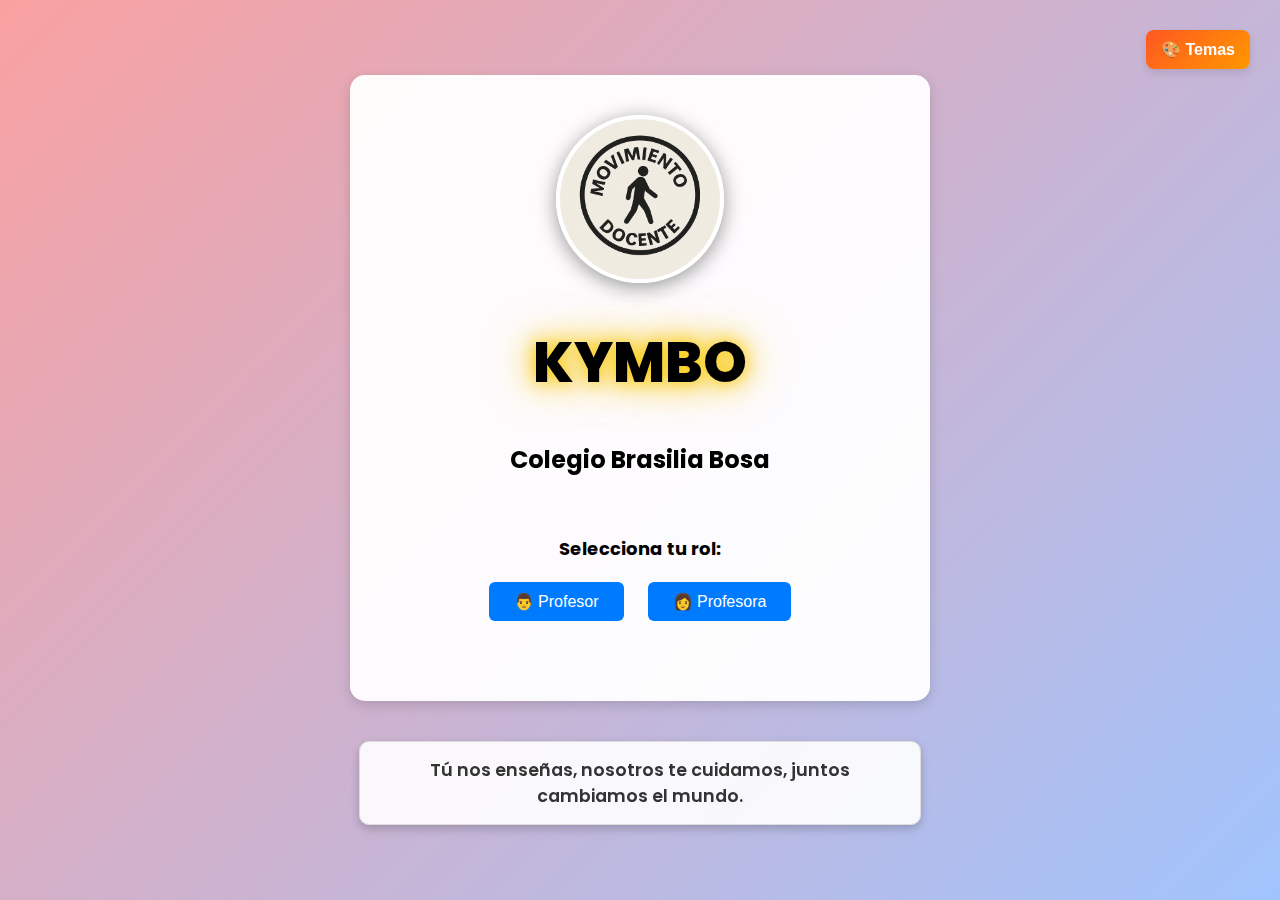
<file: KYMBO/index.html>
<!DOCTYPE html>
<html lang="es">
<head>
    <meta charset="UTF-8" />
    <meta name="viewport" content="width=device-width, initial-scale=1.0"/>
    <title>KYMBO - Menú Sedentarismo</title>
    <link rel="stylesheet" href="style/style-prueba.css"/> 
    <link href="https://fonts.googleapis.com/css2?family=Poppins:wght@400;600;800&display=swap" rel="stylesheet"/>
</head>
<body>
<div class="theme-selector-container">
    <button class="theme-btn">🎨 Temas</button>
    <div class="theme-menu">
        <button class="theme-option" data-theme="default">☀️ Modo Día (Claro)</button>
        <button class="theme-option" data-theme="dark">🌙 Modo Noche (Oscuro)</button>
        <button class="theme-option" data-theme="ocean">🌊 Modo Océano (Relajante)</button>
    </div>
</div>

<main>
    <div class="contenido">
        <div class="titulos">
            <img src="imagenes/logo.png" alt="Logo Movimiento Docente" class="logo" />
            <h1>KYMBO</h1>
            <h2>Colegio Brasilia Bosa</h2>
        </div>

        <div id="selectorRol" class="selector-rol">
            <p>Selecciona tu rol:</p>
            <button onclick="seleccionarRol('profesor')">👨 Profesor</button>
            <button onclick="seleccionarRol('profesora')">👩 Profesora</button>
        </div>

        <div id="botonMenuContainer" class="oculto">
            <button id="botonMenu">☰ Menú</button>
        </div>

        <nav id="menuProfesor" class="menu oculto">
            <h3>Menú para Profesor</h3>
            <ul>
                <li><a href="hombres/porque-hombres.html">🛋️ Qué es el sedentarismo en hombres</a></li>
                <li><a href="hombres/habitos-hombres.html">🏃 Hábitos saludables para hombres</a></li>
                <li><a href="hombres/alimentacion-hombres.html">🥩 Alimentación equilibrada para hombres</a></li>
                <li><a href="hombres/ejercicio-hombres.html">🏋️‍♂️ Ejercicios físicos</a></li>
                <li><a href="hombres/podcast.html">🎧 Podcast para hombres</a></li>
            </ul>
        </nav>

        <nav id="menuProfesora" class="menu oculto">
            <h3>Menú para Profesora</h3>
            <ul>
                <li><a href="mujeres/porque-mujeres.html">🛋️ Qué es el sedentarismo en mujeres</a></li>
                <li><a href="mujeres/habitos-mujeres.html">🌿 Bienestar y hábitos para mujeres</a></li>
                <li><a href="mujeres/alimentacion-mujeres.html">🥗 Alimentación saludable para mujeres</a></li>
                <li><a href="mujeres/ejercicio-mujeres.html">🧘 Ejercicio y autocuidado</a></li>
                <li><a href="mujeres/podcast.html">🎙️ Podcast para docentes</a></li>
            </ul>
        </nav>

    </div>
    <div class="mensaje-footer-especial">
        Tú nos enseñas, nosotros te cuidamos, juntos cambiamos el mundo.
    </div>
</main>
<script>
    // Lógica de selección de rol
    let rolSeleccionado = "";

    function seleccionarRol(rol) {
        rolSeleccionado = rol;

        document.getElementById("selectorRol").classList.add("oculto");
        document.getElementById("botonMenuContainer").classList.remove("oculto");

        // Ocultar menús al seleccionar rol
        document.getElementById("menuProfesor").classList.add("oculto");
        document.getElementById("menuProfesora").classList.add("oculto");
    }

    document.addEventListener("DOMContentLoaded", () => {
        // Lógica para mostrar/ocultar el menú según el rol (Animación de despliegue)
        document.getElementById("botonMenu").addEventListener("click", () => {
            const menuProfesor = document.getElementById("menuProfesor");
            const menuProfesora = document.getElementById("menuProfesora");

            if (rolSeleccionado === "profesor") {
                menuProfesor.classList.toggle("oculto");
                menuProfesora.classList.add("oculto");
            } else if (rolSeleccionado === "profesora") {
                menuProfesora.classList.toggle("oculto");
                menuProfesor.classList.add("oculto");
            }
        });
        
        // =========================================================
        // LÓGICA DE TEMAS (LA PARTE QUE FALLABA EN EL DEPLOY)
        // =========================================================
        const themeBtn = document.querySelector(".theme-btn");
        const themeMenu = document.querySelector(".theme-menu");
        const themeOptions = document.querySelectorAll(".theme-option");
        const body = document.body;
        
        if (themeBtn && themeMenu) {
            themeBtn.addEventListener("click", (e) => {
                e.stopPropagation();
                themeMenu.classList.toggle("show-theme");
            });
        }

        function applyTheme(theme) {
            // Elimina clases anteriores y añade la nueva
            body.className = ''; 
            body.classList.add(theme);
            // Guarda la preferencia
            localStorage.setItem('userTheme', theme); 
        }

        // Aplicar el tema guardado al cargar la página
        const savedTheme = localStorage.getItem('userTheme') || 'default';
        applyTheme(savedTheme);

        themeOptions.forEach(option => {
            option.addEventListener('click', () => {
                const newTheme = option.getAttribute('data-theme');
                applyTheme(newTheme);
                themeMenu.classList.remove("show-theme"); // Cierra el menú al seleccionar
            });
        });
        
        // Cierra el menú de temas si se hace clic fuera
        document.addEventListener('click', (e) => {
            if (themeMenu && !themeMenu.contains(e.target) && !themeBtn.contains(e.target)) {
                 themeMenu.classList.remove("show-theme");
            }
        });
    });
</script>
</body>
</html>
</file>
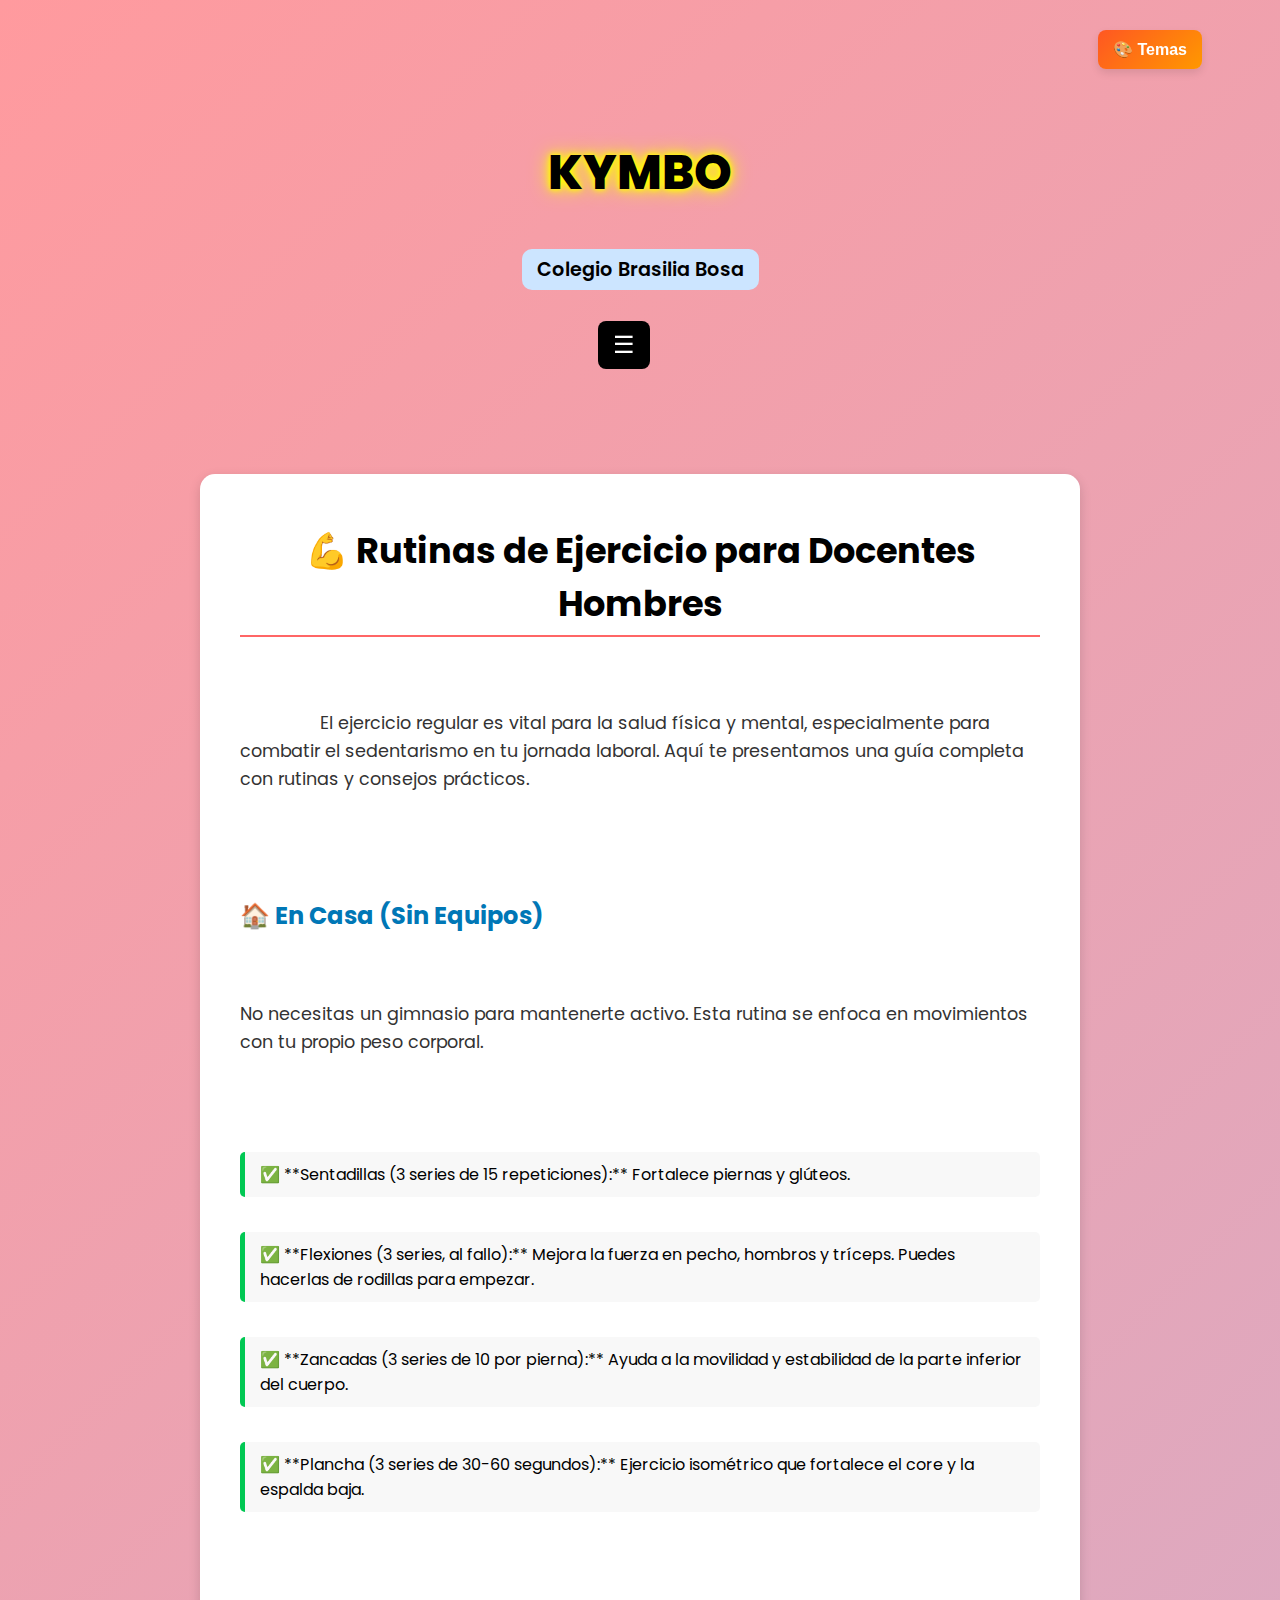
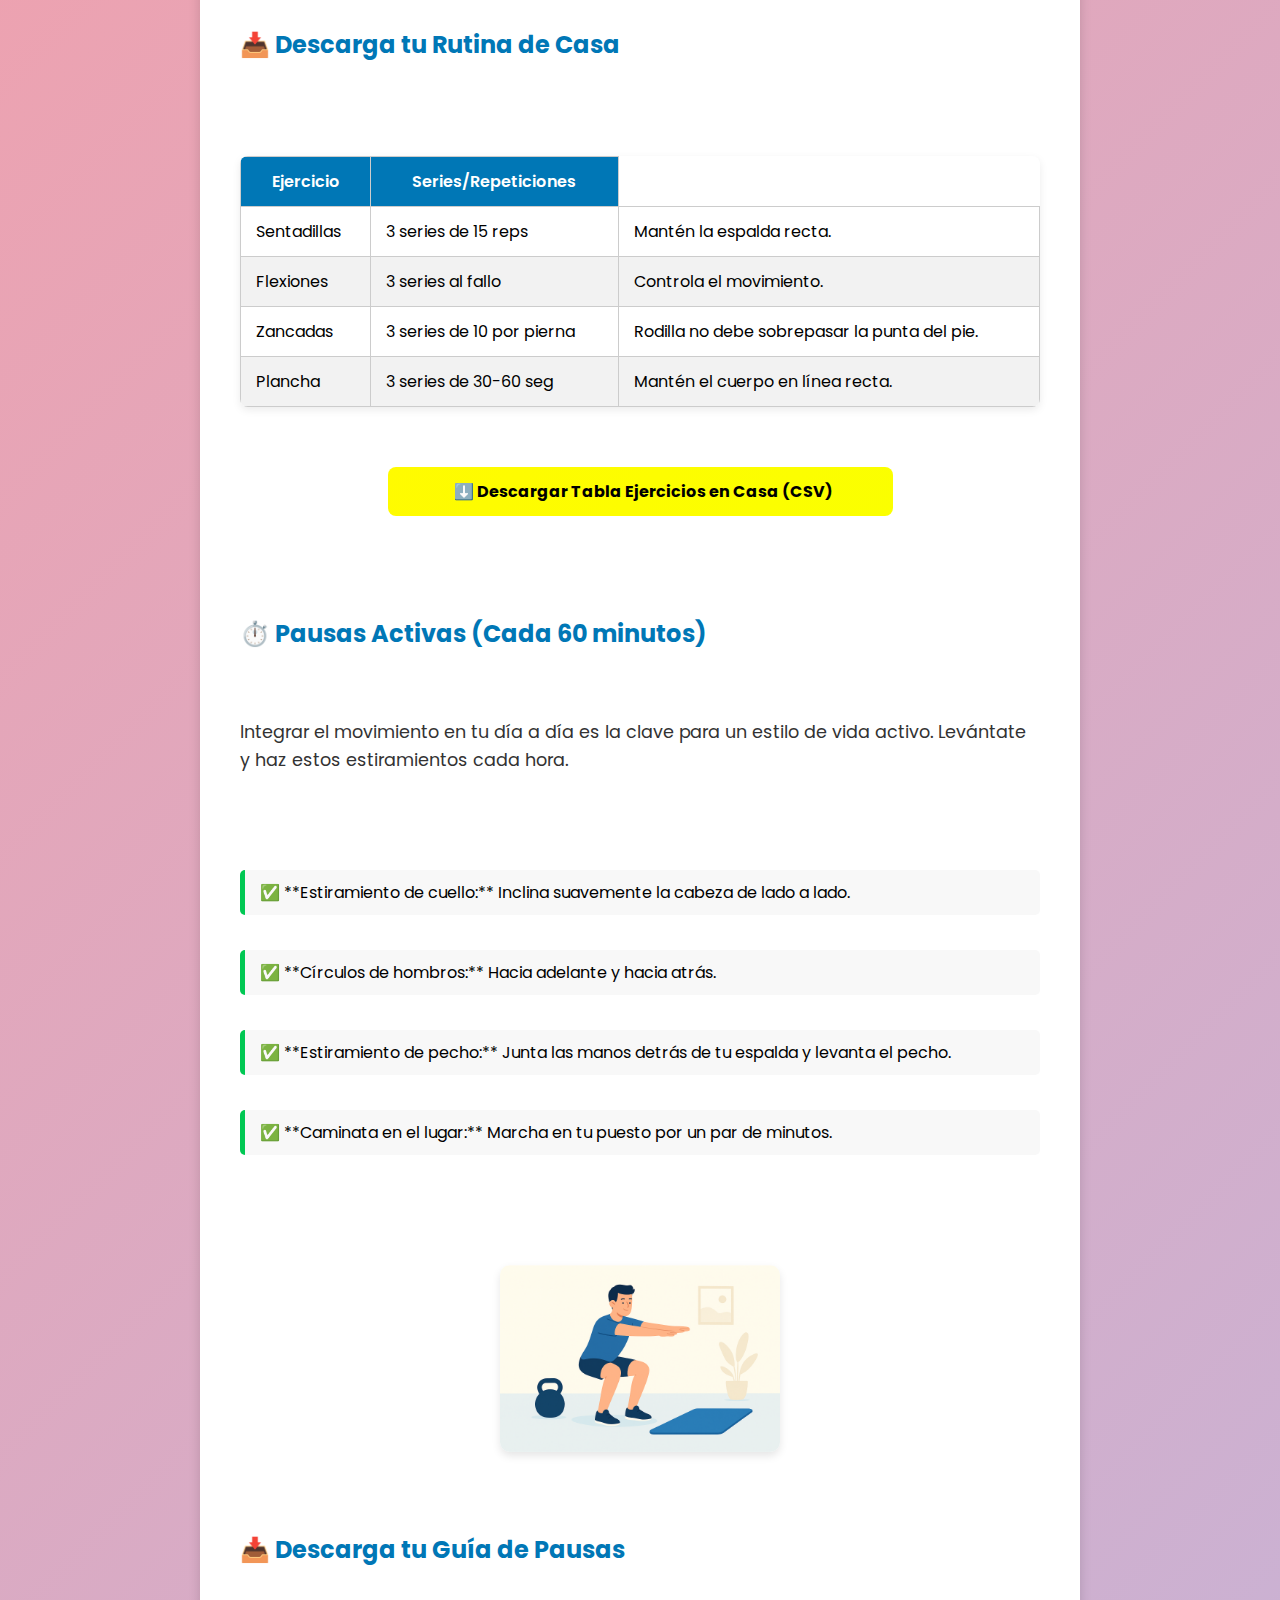
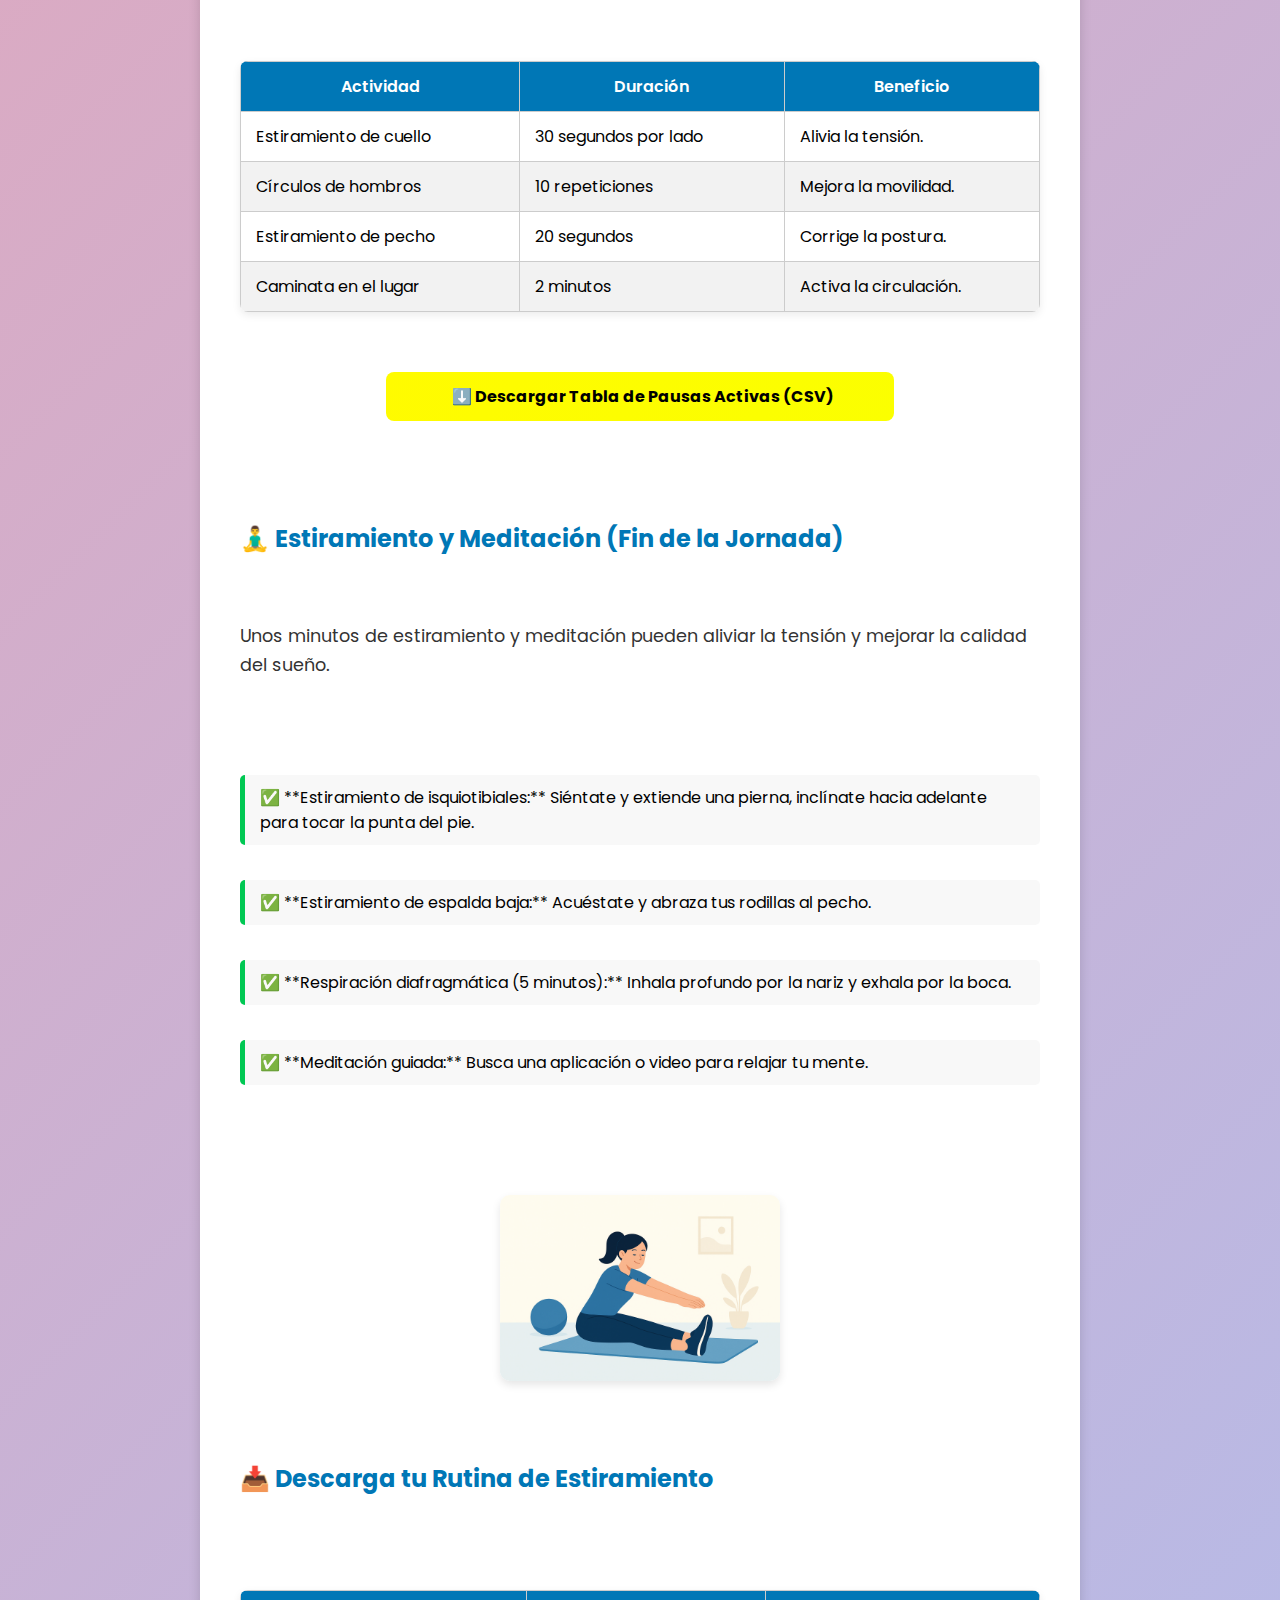
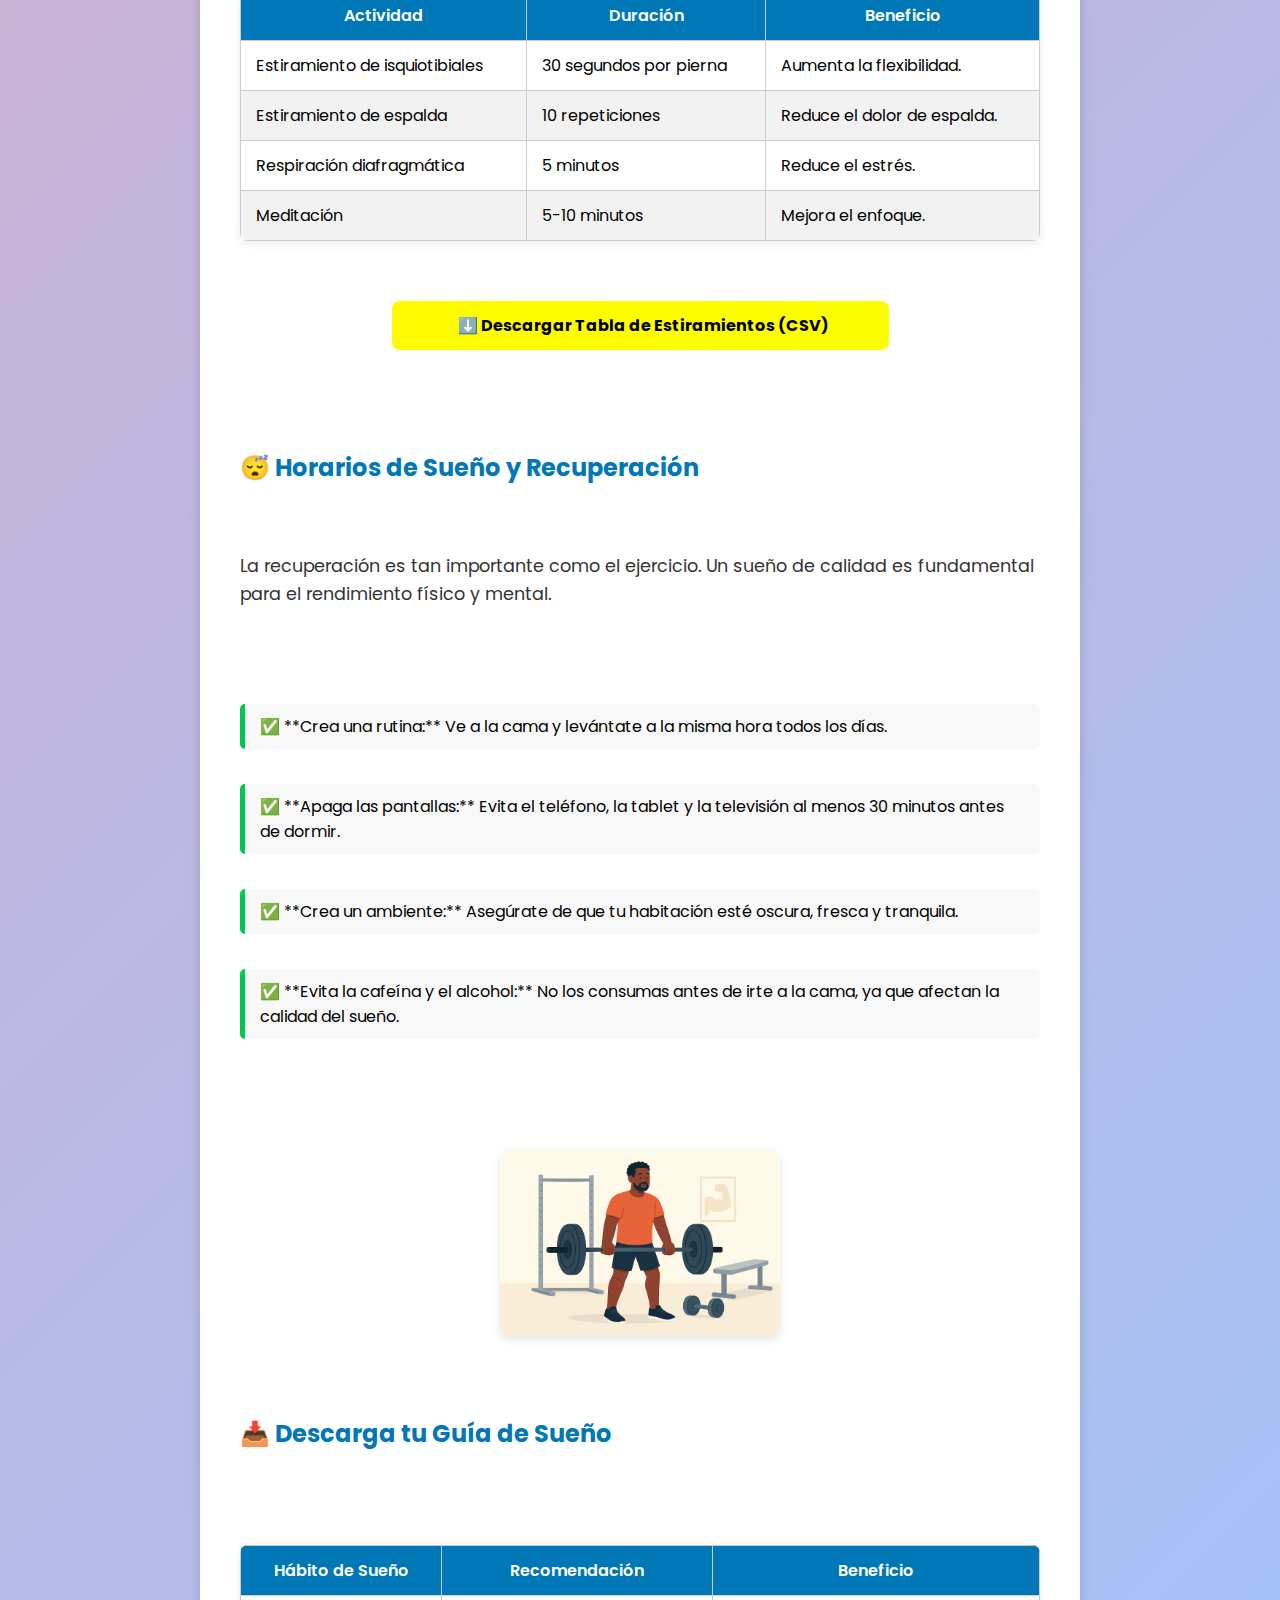
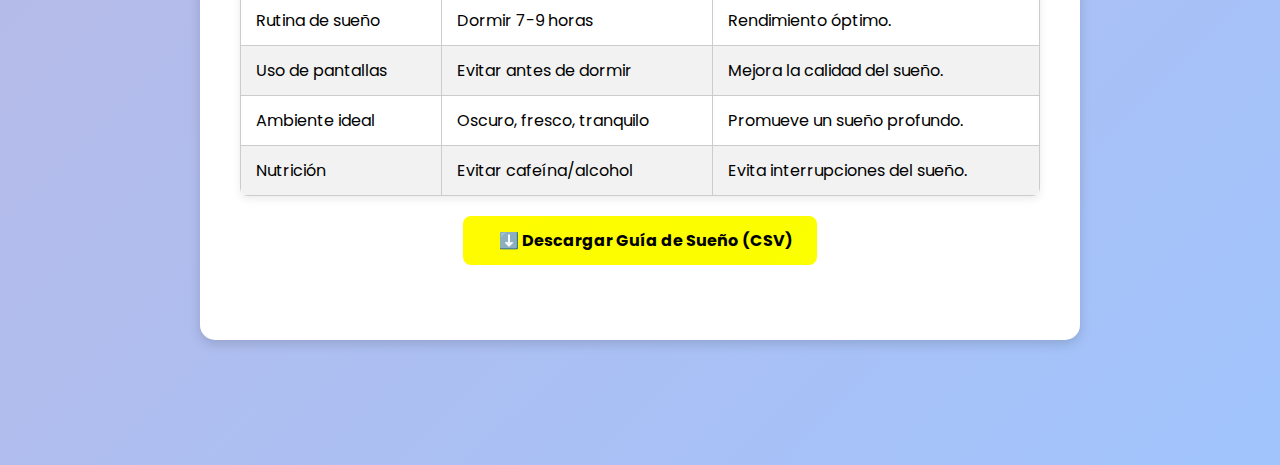
<file: KYMBO/hombres/ejercicio-hombres.html>
<!DOCTYPE html>
<html lang="es">
<head>
    <meta charset="UTF-8">
    <meta name="viewport" content="width=device-width, initial-scale=1.0">
    <title>Rutinas de Ejercicio para Docentes Hombres - KIMBO</title>
        <link rel="stylesheet" href="ejercicio-hombres.css"> 
    <link href="https://fonts.googleapis.com/css2?family=Poppins:wght@400;600;800&display=swap" rel="stylesheet">
</head>
<body>
<div class="theme-selector-container">
        <button class="theme-btn">🎨 Temas</button>
        <div class="theme-menu">
            <button class="theme-option" data-theme="default">☀️ Modo Día (Claro)</button>
            <button class="theme-option" data-theme="dark">🌙 Modo Noche (Oscuro)</button>
            <button class="theme-option" data-theme="ocean">🌊 Modo Océano (Relajante)</button>
        </div>
    </div>
    <header>
        <h1 class="titulo">KYMBO</h1>
        <h2 class="subtitulo">Colegio Brasilia Bosa</h2>

        <div class="menu-container">
            <button class="menu-btn">☰</button>
            <ul class="menu">
                <li><a href="../index.html">🏠 Inicio</a></li>
                <li><a href="porque-hombres.html">🛋️ Qué es sedentarismo</a></li>
                <li><a href="habitos-hombres.html">🏃‍♂️ Hábitos de vida</a></li>
                <li><a href="alimentacion-hombres.html">🥗 Alimentación</a></li>
                <li><a href="ejercicio-hombres.html">💪 Ejercicio</a></li>
                <li><a href="podcast.html">🎙️ Podcast</a></li>
            </ul>
        </div>
    </header>

    <main>
        <section class="contenido">
            
            <h2>💪 Rutinas de Ejercicio para Docentes Hombres</h2>
            <p>
                El ejercicio regular es vital para la salud física y mental, especialmente para combatir el sedentarismo en tu jornada laboral. Aquí te presentamos una guía completa con rutinas y consejos prácticos.
            </p>
            
            <section class="rutina-seccion">
                <h3>🏠 En Casa (Sin Equipos)</h3>
                <p>No necesitas un gimnasio para mantenerte activo. Esta rutina se enfoca en movimientos con tu propio peso corporal.</p>
                <ul class="lista-ejercicios">
                    <li>✅ **Sentadillas (3 series de 15 repeticiones):** Fortalece piernas y glúteos.</li>
                    <li>✅ **Flexiones (3 series, al fallo):** Mejora la fuerza en pecho, hombros y tríceps. Puedes hacerlas de rodillas para empezar.</li>
                    <li>✅ **Zancadas (3 series de 10 por pierna):** Ayuda a la movilidad y estabilidad de la parte inferior del cuerpo.</li>
                    <li>✅ **Plancha (3 series de 30-60 segundos):** Ejercicio isométrico que fortalece el core y la espalda baja.</li>
                </ul>
            
                <h3 class="subtitulo-tabla">📥 Descarga tu Rutina de Casa</h3>
                <table id="tabla-casa">
                    <thead>
                        <tr>
                            <th>Ejercicio</th>
                            <th>Series/Repeticiones</th>
                        </tr>
                    </thead>
                    <tbody>
                        <tr><td>Sentadillas</td><td>3 series de 15 reps</td><td>Mantén la espalda recta.</td></tr>
                        <tr><td>Flexiones</td><td>3 series al fallo</td><td>Controla el movimiento.</td></tr>
                        <tr><td>Zancadas</td><td>3 series de 10 por pierna</td><td>Rodilla no debe sobrepasar la punta del pie.</td></tr>
                        <tr><td>Plancha</td><td>3 series de 30-60 seg</td><td>Mantén el cuerpo en línea recta.</td></tr>
                    </tbody>
                </table>
            <a href="casa.xlsx" download="casa.xlsx" class="btn-descargar" data-content="casa" data-nombre="Rutina_Casa.csv">
              ⬇️ Descargar Tabla Ejercicios en Casa (CSV)
            </a>
            </section>

            <section class="rutina-seccion">
                <h3>⏱️ Pausas Activas (Cada 60 minutos)</h3>
                <p>Integrar el movimiento en tu día a día es la clave para un estilo de vida activo. Levántate y haz estos estiramientos cada hora.</p>
                <ul class="lista-ejercicios">
                    <li>✅ **Estiramiento de cuello:** Inclina suavemente la cabeza de lado a lado.</li>
                    <li>✅ **Círculos de hombros:** Hacia adelante y hacia atrás.</li>
                    <li>✅ **Estiramiento de pecho:** Junta las manos detrás de tu espalda y levanta el pecho.</li>
                    <li>✅ **Caminata en el lugar:** Marcha en tu puesto por un par de minutos.</li>
                </ul>
                <img src="../imagenes/ejercicio1.png" alt="Pausas activas" class="ilustracion">

                <h3 class="subtitulo-tabla">📥 Descarga tu Guía de Pausas</h3>
                <table id="tabla-pausas">
                    <thead>
                        <tr>
                            <th>Actividad</th>
                            <th>Duración</th>
                            <th>Beneficio</th>
                        </tr>
                    </thead>
                    <tbody>
                        <tr><td>Estiramiento de cuello</td><td>30 segundos por lado</td><td>Alivia la tensión.</td></tr>
                        <tr><td>Círculos de hombros</td><td>10 repeticiones</td><td>Mejora la movilidad.</td></tr>
                        <tr><td>Estiramiento de pecho</td><td>20 segundos</td><td>Corrige la postura.</td></tr>
                        <tr><td>Caminata en el lugar</td><td>2 minutos</td><td>Activa la circulación.</td></tr>
                    </tbody>
                </table>
            <a href="ESTIRAMIENTOS.xlsx" download="estiramientos.xlsx" class="btn-descargar" data-content="pausas" data-nombre="Pausas_Activas.csv">
              ⬇️ Descargar Tabla de Pausas Activas (CSV)
            </a>
            </section>

            <section class="rutina-seccion">
                <h3>🧘‍♂️ Estiramiento y Meditación (Fin de la Jornada)</h3>
                <p>Unos minutos de estiramiento y meditación pueden aliviar la tensión y mejorar la calidad del sueño.</p>
                <ul class="lista-ejercicios">
                    <li>✅ **Estiramiento de isquiotibiales:** Siéntate y extiende una pierna, inclínate hacia adelante para tocar la punta del pie.</li>
                    <li>✅ **Estiramiento de espalda baja:** Acuéstate y abraza tus rodillas al pecho.</li>
                    <li>✅ **Respiración diafragmática (5 minutos):** Inhala profundo por la nariz y exhala por la boca.</li>
                    <li>✅ **Meditación guiada:** Busca una aplicación o video para relajar tu mente.</li>
                </ul>
                <img src="../imagenes/ejercicio2.png" alt="Estiramientos y meditación" class="ilustracion">
                
                <h3 class="subtitulo-tabla">📥 Descarga tu Rutina de Estiramiento</h3>
                <table id="tabla-estiramientos">
                    <thead>
                        <tr>
                            <th>Actividad</th>
                            <th>Duración</th>
                            <th>Beneficio</th>
                        </tr>
                    </thead>
                    <tbody>
                        <tr><td>Estiramiento de isquiotibiales</td><td>30 segundos por pierna</td><td>Aumenta la flexibilidad.</td></tr>
                        <tr><td>Estiramiento de espalda</td><td>10 repeticiones</td><td>Reduce el dolor de espalda.</td></tr>
                        <tr><td>Respiración diafragmática</td><td>5 minutos</td><td>Reduce el estrés.</td></tr>
                        <tr><td>Meditación</td><td>5-10 minutos</td><td>Mejora el enfoque.</td></tr>
                    </tbody>
                </table>
            <a href="estiramientos2.xlsx" download="estiramientos2.xlsx" class="btn-descargar" data-content="estiramientos" data-nombre="Estiramiento_Meditacion.csv">
              ⬇️ Descargar Tabla de Estiramientos (CSV)
            </a>
            </section>

            <section class="rutina-seccion">
                <h3>😴 Horarios de Sueño y Recuperación</h3>
                <p>La recuperación es tan importante como el ejercicio. Un sueño de calidad es fundamental para el rendimiento físico y mental.</p>
                <ul class="lista-ejercicios">
                    <li>✅ **Crea una rutina:** Ve a la cama y levántate a la misma hora todos los días.</li>
                    <li>✅ **Apaga las pantallas:** Evita el teléfono, la tablet y la televisión al menos 30 minutos antes de dormir.</li>
                    <li>✅ **Crea un ambiente:** Asegúrate de que tu habitación esté oscura, fresca y tranquila.</li>
                    <li>✅ **Evita la cafeína y el alcohol:** No los consumas antes de irte a la cama, ya que afectan la calidad del sueño.</li>
                </ul>
                <img src="../imagenes/ejercicio3.png" alt="Consejos de sueño" class="ilustracion">

                <h3 class="subtitulo-tabla">📥 Descarga tu Guía de Sueño</h3>
                <table id="tabla-sueno">
                    <thead>
                        <tr>
                            <th>Hábito de Sueño</th>
                            <th>Recomendación</th>
                            <th>Beneficio</th>
                        </tr>
                    </thead>
                    <tbody>
                        <tr><td>Rutina de sueño</td><td>Dormir 7-9 horas</td><td>Rendimiento óptimo.</td></tr>
                        <tr><td>Uso de pantallas</td><td>Evitar antes de dormir</td><td>Mejora la calidad del sueño.</td></tr>
                        <tr><td>Ambiente ideal</td><td>Oscuro, fresco, tranquilo</td><td>Promueve un sueño profundo.</td></tr>
                        <tr><td>Nutrición</td><td>Evitar cafeína/alcohol</td><td>Evita interrupciones del sueño.</td></tr>
                    </tbody>
                </table>
<a href="descanso.xlsx" download="descanso.xlsx" class="btn-descargar" data-content="sueno" data-nombre="Guia_Sueno.csv">
    ⬇️ Descargar Guía de Sueño (CSV)
</a>            
            <a id="hiddenDownloader" style="display:none"></a>
        </section>
    </main>
    

    <script>
        document.addEventListener("DOMContentLoaded", () => {
            
            // ==============================================
            // 1. LÓGICA DEL MENÚ DE NAVEGACIÓN DESPLEGABLE
            // ==============================================
            const menuBtn = document.querySelector(".menu-btn");
            const menu = document.querySelector(".menu");
            if (menuBtn && menu) {
                menuBtn.addEventListener("click", () => {
                    menu.classList.toggle("show");
                });
            }

            
            // ==============================================
            // 2. LÓGICA DE DESCARGA DE CSV
            // ==============================================
            const hiddenA = document.getElementById("hiddenDownloader");

            // Función para iniciar la descarga
            function descargarCSV(nombre, contenidoCSV) {
                const blob = new Blob(["\uFEFF" + contenidoCSV], { type: "text/csv;charset=utf-8" });
                const url = URL.createObjectURL(blob);
                hiddenA.href = url;
                hiddenA.download = nombre;
                hiddenA.click();
                setTimeout(() => URL.revokeObjectURL(url), 0);
            }

            // Contenido de cada tabla en formato CSV para descargar
            const datosParaDescargar = { // Renombrado a 'datosParaDescargar'
                casa: `sep=,
Ejercicio,Series/Repeticiones,Consejos
Sentadillas,3 series de 15 reps,Mantén la espalda recta y el pecho erguido.
Flexiones,3 series al fallo,Si es difícil, apóyate en las rodillas.
Zancadas,3 series de 10 por pierna,Asegúrate de que la rodilla no sobrepase la punta del pie.
Plancha,3 series de 30-60 seg,Activa el abdomen y glúteos para mantener una línea recta.`,

                pausas: `sep=,
Actividad,Duración,Beneficio
Estiramiento de cuello,30 segundos por lado,Libera la tensión acumulada.
Círculos de hombros,10 repeticiones,Mejora la movilidad de la cintura escapular.
Estiramiento de pecho,20 segundos,Corrige la postura de hombros hacia adelante.
Caminata en el lugar,2 minutos,Activa la circulación y evita el entumecimiento.`,

                estiramientos: `sep=,
Actividad,Duración,Beneficio
Estiramiento de isquiotibiales,30 segundos por pierna,Aumenta la flexibilidad y previene lesiones.
Estiramiento de espalda,10 repeticiones,Reduce el dolor de espalda baja causado por estar sentado.
Respiración diafragmática,5 minutos,Reduce el estrés y la ansiedad.
Meditación,5-10 minutos,Mejora el enfoque y la claridad mental.`,

                sueno: `sep=,
Hábito de Sueño,Recomendación,Beneficio
Rutina de sueño,Dormir 7-9 horas,Mejora el rendimiento físico y la concentración mental.
Uso de pantallas,Evitar 30 min antes de dormir,La luz azul afecta la producción de melatonina.
Ambiente ideal,Oscuro, fresco, tranquilo,Promueve un sueño profundo y reparador.
Nutrición,Evitar cafeína/alcohol,Estos estimulantes interrumpen los ciclos de sueño.`
            };

            // Listener para todos los botones de descarga
            document.querySelectorAll(".btn-descargar").forEach(boton => {
                boton.addEventListener("click", (e) => {
                    e.preventDefault(); // Evita la navegación por defecto del <a>
                    const tipoContenido = boton.getAttribute("data-content");
                    const nombreArchivo = boton.getAttribute("data-nombre");
                    const contenidoCSV = datosParaDescargar[tipoContenido];
                    descargarCSV(nombreArchivo, contenidoCSV);
                });
            });


            // ==============================================
            // 3. LÓGICA DE TEMAS (EXTRAÍDA DE TEMA.JS)
            // ==============================================
            const themeBtn = document.querySelector(".theme-btn");
            const themeMenu = document.querySelector(".theme-menu");
            const themeOptions = document.querySelectorAll(".theme-option");
            const body = document.body;
            
            if (themeBtn && themeMenu) {
                themeBtn.addEventListener("click", (e) => {
                    e.stopPropagation();
                    // Usa la clase 'show' que ya está definida en tu CSS para el menú
                    themeMenu.classList.toggle("show");
                });
            }

            function applyTheme(theme) {
                // Elimina clases anteriores y añade la nueva
                body.className = ''; 
                body.classList.add(theme);
                // Guarda la preferencia
                localStorage.setItem('userTheme', theme); 
            }

            // Aplicar el tema guardado al cargar la página
            const savedTheme = localStorage.getItem('userTheme') || 'default';
            applyTheme(savedTheme);

            themeOptions.forEach(option => {
                option.addEventListener('click', () => {
                    const newTheme = option.getAttribute('data-theme');
                    applyTheme(newTheme);
                    themeMenu.classList.remove("show"); // Cierra el menú al seleccionar
                });
            });
            
            // Cierra el menú de temas si se hace clic fuera
            document.addEventListener('click', (e) => {
                if (themeMenu && !themeMenu.contains(e.target) && !themeBtn.contains(e.target)) {
                     themeMenu.classList.remove("show");
                }
            });
        });
    </script>
</body>
</html>
</file>
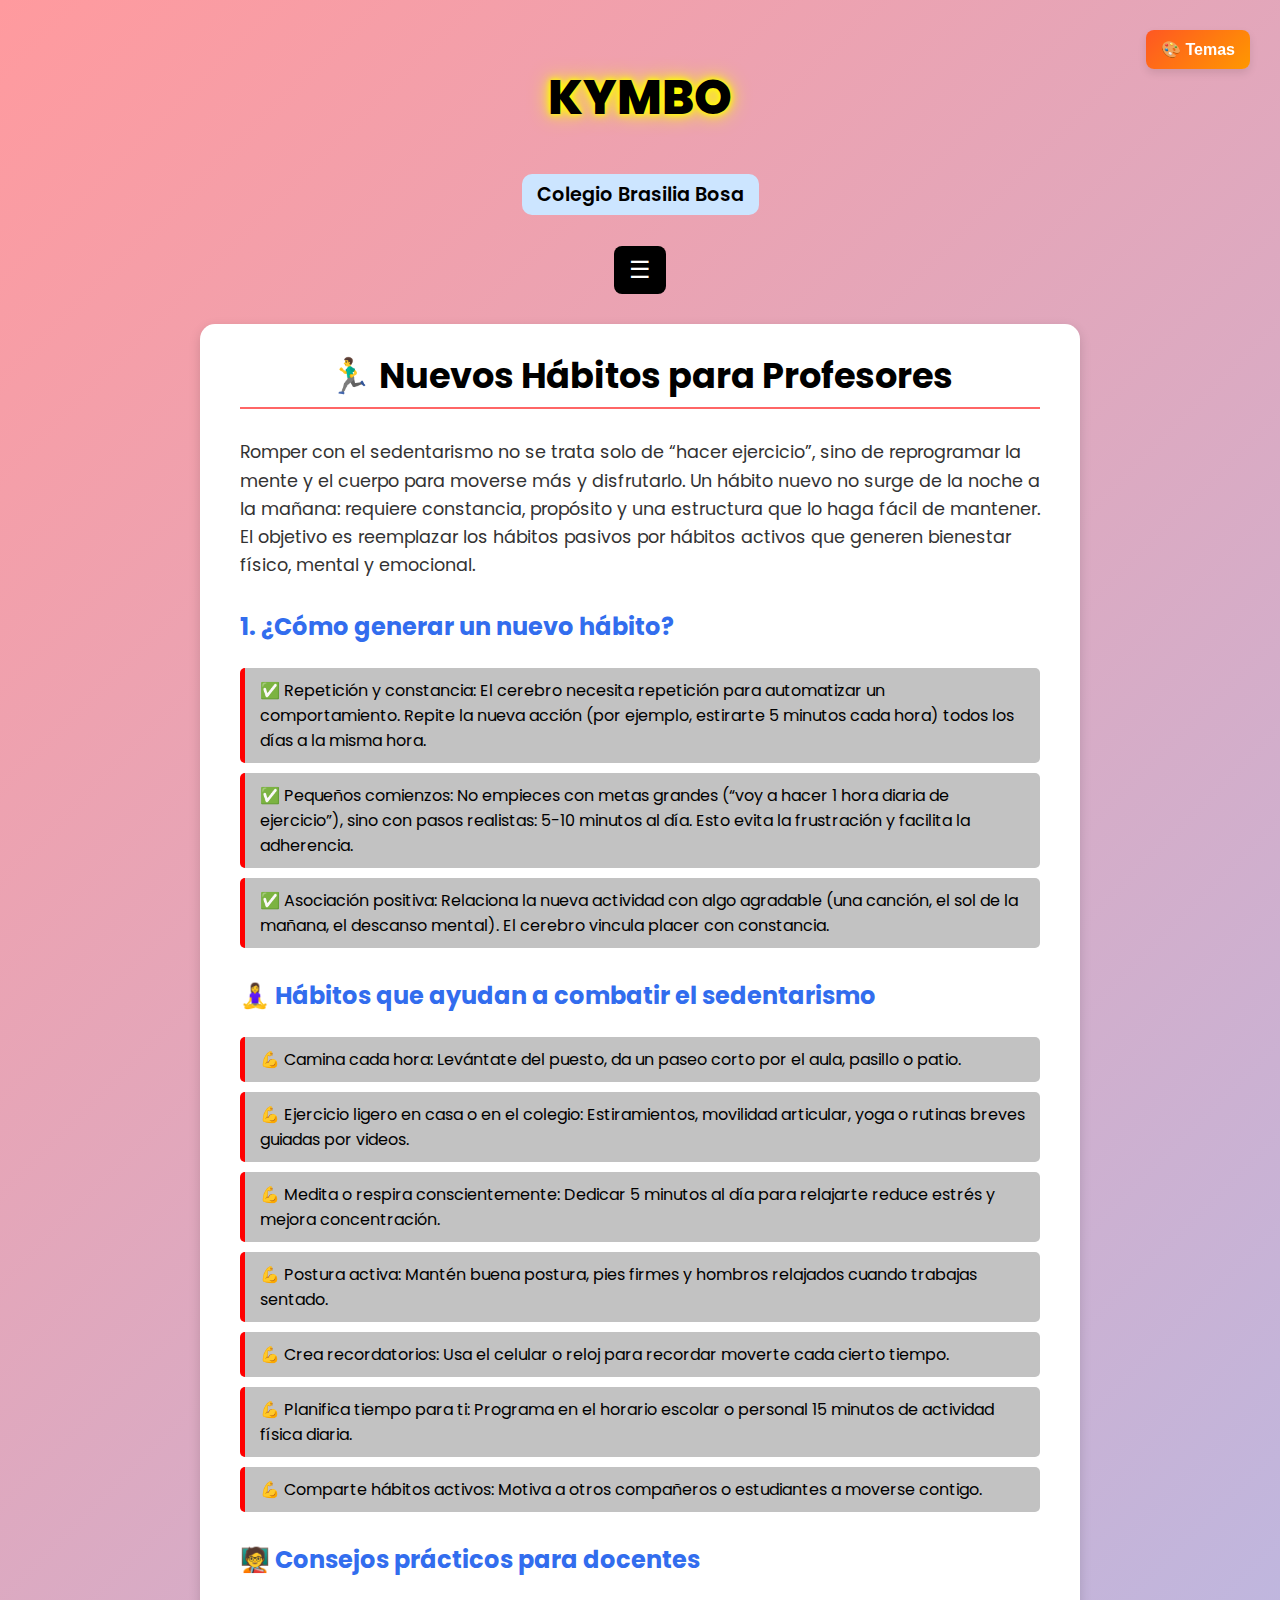
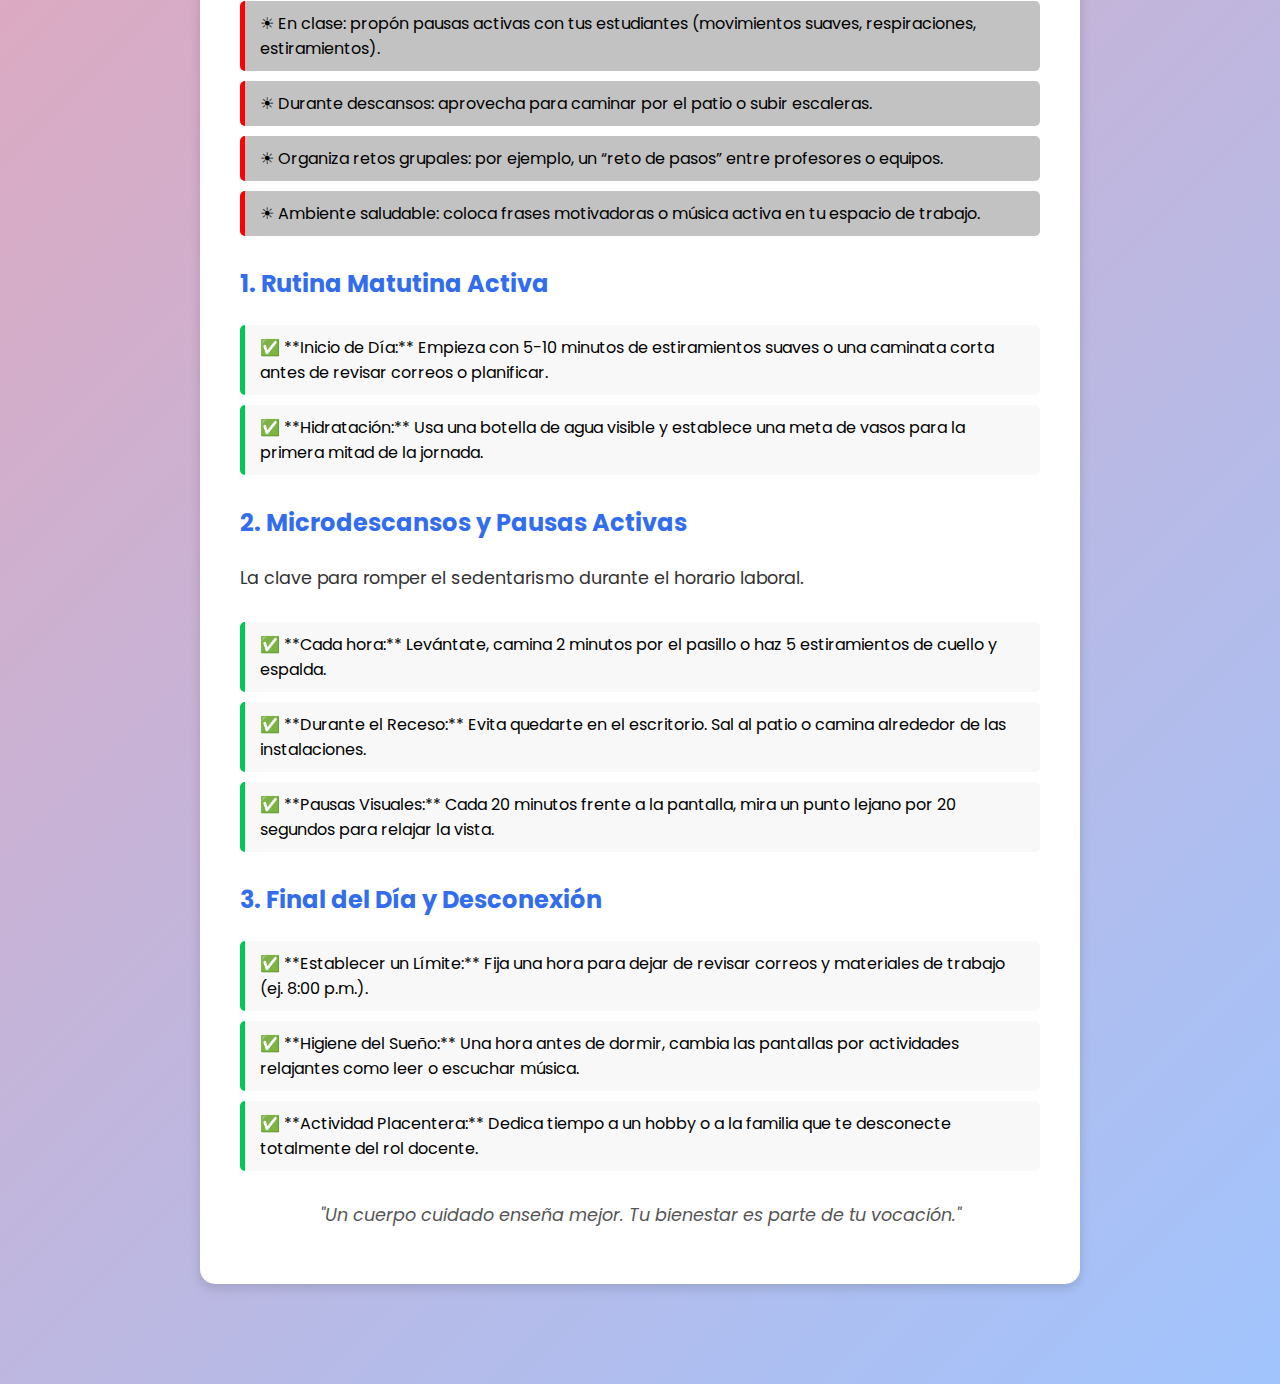
<file: KYMBO/hombres/habitos-hombres.html>
<!DOCTYPE html>
<html lang="es">
<head>
    <meta charset="UTF-8" />
    <meta name="viewport" content="width=device-width, initial-scale=1.0" />
    <title>Hábitos de Vida Saludable para Docentes Hombres - KIMBO</title>
    <link rel="stylesheet" href="habitos-hombres.css" />
    <link href="https://fonts.googleapis.com/css2?family=Poppins:wght@400;600;800&display=swap" rel="stylesheet" />
</head>
<body>
<div class="theme-selector-container">
        <button class="theme-btn">🎨 Temas</button>
        <div class="theme-menu">
            <button class="theme-option" data-theme="default">☀️ Modo Día (Claro)</button>
            <button class="theme-option" data-theme="dark">🌙 Modo Noche (Oscuro)</button>
            <button class="theme-option" data-theme="ocean">🌊 Modo Océano (Relajante)</button>
        </div>
    </div>
    <header>
        <h1 class="titulo">KYMBO</h1>
        <h2 class="subtitulo">Colegio Brasilia Bosa</h2>

        <div class="menu-container">
            <button class="menu-btn">☰</button>
            <ul class="menu">
                <li><a href="../index.html">🏠 Inicio</a></li>
                <li><a href="porque-hombres.html">🛋️ Qué es sedentarismo</a></li>
                <li><a href="habitos-hombres.html">🏃‍♂️ Hábitos de vida</a></li>
                <li><a href="alimentacion-hombres.html">🥗 Alimentación</a></li>
                <li><a href="ejercicio-hombres.html">💪 Ejercicio</a></li>
                <li><a href="podcast.html">🎙️ Podcast</a></li>
            </ul>
        </div>
    </header>
    
    <main>
        <section class="contenido">
            
            <h2>🏃‍♂️ Nuevos Hábitos para Profesores</h2>
            <p>Romper con el sedentarismo no se trata solo de “hacer ejercicio”, sino de reprogramar la mente y el cuerpo para moverse más y disfrutarlo. Un hábito nuevo no surge de la noche a la mañana: requiere constancia, propósito y una estructura que lo haga fácil de mantener.
                El objetivo es reemplazar los hábitos pasivos por hábitos activos que generen bienestar físico, mental y emocional.
            
                <section class="habito-seccion1">
            <h3>1. ¿Cómo generar un nuevo hábito?</h3>
            <ul>
                <li>✅ Repetición y constancia: El cerebro necesita repetición para automatizar un comportamiento. Repite la nueva acción (por ejemplo, estirarte 5 minutos cada hora) todos los días a la misma hora.</li>
                <li>✅ Pequeños comienzos: No empieces con metas grandes (“voy a hacer 1 hora diaria de ejercicio”), sino con pasos realistas: 5-10 minutos al día. Esto evita la frustración y facilita la adherencia.</li>
                <li>✅ Asociación positiva: Relaciona la nueva actividad con algo agradable (una canción, el sol de la mañana, el descanso mental). El cerebro vincula placer con constancia.</li>
                </ul>
            </section>

            <section class="habito-seccion1">
            <h3>🧘‍♀️ Hábitos que ayudan a combatir el sedentarismo</h3>
            <ul>
                <li>💪 Camina cada hora: Levántate del puesto, da un paseo corto por el aula, pasillo o patio.</li>
                <li>💪 Ejercicio ligero en casa o en el colegio: Estiramientos, movilidad articular, yoga o rutinas breves guiadas por videos.</li>
                <li>💪 Medita o respira conscientemente: Dedicar 5 minutos al día para relajarte reduce estrés y mejora concentración.</li>
                <li>💪 Postura activa: Mantén buena postura, pies firmes y hombros relajados cuando trabajas sentado.</li>
                <li>💪 Crea recordatorios: Usa el celular o reloj para recordar moverte cada cierto tiempo.</li>
                <li>💪 Planifica tiempo para ti: Programa en el horario escolar o personal 15 minutos de actividad física diaria.</li>
                <li>💪 Comparte hábitos activos: Motiva a otros compañeros o estudiantes a moverse contigo.</li>
            </ul>
            </section> 

            <section class="habito-seccion1">
            <h3>🧑‍🏫 Consejos prácticos para docentes</h3>
            <ul>
                <li>☀ En clase: propón pausas activas con tus estudiantes (movimientos suaves, respiraciones, estiramientos).</li>
                <li>☀ Durante descansos: aprovecha para caminar por el patio o subir escaleras.</li>
                <li>☀ Organiza retos grupales: por ejemplo, un “reto de pasos” entre profesores o equipos.</li>
                <li>☀ Ambiente saludable: coloca frases motivadoras o música activa en tu espacio de trabajo.</li>
            </ul>
            </section>

                <section class="habito-seccion">
                <h3>1. Rutina Matutina Activa</h3>
                <ul>
                    <li>✅ **Inicio de Día:** Empieza con 5-10 minutos de estiramientos suaves o una caminata corta antes de revisar correos o planificar.</li>
                    <li>✅ **Hidratación:** Usa una botella de agua visible y establece una meta de vasos para la primera mitad de la jornada.</li>
                </ul>
            </section>
            
            <section class="habito-seccion">
                <h3>2. Microdescansos y Pausas Activas</h3>
                <p>La clave para romper el sedentarismo durante el horario laboral.</p>
                <ul class="lista-consejos">
                    <li>✅ **Cada hora:** Levántate, camina 2 minutos por el pasillo o haz 5 estiramientos de cuello y espalda.</li>
                    <li>✅ **Durante el Receso:** Evita quedarte en el escritorio. Sal al patio o camina alrededor de las instalaciones.</li>
                    <li>✅ **Pausas Visuales:** Cada 20 minutos frente a la pantalla, mira un punto lejano por 20 segundos para relajar la vista.</li>
                </ul>
            </section>
            
            <section class="habito-seccion">
                <h3>3. Final del Día y Desconexión</h3>
                <ul>
                    <li>✅ **Establecer un Límite:** Fija una hora para dejar de revisar correos y materiales de trabajo (ej. 8:00 p.m.).</li>
                    <li>✅ **Higiene del Sueño:** Una hora antes de dormir, cambia las pantallas por actividades relajantes como leer o escuchar música.</li>
                    <li>✅ **Actividad Placentera:** Dedica tiempo a un hobby o a la familia que te desconecte totalmente del rol docente.</li>
                </ul>
            </section>
            
            <p style="margin-top: 30px; text-align: center; font-style: italic; color: #555;">
                "Un cuerpo cuidado enseña mejor. Tu bienestar es parte de tu vocación."
            </p>

            </section>
    </main>


    <script>
        // Lógica para mostrar/ocultar menú (mismo script de las páginas anteriores)
        document.addEventListener("DOMContentLoaded", () => {
            const menuBtn = document.querySelector(".menu-btn");
            const menu = document.querySelector(".menu");
            if (menuBtn && menu) {
                menuBtn.addEventListener("click", () => {
                    menu.classList.toggle("show");
                });
            }
        });
    </script>
<script src="../tema.js"></script>
</body>
</html>
</file>
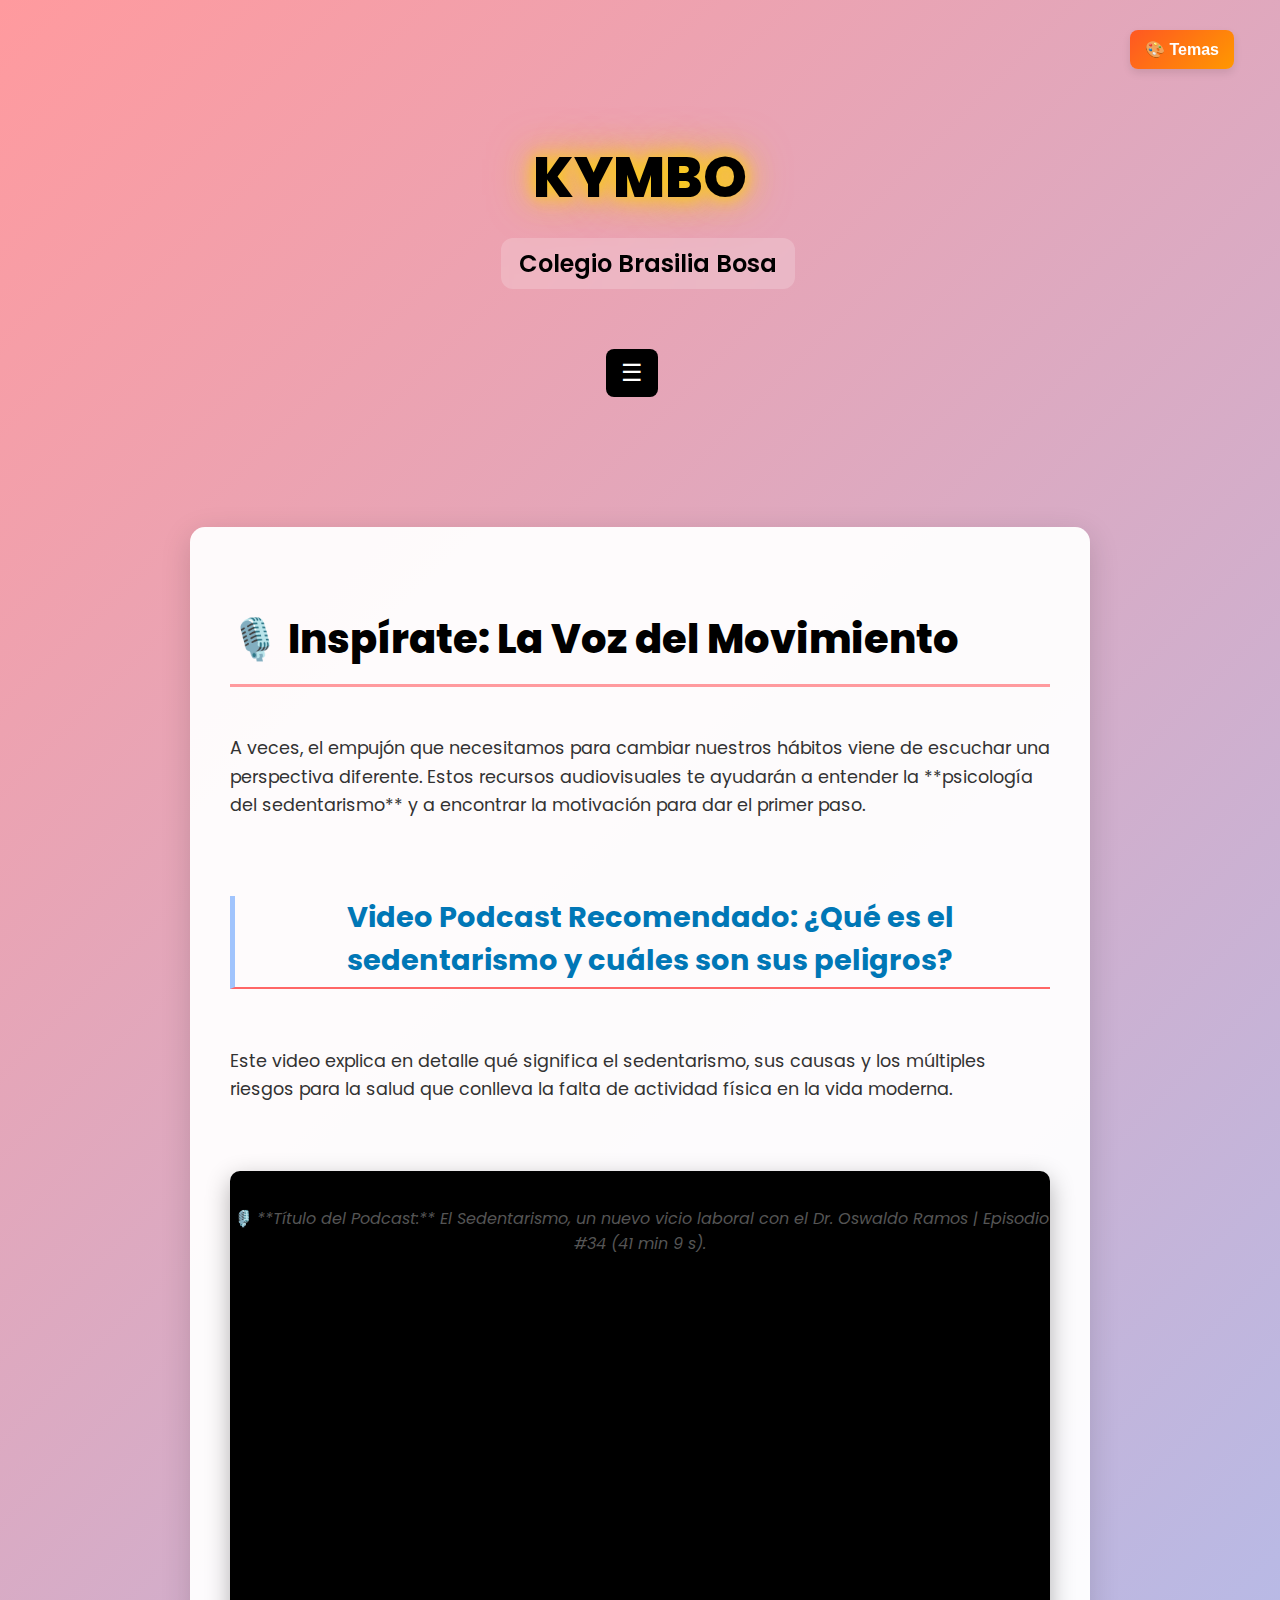
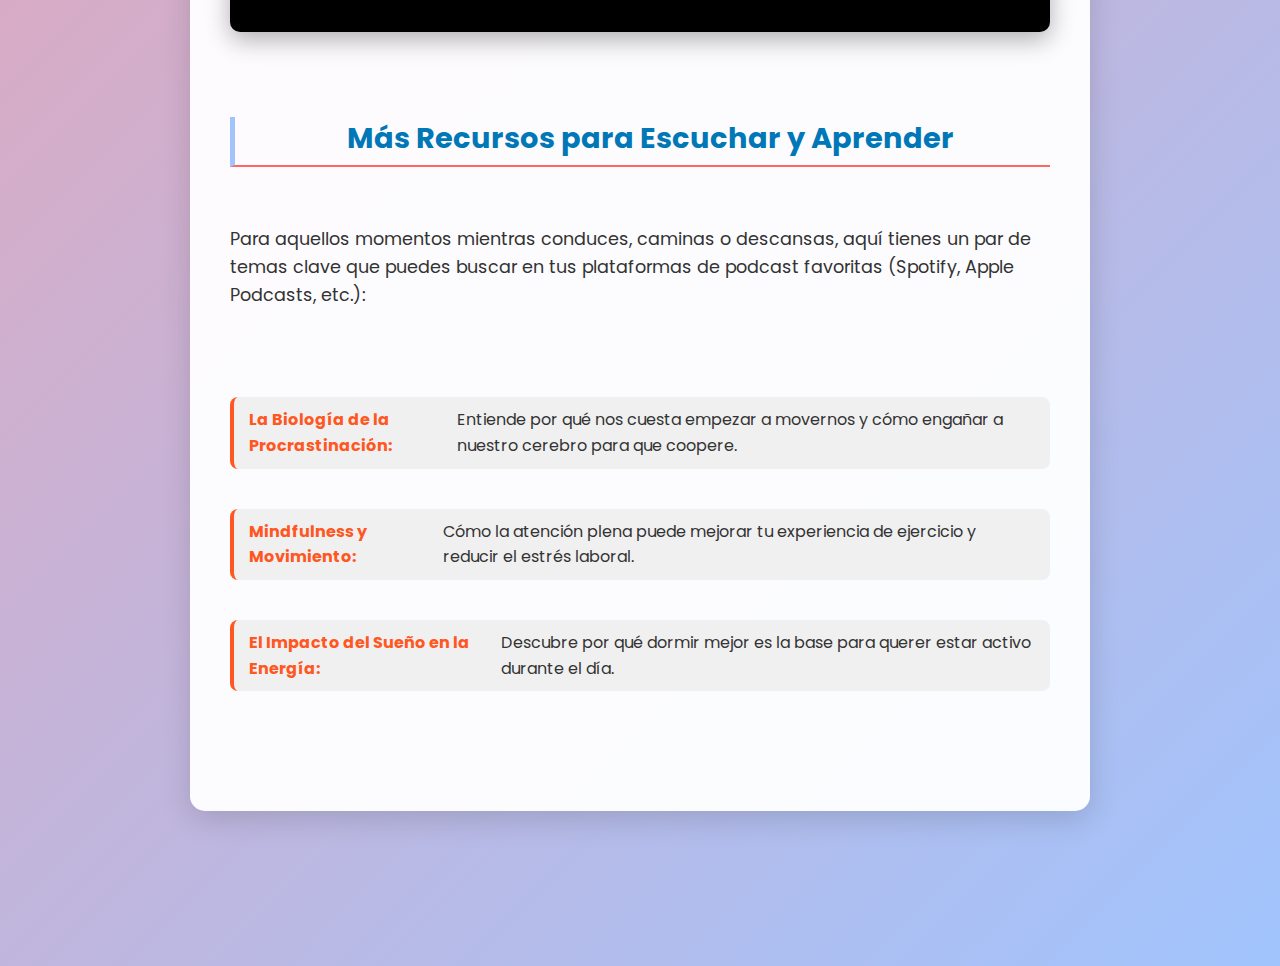
<file: KYMBO/hombres/podcast.html>
<!DOCTYPE html>
<html lang="es">
<head>
    <meta charset="UTF-8">
    <meta name="viewport" content="width=device-width, initial-scale=1.0">
    <title>Podcast y Motivación - KIMBO</title>
    <link rel="stylesheet" href="../style/style-prueba.css"> 
    <link rel="stylesheet" href="podcast.css"> 
    <link href="https://fonts.googleapis.com/css2?family=Poppins:wght@400;600;800&display=swap" rel="stylesheet">
</head>
<body>

<div class="theme-selector-container">
    <button class="theme-btn">🎨 Temas</button>
    <div class="theme-menu">
        <button class="theme-option" data-theme="default">☀️ Modo Día (Claro)</button>
        <button class="theme-option" data-theme="dark">🌙 Modo Noche (Oscuro)</button>
        <button class="theme-option" data-theme="ocean">🌊 Modo Océano (Relajante)</button>
    </div>
</div>

<header>
    <div class="titulos">
        <h1 class="titulo">KYMBO</h1>
        <h2 class="subtitulo">Colegio Brasilia Bosa</h2>
    </div>

    <div class="menu-container">
        <button class="menu-btn">☰</button>
        <ul class="menu"> 
            <li><a href="../index.html">🏠 Inicio</a></li>
            <li><a href="porque-hombres.html">🏫 Qué es sedentarismo</a></li>
            <li><a href="habitos-hombres.html">🏃‍♀️ Hábitos de vida</a></li>
            <li><a href="alimentacion-hombres.html">🥗 Alimentación</a></li>
            <li><a href="ejercicio-hombres.html">💪 Ejercicio</a></li>
            <li class="current-page"><a href="podcast.html">🎙️ Podcast</a></li> 
        </ul>
    </div>
</header>

<main>
    <section class="contenido subpagina-podcast-wrapper">
        
        <div class="subpagina-contenido">
            <h1>🎙️ Inspírate: La Voz del Movimiento</h1>
            
            <p>A veces, el empujón que necesitamos para cambiar nuestros hábitos viene de escuchar una perspectiva diferente. Estos recursos audiovisuales te ayudarán a entender la **psicología del sedentarismo** y a encontrar la motivación para dar el primer paso.</p>

            <h2>Video Podcast Recomendado: ¿Qué es el sedentarismo y cuáles son sus peligros?</h2>
            
            <p>Este video explica en detalle qué significa el sedentarismo, sus causas y los múltiples riesgos para la salud que conlleva la falta de actividad física en la vida moderna.</p>

            <div class="podcast-contenedor">
                <iframe 
                    width="100%" 
                    height="450" 
                    src="https://www.youtube.com/embed/URn4bAmhoUU"
                    title="El Sedentarismo, un nuevo vicio laboral con el Dr. Oswaldo Ramos | Episodio #34" 
                    frameborder="0" 
                    allow="accelerometer; autoplay; clipboard-write; encrypted-media; gyroscope; picture-in-picture" 
                    allowfullscreen>
                </iframe>
                <p>🎙️ **Título del Podcast:** El Sedentarismo, un nuevo vicio laboral con el Dr. Oswaldo Ramos | Episodio #34 (41 min 9 s).</p>
            </div>

            <h2>Más Recursos para Escuchar y Aprender</h2>

            <p>Para aquellos momentos mientras conduces, caminas o descansas, aquí tienes un par de temas clave que puedes buscar en tus plataformas de podcast favoritas (Spotify, Apple Podcasts, etc.):</p>
            
            <ul class="lista-temas">
                <li><strong>La Biología de la Procrastinación:</strong> Entiende por qué nos cuesta empezar a movernos y cómo engañar a nuestro cerebro para que coopere.</li>
                <li><strong>Mindfulness y Movimiento:</strong> Cómo la atención plena puede mejorar tu experiencia de ejercicio y reducir el estrés laboral.</li>
                <li><strong>El Impacto del Sueño en la Energía:</strong> Descubre por qué dormir mejor es la base para querer estar activo durante el día.</li>
            </ul>

        </div>
    </section>
</main>


<script>
    // Lógica para el menú desplegable (☰)
    const menuBtn = document.querySelector(".menu-btn");
    const menu = document.querySelector(".menu");

    if (menuBtn && menu) {
        menuBtn.addEventListener("click", () => {
            menu.classList.toggle("show");
        });
    }

    // LÓGICA DE TEMAS (🎨)
    document.addEventListener("DOMContentLoaded", () => {
        const themeBtn = document.querySelector(".theme-btn");
        const themeMenu = document.querySelector(".theme-menu");
        const themeOptions = document.querySelectorAll(".theme-option");
        const body = document.body;
        
        if (themeBtn && themeMenu) {
            themeBtn.addEventListener("click", (e) => {
                e.stopPropagation();
                themeMenu.classList.toggle("show-theme");
            });
        }

        function applyTheme(theme) {
            body.className = ''; 
            body.classList.add(theme);
            localStorage.setItem('userTheme', theme); 
        }

        const savedTheme = localStorage.getItem('userTheme') || 'default';
        applyTheme(savedTheme);

        themeOptions.forEach(option => {
            option.addEventListener('click', () => {
                const newTheme = option.getAttribute('data-theme');
                applyTheme(newTheme);
                themeMenu.classList.remove("show-theme"); 
            });
        });
        
        // Cierra el menú de temas si se hace clic fuera
        document.addEventListener('click', (e) => {
            if (themeMenu && !themeMenu.contains(e.target) && !themeBtn.contains(e.target)) {
                 themeMenu.classList.remove("show-theme");
            }
        });
    });

</script>
</body>
</html>
</file>
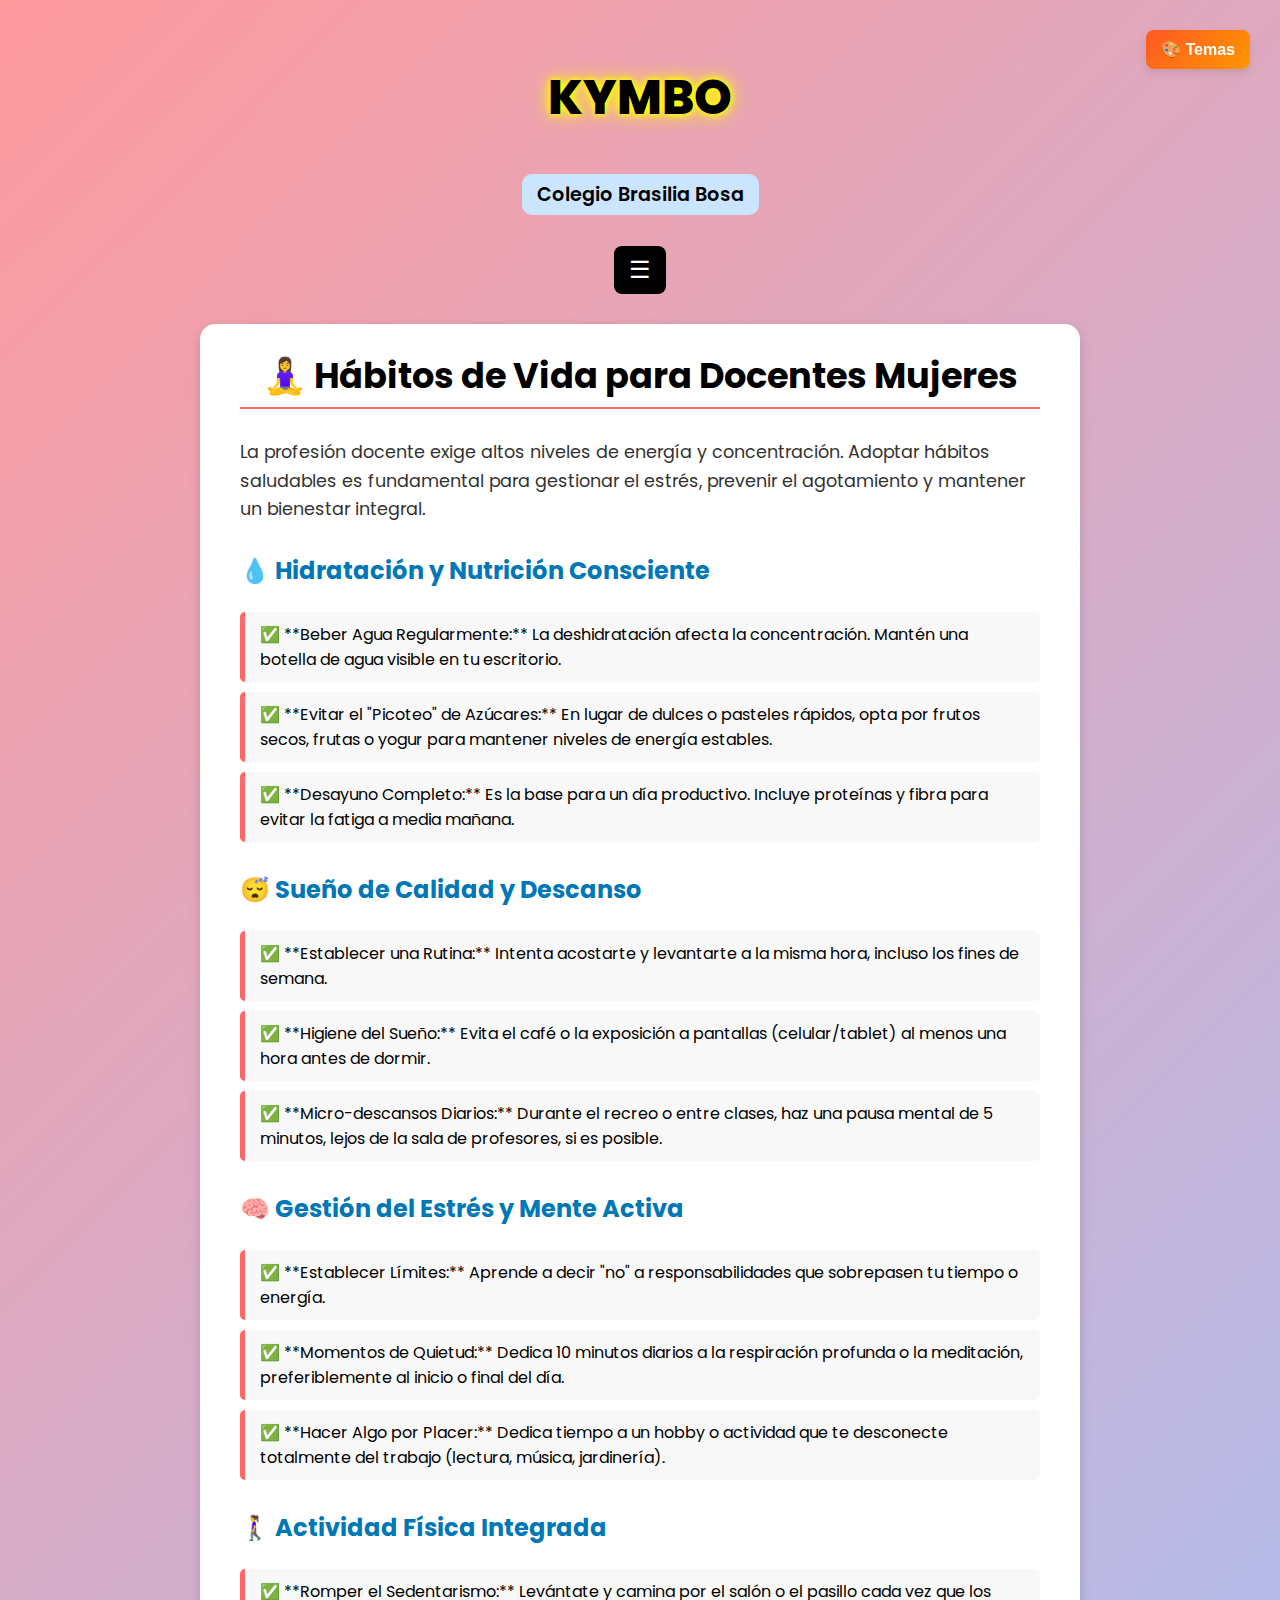
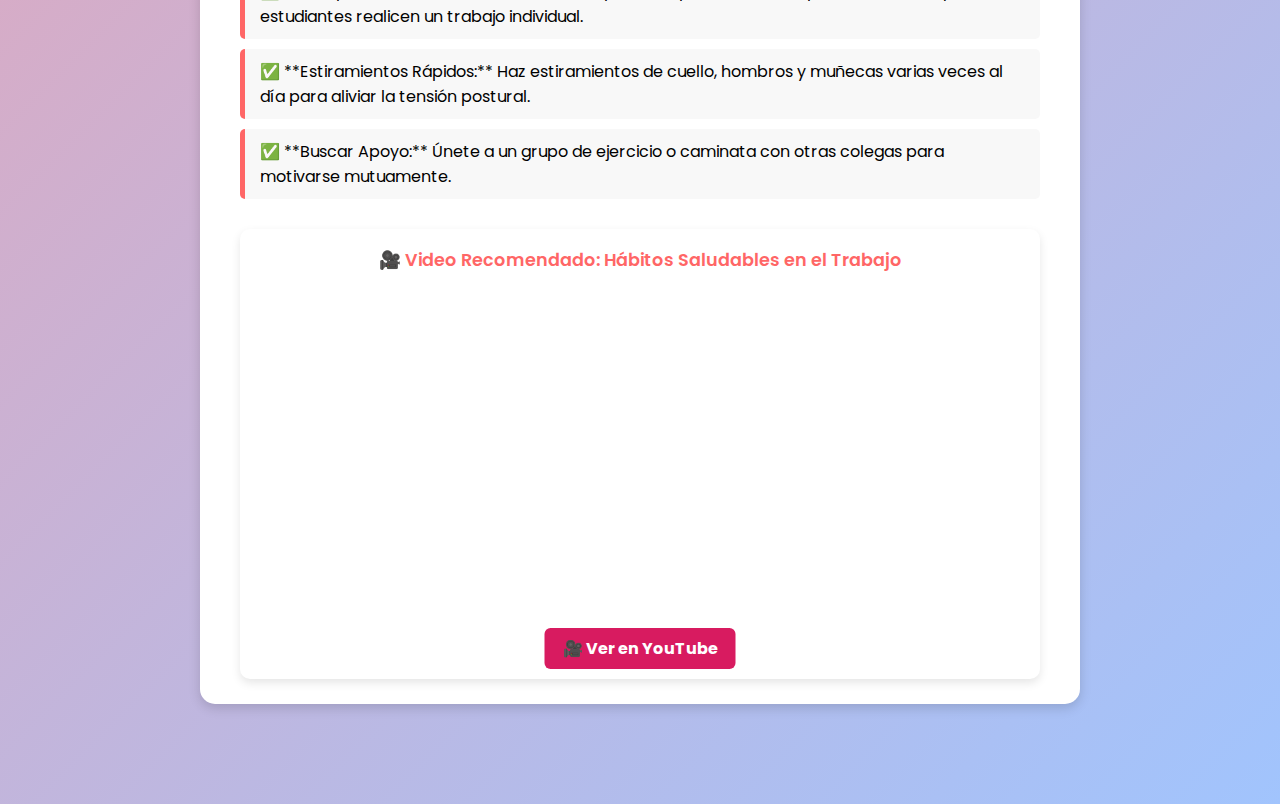
<file: KYMBO/mujeres/habitos-mujeres.html>
<!DOCTYPE html>
<html lang="es">
<head>
    <meta charset="UTF-8" />
    <meta name="viewport" content="width=device-width, initial-scale=1.0" />
    <title>Hábitos de Vida Saludable para Docentes Mujeres - KIMBO</title>
    <link rel="stylesheet" href="habitos-mujeres.css" />
    <link href="https://fonts.googleapis.com/css2?family=Poppins:wght@400;600;800&display=swap" rel="stylesheet" />
</head>
<body>
<div class="theme-selector-container">
        <button class="theme-btn">🎨 Temas</button>
        <div class="theme-menu">
            <button class="theme-option" data-theme="default">☀️ Modo Día (Claro)</button>
            <button class="theme-option" data-theme="dark">🌙 Modo Noche (Oscuro)</button>
            <button class="theme-option" data-theme="ocean">🌊 Modo Océano (Relajante)</button>
        </div>
    </div>

    <header>
        <h1 class="titulo">KYMBO</h1>
        <h2 class="subtitulo">Colegio Brasilia Bosa</h2>

        <div class="menu-container">
            <button class="menu-btn">☰</button>
            <ul class="menu">
                <li><a href="../index.html">🏠 Inicio</a></li>
                <li><a href="porque-mujeres.html">🏫 Qué es sedentarismo</a></li>
                <li><a href="habitos-mujeres.html">🏃‍♀️ Hábitos de vida</a></li>
                <li><a href="alimentacion-mujeres.html">🥗 Alimentación</a></li>
                <li><a href="ejercicio-mujeres.html">💪 Ejercicio</a></li>
                <li><a href="podcast.html">🎙️ Podcast</a></li>
            </ul>
        </div>
    </header>
    
    <main>
        <section class="contenido">
            
            <h2>🧘‍♀️ Hábitos de Vida para Docentes Mujeres</h2>
            <p>
                La profesión docente exige altos niveles de energía y concentración. Adoptar hábitos saludables es fundamental para gestionar el estrés, prevenir el agotamiento y mantener un bienestar integral.
            </p>

            <section class="habito-seccion">
                <h3>💧 Hidratación y Nutrición Consciente</h3>
                <ul>
                    <li>✅ **Beber Agua Regularmente:** La deshidratación afecta la concentración. Mantén una botella de agua visible en tu escritorio.</li>
                    <li>✅ **Evitar el "Picoteo" de Azúcares:** En lugar de dulces o pasteles rápidos, opta por frutos secos, frutas o yogur para mantener niveles de energía estables.</li>
                    <li>✅ **Desayuno Completo:** Es la base para un día productivo. Incluye proteínas y fibra para evitar la fatiga a media mañana.</li>
                </ul>
            </section>
            
            <section class="habito-seccion">
                <h3>😴 Sueño de Calidad y Descanso</h3>
                <ul>
                    <li>✅ **Establecer una Rutina:** Intenta acostarte y levantarte a la misma hora, incluso los fines de semana.</li>
                    <li>✅ **Higiene del Sueño:** Evita el café o la exposición a pantallas (celular/tablet) al menos una hora antes de dormir.</li>
                    <li>✅ **Micro-descansos Diarios:** Durante el recreo o entre clases, haz una pausa mental de 5 minutos, lejos de la sala de profesores, si es posible.</li>
                </ul>
            </section>
            
            <section class="habito-seccion">
                <h3>🧠 Gestión del Estrés y Mente Activa</h3>
                <ul>
                    <li>✅ **Establecer Límites:** Aprende a decir "no" a responsabilidades que sobrepasen tu tiempo o energía.</li>
                    <li>✅ **Momentos de Quietud:** Dedica 10 minutos diarios a la respiración profunda o la meditación, preferiblemente al inicio o final del día.</li>
                    <li>✅ **Hacer Algo por Placer:** Dedica tiempo a un hobby o actividad que te desconecte totalmente del trabajo (lectura, música, jardinería).</li>
                </ul>
            </section>
            
            <section class="habito-seccion">
                <h3>🚶‍♀️ Actividad Física Integrada</h3>
                <ul>
                    <li>✅ **Romper el Sedentarismo:** Levántate y camina por el salón o el pasillo cada vez que los estudiantes realicen un trabajo individual.</li>
                    <li>✅ **Estiramientos Rápidos:** Haz estiramientos de cuello, hombros y muñecas varias veces al día para aliviar la tensión postural.</li>
                    <li>✅ **Buscar Apoyo:** Únete a un grupo de ejercicio o caminata con otras colegas para motivarse mutuamente.</li>
                </ul>
            </section>
            
            <section class="video-destacado">
                <p style="text-align: center; font-weight: 600; color: #ff6666; margin-bottom: 5px;">🎥 Video Recomendado: Hábitos Saludables en el Trabajo</p>
                                <a class="boton-youtube" href="https://youtu.be/pDwzKsjnABk?si=BKzg8QdM3koUpsUi" target="_blank">
                    🎥 Ver en YouTube
                </a>
                </div>
            </section>

        </section>
    </main>


    <script>
        // Lógica para mostrar/ocultar menú 
        document.addEventListener("DOMContentLoaded", () => {
            const menuBtn = document.querySelector(".menu-btn");
            const menu = document.querySelector(".menu");
            if (menuBtn && menu) {
                menuBtn.addEventListener("click", () => {
                    menu.classList.toggle("show");
                });
            }
        });

        // Mostrar video al hacer clic en miniatura
        function mostrarVideo() {
            const iframe = document.getElementById("videoYoutube");
            // Cambiar el ID del video si es necesario. Este es un ejemplo:
            iframe.src = "https://www.youtube.com/embed/1_q3F0zYh5g?autoplay=1&rel=0"; 
            iframe.style.display = "block";
            document.querySelector(".thumbnail").style.display = "none";
            document.querySelector(".boton-youtube").style.display = "none";
        }
    </script>
<script src="../tema.js"></script>
</body>
</html>
</file>
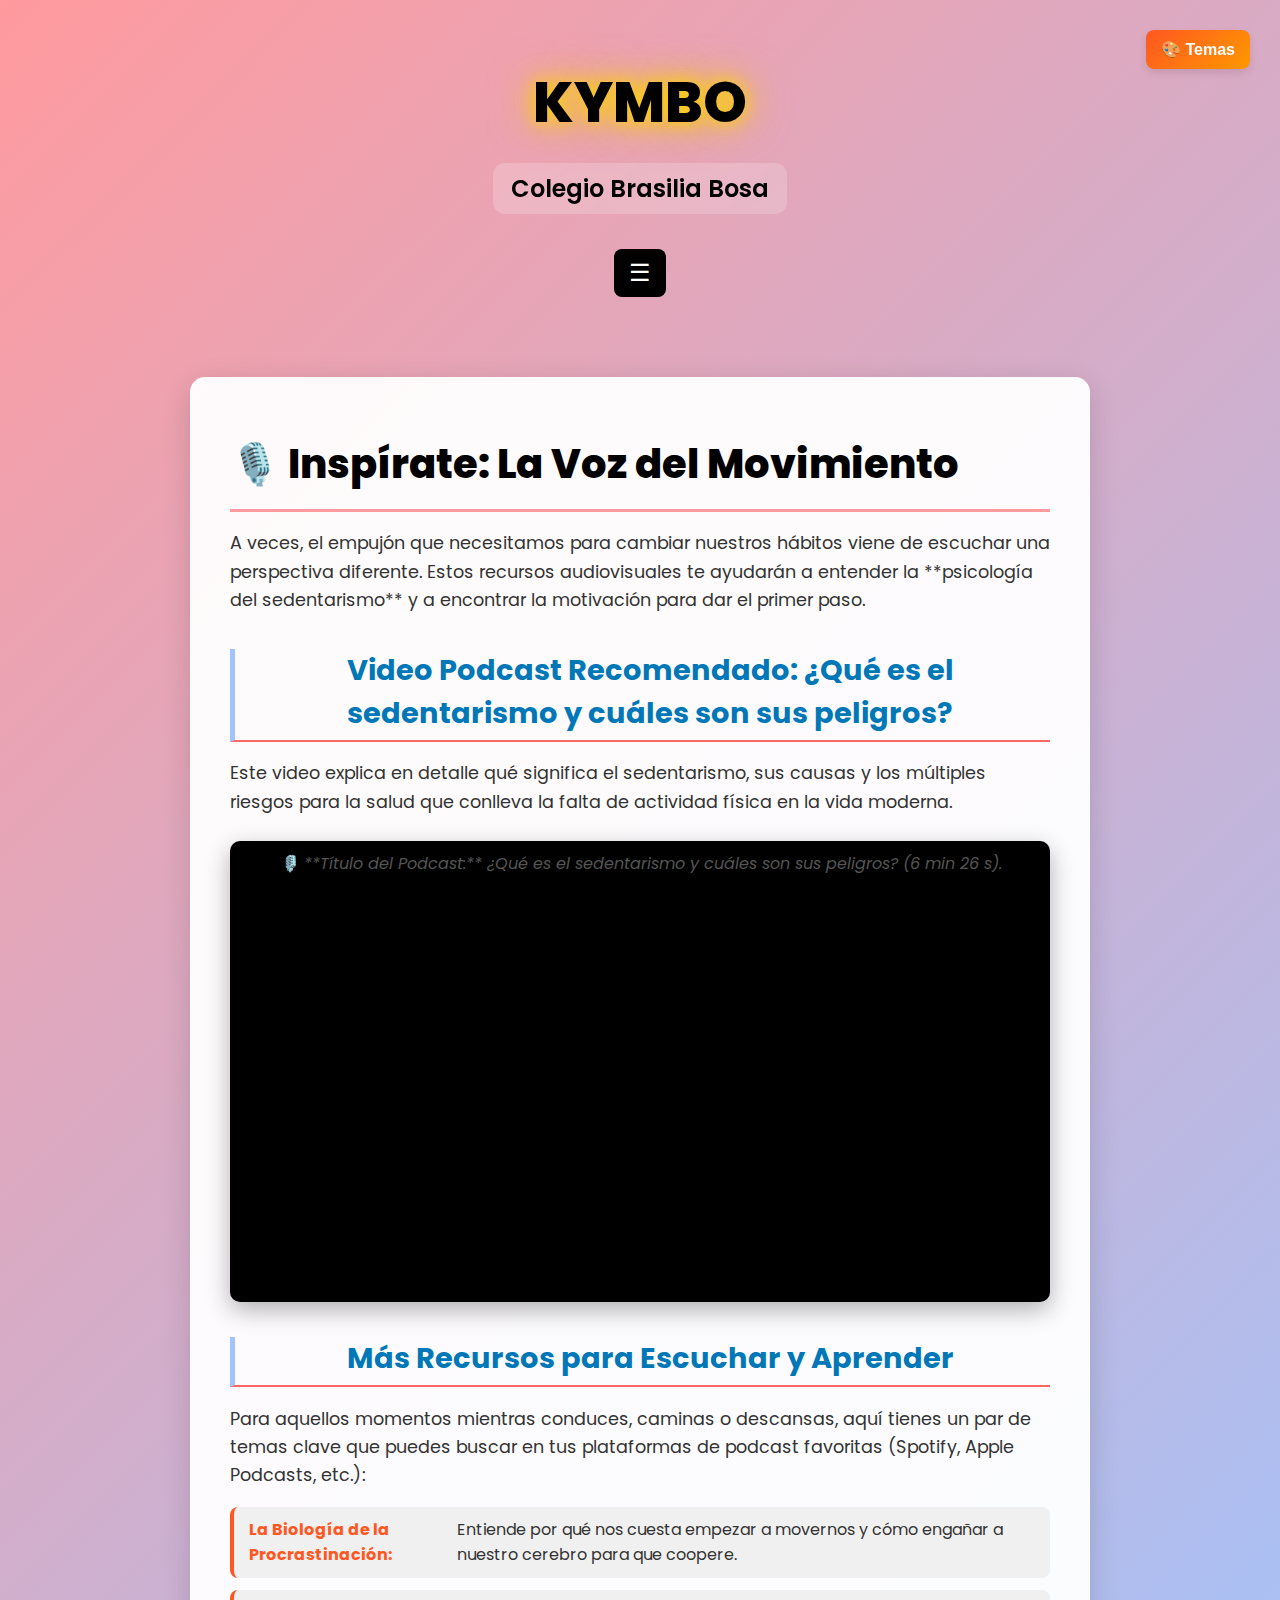
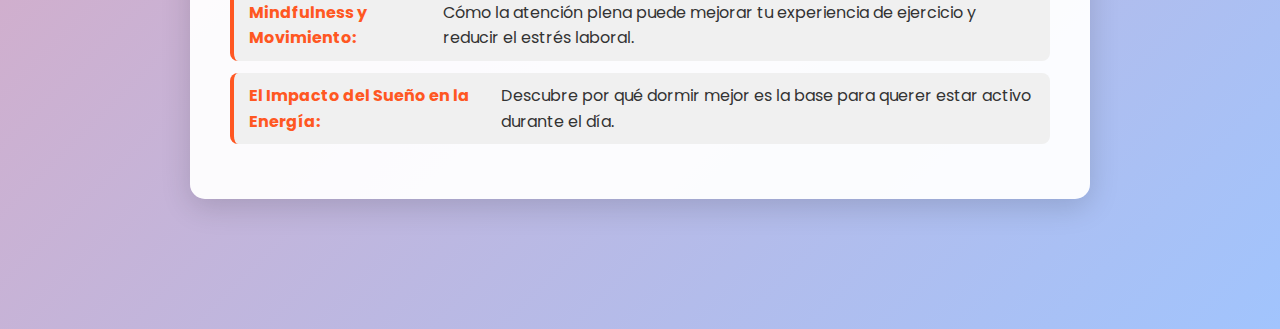
<file: KYMBO/mujeres/podcast.html>
<!DOCTYPE html>
<html lang="es">
<head>
    <meta charset="UTF-8">
    <meta name="viewport" content="width=device-width, initial-scale=1.0">
    <title>Podcast y Motivación - KIMBO</title>
    <link rel="stylesheet" href="../style/style-prueba.css"> 
    <link rel="stylesheet" href="podcast.css"> 
    <link href="https://fonts.googleapis.com/css2?family=Poppins:wght@400;600;800&display=swap" rel="stylesheet">
</head>
<body>

<div class="theme-selector-container">
    <button class="theme-btn">🎨 Temas</button>
    <div class="theme-menu">
        <button class="theme-option" data-theme="default">☀️ Modo Día (Claro)</button>
        <button class="theme-option" data-theme="dark">🌙 Modo Noche (Oscuro)</button>
        <button class="theme-option" data-theme="ocean">🌊 Modo Océano (Relajante)</button>
    </div>
</div>

<header>
    <div class="titulos">
        <h1 class="titulo">KYMBO</h1>
        <h2 class="subtitulo">Colegio Brasilia Bosa</h2>
    </div>

    <div class="menu-container">
        <button class="menu-btn">☰</button>
        <ul class="menu"> 
                <li><a href="../index.html">🏠 Inicio</a></li>
            <li><a href="porque-mujeres.html">🏫 Qué es sedentarismo</a></li>
            <li><a href="habitos-mujeres.html">🏃‍♂️ Hábitos de vida</a></li>
            <li><a href="alimentacion-mujeres.html">🥗 Alimentación</a></li>
            <li><a href="ejercicio-mujeres.html">💪 Ejercicio</a></li>
            <li class="current-page"><a href="podcast.html">🎙️ Podcast</a></li> 
        </ul>
    </div>
</header>

<main>
    <section class="contenido subpagina-podcast-wrapper">
        
        <div class="subpagina-contenido">
            <h1>🎙️ Inspírate: La Voz del Movimiento</h1>
            
            <p>A veces, el empujón que necesitamos para cambiar nuestros hábitos viene de escuchar una perspectiva diferente. Estos recursos audiovisuales te ayudarán a entender la **psicología del sedentarismo** y a encontrar la motivación para dar el primer paso.</p>

            <h2>Video Podcast Recomendado: ¿Qué es el sedentarismo y cuáles son sus peligros?</h2>
            
            <p>Este video explica en detalle qué significa el sedentarismo, sus causas y los múltiples riesgos para la salud que conlleva la falta de actividad física en la vida moderna.</p>

            <div class="podcast-contenedor">
                <iframe 
                    width="100%" 
                    height="450" 
                    src="https://www.youtube.com/embed/Rh5UB8IrpdI" 
                    title="¿Qué es el sedentarismo y cuáles son sus peligros?" 
                    frameborder="0" 
                    allow="accelerometer; autoplay; clipboard-write; encrypted-media; gyroscope; picture-in-picture" 
                    allowfullscreen>
                </iframe>
                <p>🎙️ **Título del Podcast:** ¿Qué es el sedentarismo y cuáles son sus peligros? (6 min 26 s).</p>
            </div>

            <h2>Más Recursos para Escuchar y Aprender</h2>

            <p>Para aquellos momentos mientras conduces, caminas o descansas, aquí tienes un par de temas clave que puedes buscar en tus plataformas de podcast favoritas (Spotify, Apple Podcasts, etc.):</p>
            
            <ul class="lista-temas">
                <li><strong>La Biología de la Procrastinación:</strong> Entiende por qué nos cuesta empezar a movernos y cómo engañar a nuestro cerebro para que coopere.</li>
                <li><strong>Mindfulness y Movimiento:</strong> Cómo la atención plena puede mejorar tu experiencia de ejercicio y reducir el estrés laboral.</li>
                <li><strong>El Impacto del Sueño en la Energía:</strong> Descubre por qué dormir mejor es la base para querer estar activo durante el día.</li>
            </ul>

        </div>
    </section>
</main>


<script>
    // Lógica para el menú desplegable (☰)
    const menuBtn = document.querySelector(".menu-btn");
    const menu = document.querySelector(".menu");

    if (menuBtn && menu) {
        menuBtn.addEventListener("click", () => {
            menu.classList.toggle("show");
        });
    }

    // LÓGICA DE TEMAS (🎨)
    document.addEventListener("DOMContentLoaded", () => {
        const themeBtn = document.querySelector(".theme-btn");
        const themeMenu = document.querySelector(".theme-menu");
        const themeOptions = document.querySelectorAll(".theme-option");
        const body = document.body;
        
        if (themeBtn && themeMenu) {
            themeBtn.addEventListener("click", (e) => {
                e.stopPropagation();
                themeMenu.classList.toggle("show-theme");
            });
        }

        function applyTheme(theme) {
            body.className = ''; 
            body.classList.add(theme);
            localStorage.setItem('userTheme', theme); 
        }

        const savedTheme = localStorage.getItem('userTheme') || 'default';
        applyTheme(savedTheme);

        themeOptions.forEach(option => {
            option.addEventListener('click', () => {
                const newTheme = option.getAttribute('data-theme');
                applyTheme(newTheme);
                themeMenu.classList.remove("show-theme"); 
            });
        });
        
        // Cierra el menú de temas si se hace clic fuera
        document.addEventListener('click', (e) => {
            if (themeMenu && !themeMenu.contains(e.target) && !themeBtn.contains(e.target)) {
                 themeMenu.classList.remove("show-theme");
            }
        });
    });

</script>
</body>
</html>
</file>
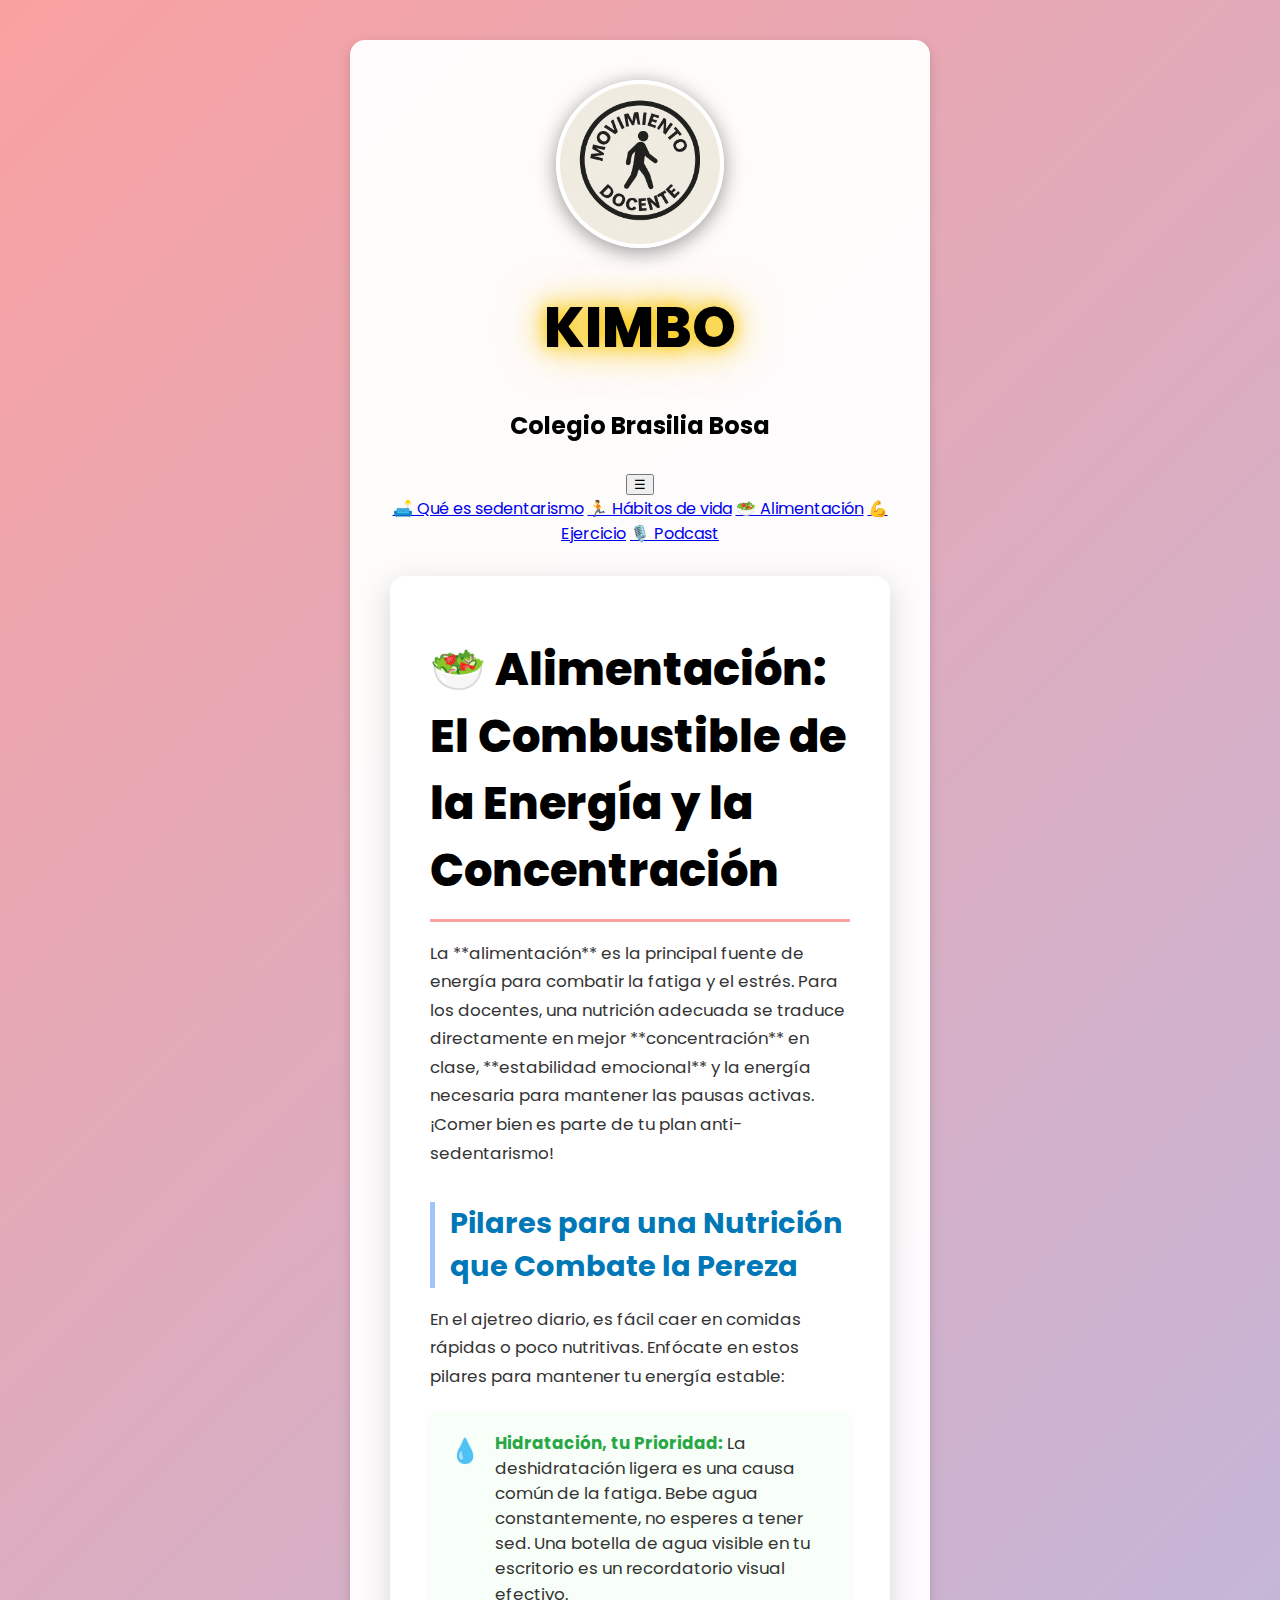
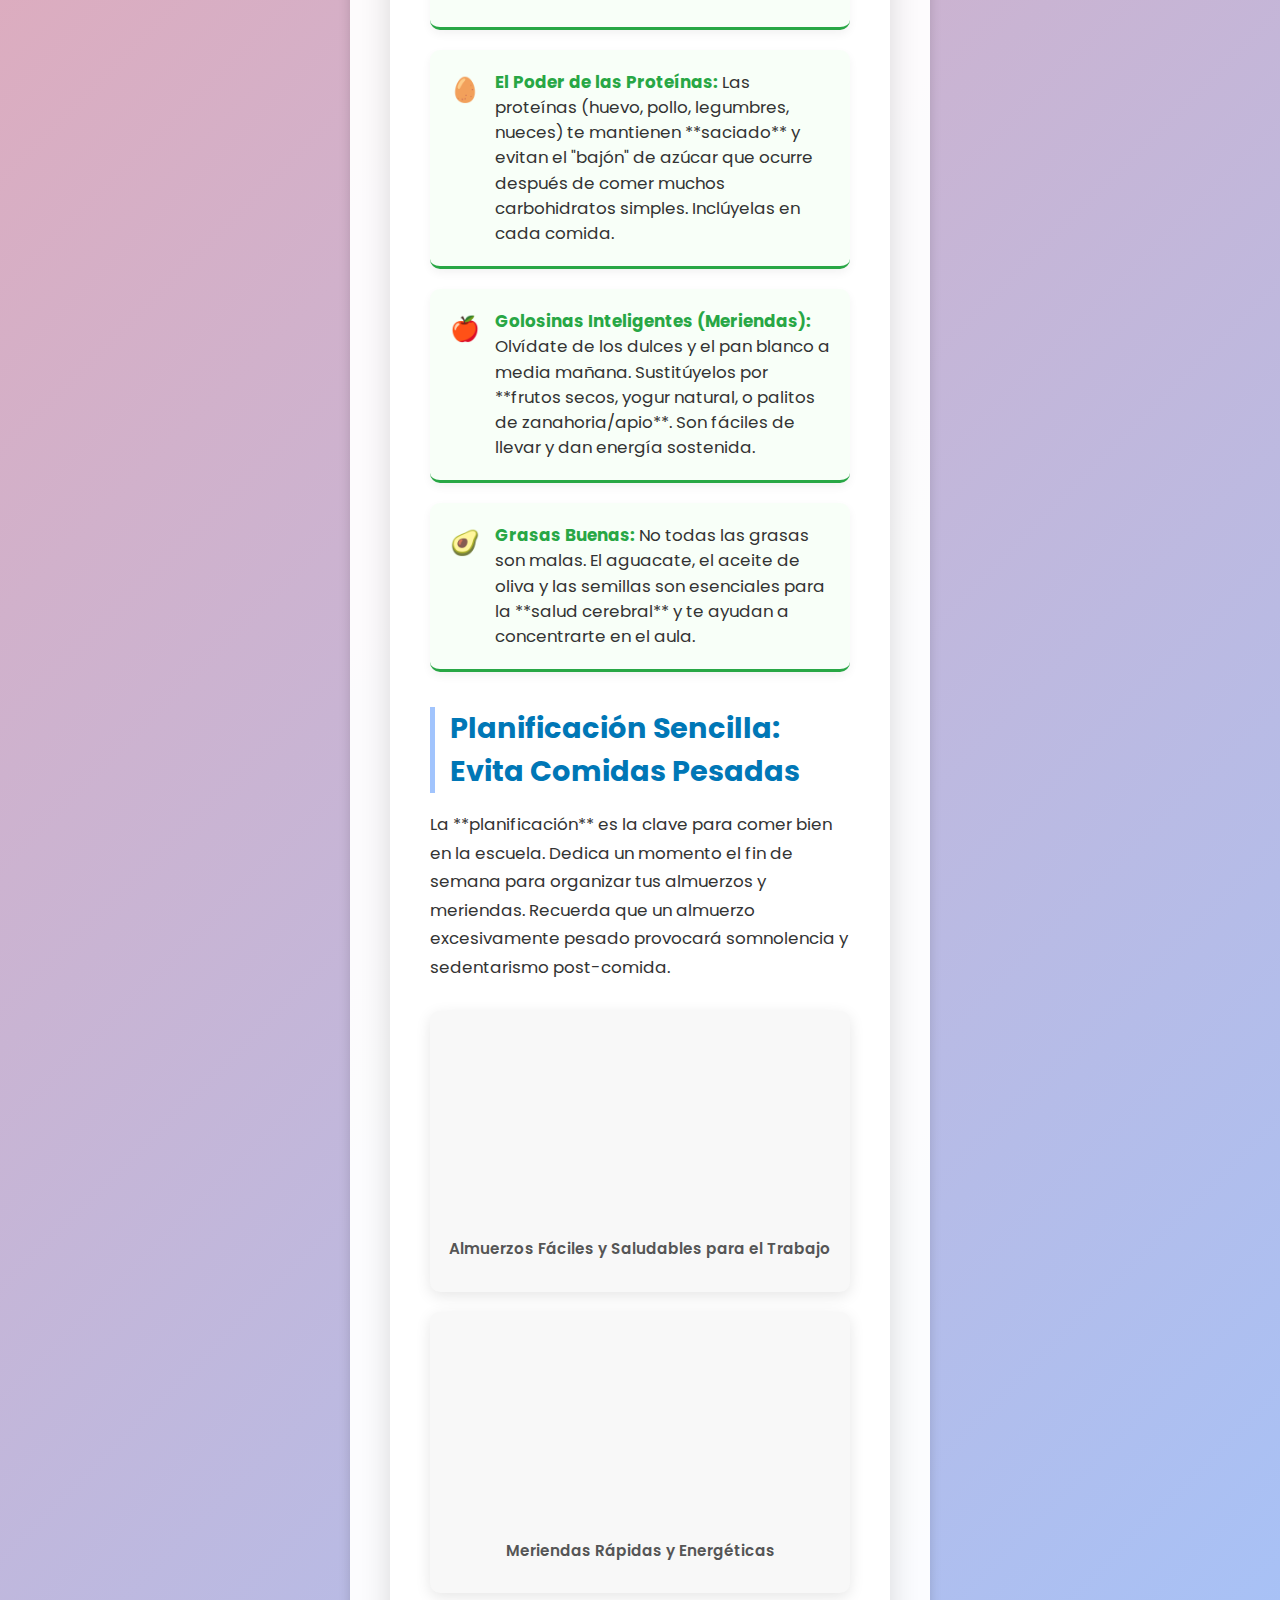
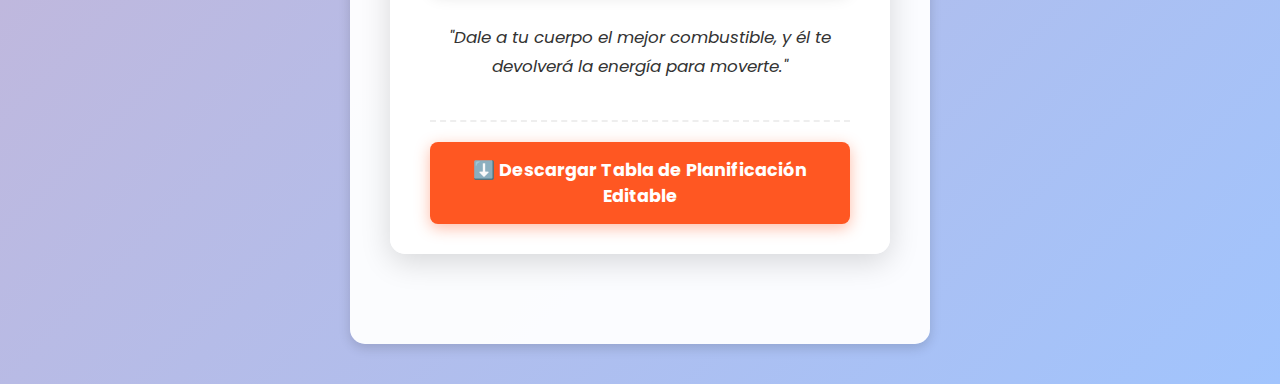
<file: KYMBO/subpaginas/alimentacion.html>
<!DOCTYPE html>
<html lang="es">
<head>
    <meta charset="UTF-8">
    <meta name="viewport" content="width=device-width, initial-scale=1.0">
    <title>Alimentación Saludable - KIMBO</title>
    <link rel="stylesheet" href="../style/style-prueba.css"> 
    <link rel="stylesheet" href="alimentacion.css"> 
    <link href="https://fonts.googleapis.com/css2?family=Poppins:wght@400;600;800&display=swap" rel="stylesheet">
</head>
<body>

    <div class="contenido">
        <div class="titulos">
            <img src="../imagenes/logo.png" alt="Logo Movimiento Docente" class="logo">
            <h1>KIMBO</h1>
            <h2>Colegio Brasilia Bosa</h2>
        </div>

        <header class="menu-principal-wrapper">
            <button id="menu-button">☰</button>
            
            <nav id="dropdown-menu">
                <a href="sedentarismo.html">🛋️ Qué es sedentarismo</a>
                <a href="habitos-vida.html">🏃 Hábitos de vida</a>
                <a href="alimentacion.html">🥗 Alimentación</a>
                <a href="ejercicio.html">💪 Ejercicio</a>
                <a href="podcast.html">🎙️ Podcast</a>
            </nav>
        </header>
        
        <div class="subpagina-contenido">
            <h1>🥗 Alimentación: El Combustible de la Energía y la Concentración</h1>
            
            <p>La **alimentación** es la principal fuente de energía para combatir la fatiga y el estrés. Para los docentes, una nutrición adecuada se traduce directamente en mejor **concentración** en clase, **estabilidad emocional** y la energía necesaria para mantener las pausas activas. ¡Comer bien es parte de tu plan anti-sedentarismo!</p>

            <h2>Pilares para una Nutrición que Combate la Pereza</h2>
            
            <p>En el ajetreo diario, es fácil caer en comidas rápidas o poco nutritivas. Enfócate en estos pilares para mantener tu energía estable:</p>

            <ul class="lista-pilares">
                <li>
                    <span>💧</span>
                    <p><strong>Hidratación, tu Prioridad:</strong> La deshidratación ligera es una causa común de la fatiga. Bebe agua constantemente, no esperes a tener sed. Una botella de agua visible en tu escritorio es un recordatorio visual efectivo.</p>
                </li>
                <li>
                    <span>🥚</span>
                    <p><strong>El Poder de las Proteínas:</strong> Las proteínas (huevo, pollo, legumbres, nueces) te mantienen **saciado** y evitan el "bajón" de azúcar que ocurre después de comer muchos carbohidratos simples. Inclúyelas en cada comida.</p>
                </li>
                <li>
                    <span>🍎</span>
                    <p><strong>Golosinas Inteligentes (Meriendas):</strong> Olvídate de los dulces y el pan blanco a media mañana. Sustitúyelos por **frutos secos, yogur natural, o palitos de zanahoria/apio**. Son fáciles de llevar y dan energía sostenida.</p>
                </li>
                <li>
                    <span>🥑</span>
                    <p><strong>Grasas Buenas:</strong> No todas las grasas son malas. El aguacate, el aceite de oliva y las semillas son esenciales para la **salud cerebral** y te ayudan a concentrarte en el aula.</p>
                </li>
            </ul>

            <h2>Planificación Sencilla: Evita Comidas Pesadas</h2>
            
            <p>La **planificación** es la clave para comer bien en la escuela. Dedica un momento el fin de semana para organizar tus almuerzos y meriendas. Recuerda que un almuerzo excesivamente pesado provocará somnolencia y sedentarismo post-comida.</p>

            <div class="video-contenedor">
                <div class="video-item">
                    <iframe src="https://www.youtube.com/embed/5F2_Jv44t-A" title="Ideas de almuerzos saludables para llevar al trabajo" allowfullscreen></iframe>
                    <p>Almuerzos Fáciles y Saludables para el Trabajo</p>
                </div>
                <div class="video-item">
                    <iframe src="https://www.youtube.com/embed/l2e28m7z05U" title="Snacks saludables para tener en la oficina" allowfullscreen></iframe>
                    <p>Meriendas Rápidas y Energéticas</p>
                </div>
            </div>

            <p style="margin-top: 30px; text-align: center; font-style: italic;">"Dale a tu cuerpo el mejor combustible, y él te devolverá la energía para moverte."</p>
            
            <div class="descarga-contenedor">
                <a href="../archivos/plan-alimentacion.xlsx" download="Plan_Alimentacion_Brasilia.xlsx" class="boton-descarga">
                    ⬇️ Descargar Tabla de Planificación Editable
                </a>
            </div>
            </div>

    </div>
    
    <script>
        const menuButton = document.getElementById("menu-button");
        const menu = document.getElementById("dropdown-menu");

        menuButton.addEventListener("click", () => {
            menu.classList.toggle("menu-visible");
        });
    </script>

</body>
</html>
</file>
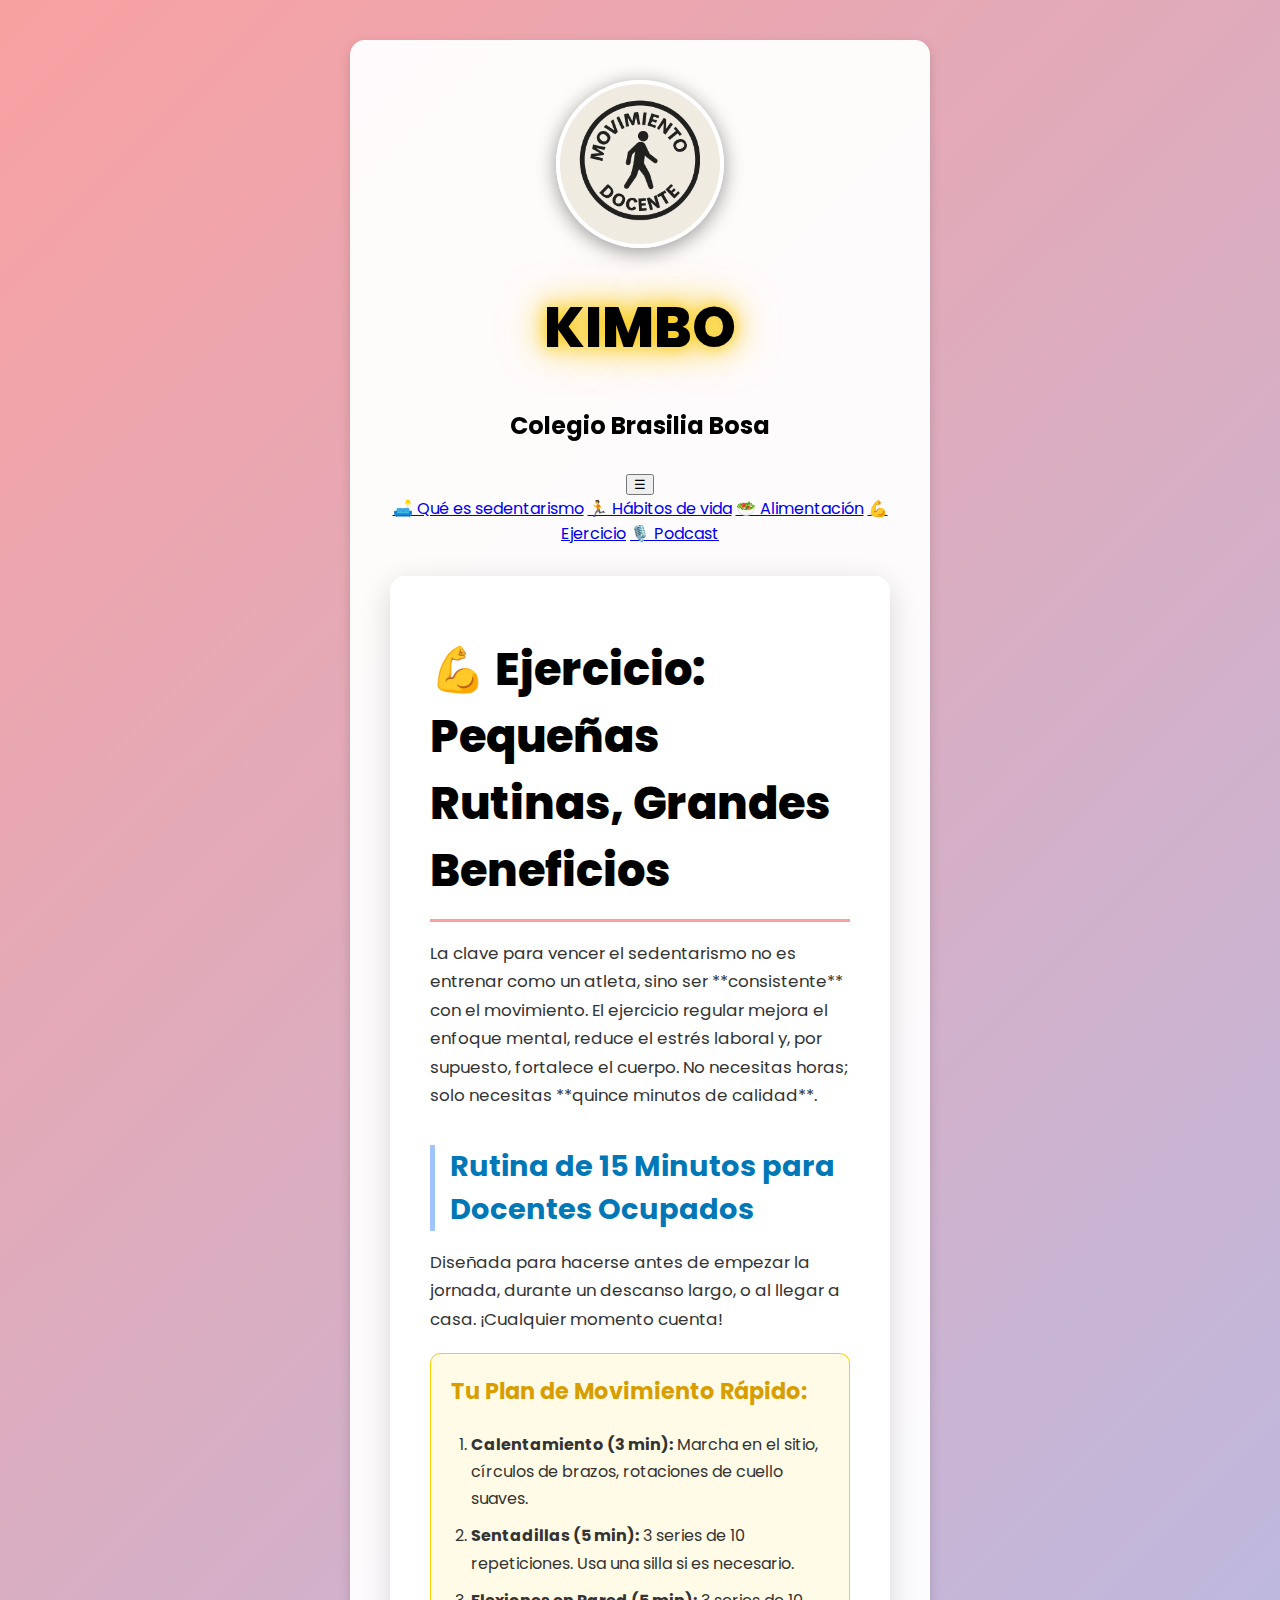
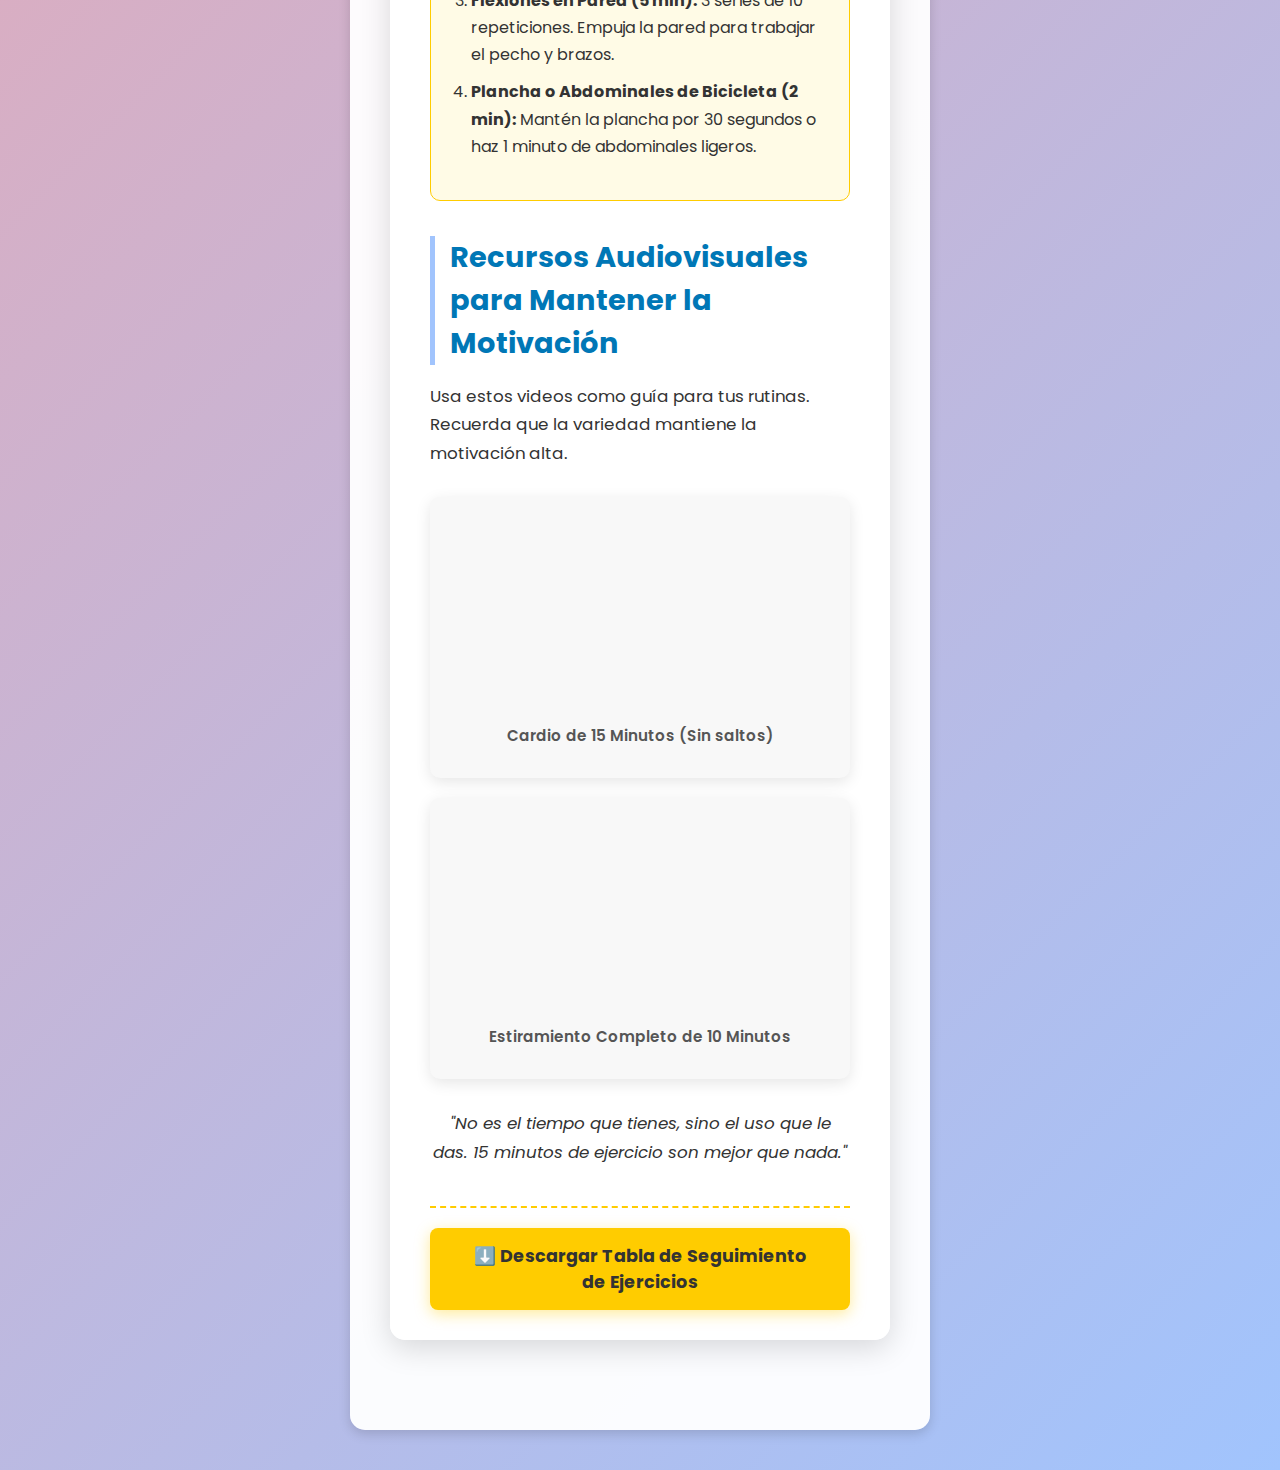
<file: KYMBO/subpaginas/ejercicio.html>
<!DOCTYPE html>
<html lang="es">
<head>
    <meta charset="UTF-8">
    <meta name="viewport" content="width=device-width, initial-scale=1.0">
    <title>Rutinas de Ejercicio - KIMBO</title>
    <link rel="stylesheet" href="../style/style-prueba.css"> 
    <link rel="stylesheet" href="ejercicio.css"> 
    <link href="https://fonts.googleapis.com/css2?family=Poppins:wght@400;600;800&display=swap" rel="stylesheet">
</head>
<body>

    <div class="contenido">
        <div class="titulos">
            <img src="../imagenes/logo.png" alt="Logo Movimiento Docente" class="logo">
            <h1>KIMBO</h1>
            <h2>Colegio Brasilia Bosa</h2>
        </div>

        <header class="menu-principal-wrapper">
            <button id="menu-button">☰</button>
            
            <nav id="dropdown-menu">
                <a href="sedentarismo.html">🛋️ Qué es sedentarismo</a>
                <a href="habitos-vida.html">🏃 Hábitos de vida</a>
                <a href="alimentacion.html">🥗 Alimentación</a>
                <a href="ejercicio.html">💪 Ejercicio</a>
                <a href="podcast.html">🎙️ Podcast</a>
            </nav>
        </header>
        
        <div class="subpagina-contenido">
            <h1>💪 Ejercicio: Pequeñas Rutinas, Grandes Beneficios</h1>
            
            <p>La clave para vencer el sedentarismo no es entrenar como un atleta, sino ser **consistente** con el movimiento. El ejercicio regular mejora el enfoque mental, reduce el estrés laboral y, por supuesto, fortalece el cuerpo. No necesitas horas; solo necesitas **quince minutos de calidad**.</p>

            <h2>Rutina de 15 Minutos para Docentes Ocupados</h2>
            
            <p>Diseñada para hacerse antes de empezar la jornada, durante un descanso largo, o al llegar a casa. ¡Cualquier momento cuenta!</p>

            <div class="plan-ejercicio">
                <h3>Tu Plan de Movimiento Rápido:</h3>
                <ol>
                    <li><strong>Calentamiento (3 min):</strong> Marcha en el sitio, círculos de brazos, rotaciones de cuello suaves.</li>
                    <li><strong>Sentadillas (5 min):</strong> 3 series de 10 repeticiones. Usa una silla si es necesario.</li>
                    <li><strong>Flexiones en Pared (5 min):</strong> 3 series de 10 repeticiones. Empuja la pared para trabajar el pecho y brazos.</li>
                    <li><strong>Plancha o Abdominales de Bicicleta (2 min):</strong> Mantén la plancha por 30 segundos o haz 1 minuto de abdominales ligeros.</li>
                </ol>
            </div>

            <h2>Recursos Audiovisuales para Mantener la Motivación</h2>
            
            <p>Usa estos videos como guía para tus rutinas. Recuerda que la variedad mantiene la motivación alta.</p>

            <div class="video-contenedor">
                <div class="video-item">
                    <iframe src="https://www.youtube.com/embed/S0Q8x9xJc7M" title="Entrenamiento de 15 minutos sin impacto" allowfullscreen></iframe>
                    <p>Cardio de 15 Minutos (Sin saltos)</p>
                </div>
                <div class="video-item">
                    <iframe src="https://www.youtube.com/embed/7V20G_x-V-Y" title="Rutina de estiramiento para todo el cuerpo" allowfullscreen></iframe>
                    <p>Estiramiento Completo de 10 Minutos</p>
                </div>
            </div>

            <p style="margin-top: 30px; text-align: center; font-style: italic;">"No es el tiempo que tienes, sino el uso que le das. 15 minutos de ejercicio son mejor que nada."</p>
            
            <div class="descarga-contenedor">
                <a href="../archivos/plan-ejercicio.xlsx" download="Plan_Ejercicios_Brasilia.xlsx" class="boton-descarga">
                    ⬇️ Descargar Tabla de Seguimiento de Ejercicios
                </a>
            </div>
            </div>

    </div>
    
    <script>
        const menuButton = document.getElementById("menu-button");
        const menu = document.getElementById("dropdown-menu");

        menuButton.addEventListener("click", () => {
            menu.classList.toggle("menu-visible");
        });
    </script>

</body>
</html>
</file>
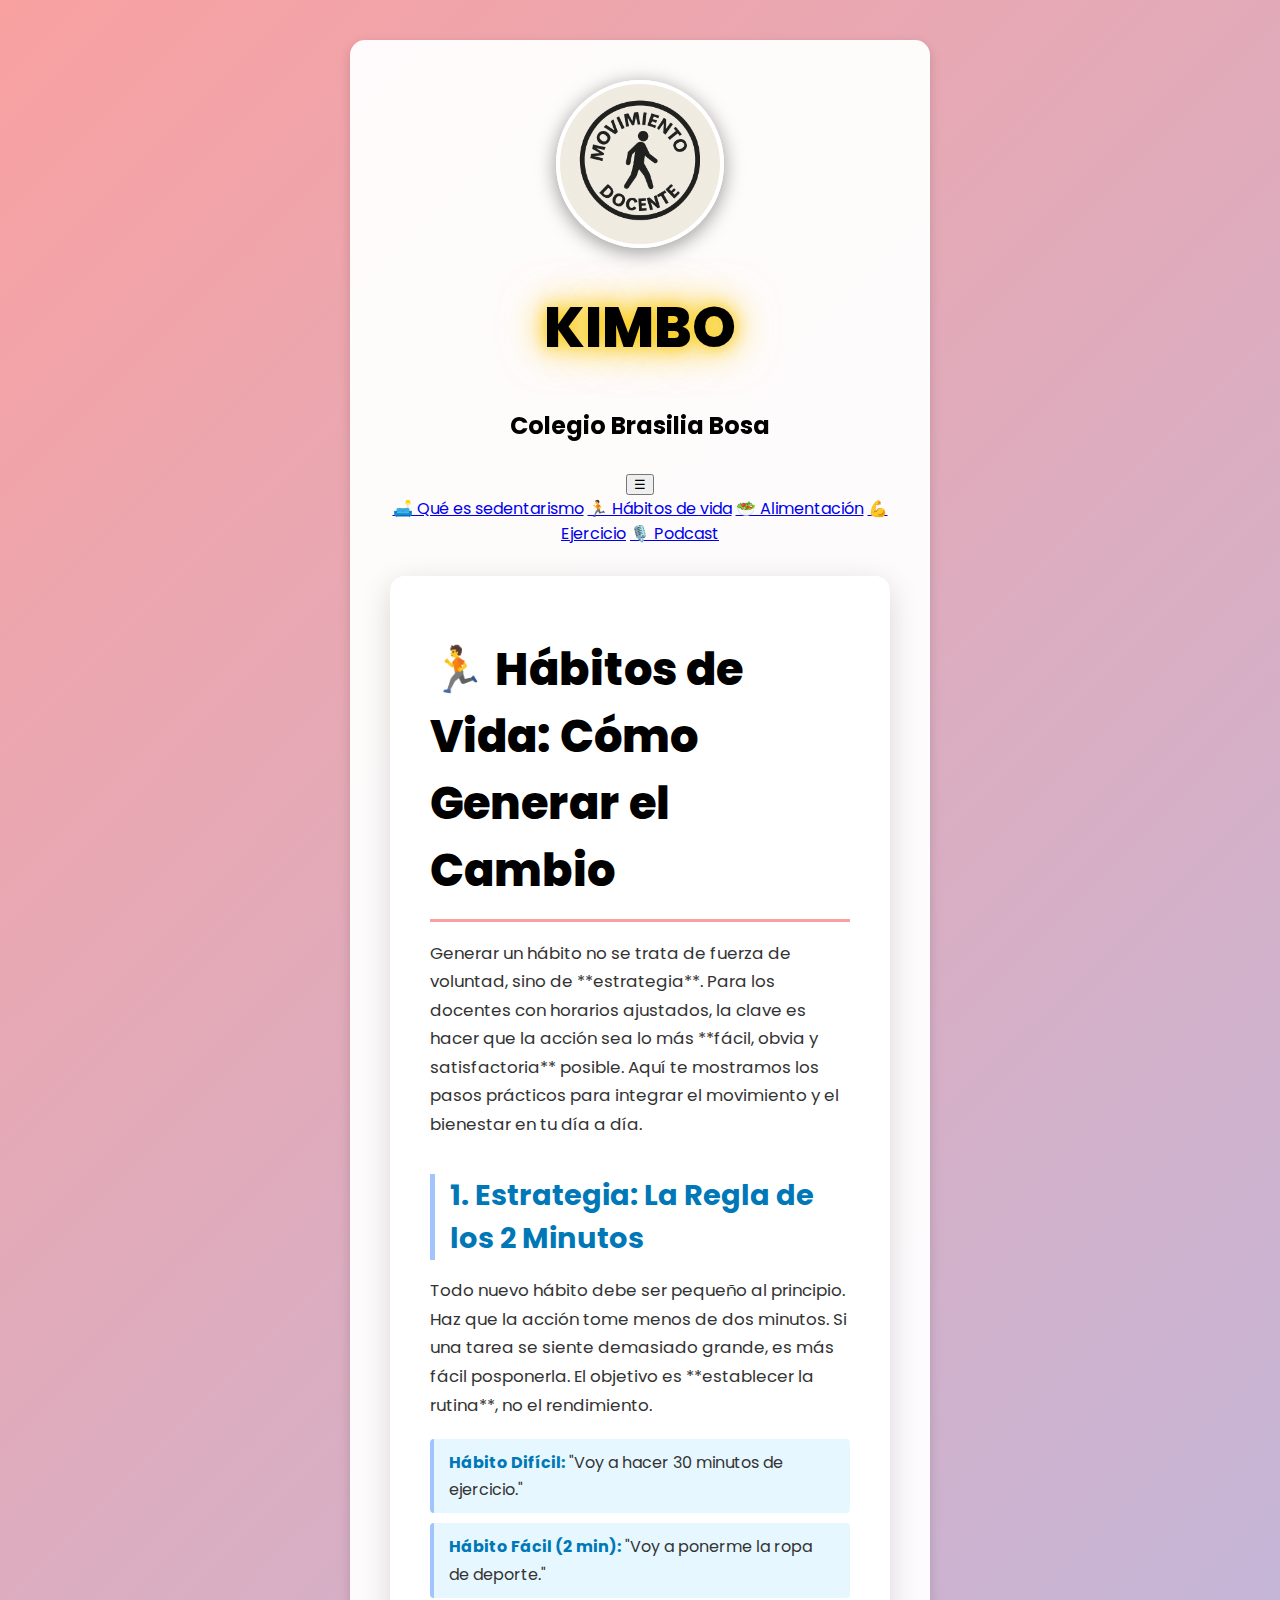
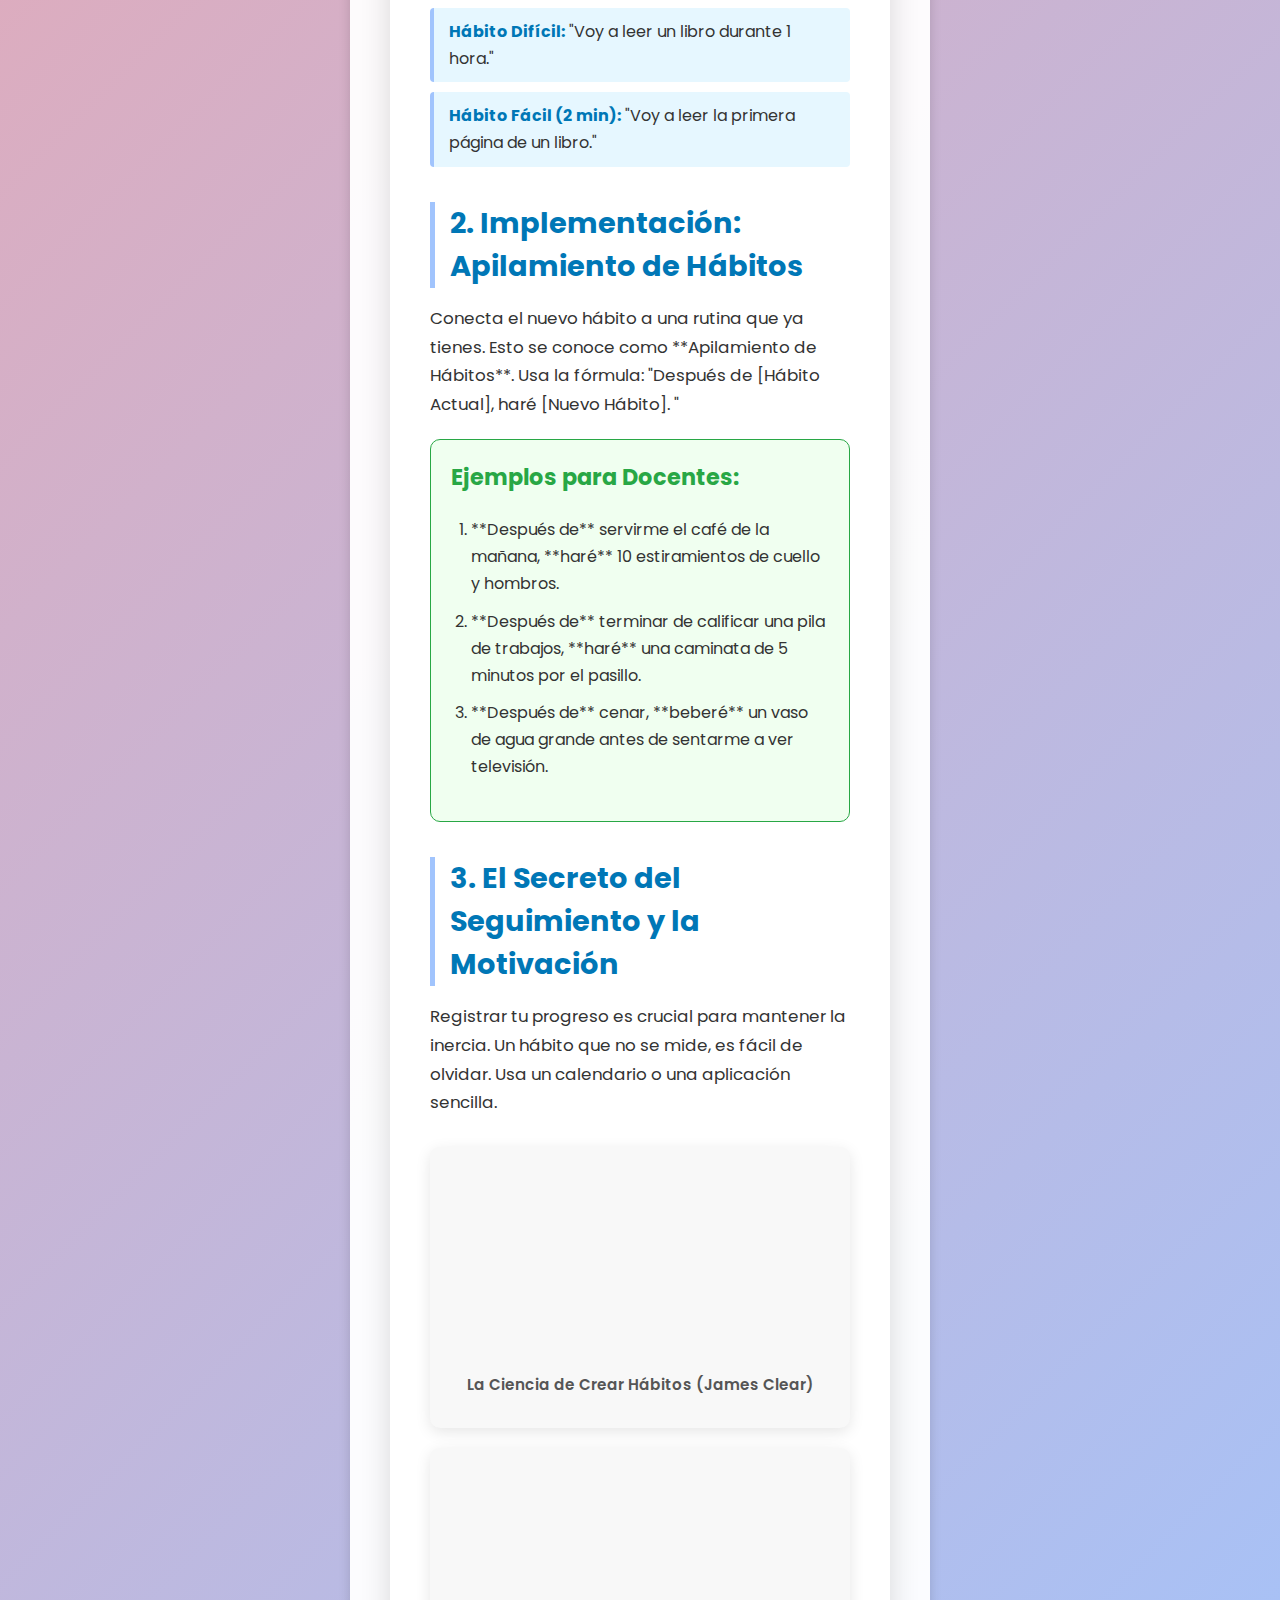
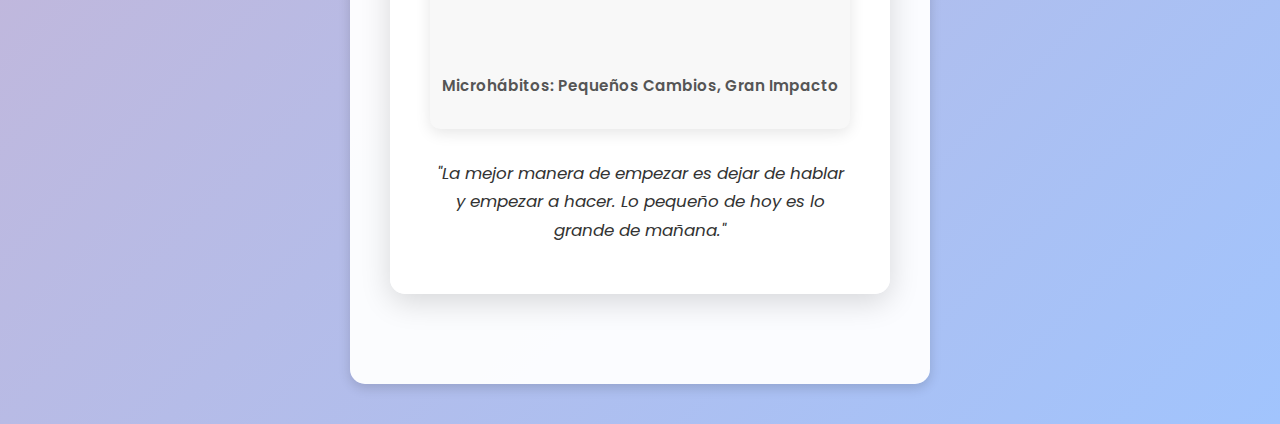
<file: KYMBO/subpaginas/habitos-vida.html>
<!DOCTYPE html>
<html lang="es">
<head>
    <meta charset="UTF-8">
    <meta name="viewport" content="width=device-width, initial-scale=1.0">
    <title>Generación de Buenos Hábitos - KIMBO</title>
    <link rel="stylesheet" href="../style/style-prueba.css"> 
    <link rel="stylesheet" href="habitos-vida.css"> 
    <link href="https://fonts.googleapis.com/css2?family=Poppins:wght@400;600;800&display=swap" rel="stylesheet">
</head>
<body>

    <div class="contenido">
        <div class="titulos">
            <img src="../imagenes/logo.png" alt="Logo Movimiento Docente" class="logo">
            <h1>KIMBO</h1>
            <h2>Colegio Brasilia Bosa</h2>
        </div>

        <header class="menu-principal-wrapper">
            <button id="menu-button">☰</button>
            
            <nav id="dropdown-menu">
                <a href="sedentarismo.html">🛋️ Qué es sedentarismo</a>
                <a href="habitos-vida.html">🏃 Hábitos de vida</a>
                <a href="alimentacion.html">🥗 Alimentación</a>
                <a href="ejercicio.html">💪 Ejercicio</a>
                <a href="podcast.html">🎙️ Podcast</a>
            </nav>
        </header>
        
        <div class="subpagina-contenido">
            <h1>🏃 Hábitos de Vida: Cómo Generar el Cambio</h1>
            
            <p>Generar un hábito no se trata de fuerza de voluntad, sino de **estrategia**. Para los docentes con horarios ajustados, la clave es hacer que la acción sea lo más **fácil, obvia y satisfactoria** posible. Aquí te mostramos los pasos prácticos para integrar el movimiento y el bienestar en tu día a día.</p>

            <h2>1. Estrategia: La Regla de los 2 Minutos</h2>
            
            <p>Todo nuevo hábito debe ser pequeño al principio. Haz que la acción tome menos de dos minutos. Si una tarea se siente demasiado grande, es más fácil posponerla. El objetivo es **establecer la rutina**, no el rendimiento.</p>

            <ul class="lista-consejos">
                <li><strong>Hábito Difícil:</strong> "Voy a hacer 30 minutos de ejercicio."</li>
                <li><strong>Hábito Fácil (2 min):</strong> "Voy a ponerme la ropa de deporte."</li>
                <li><strong>Hábito Difícil:</strong> "Voy a leer un libro durante 1 hora."</li>
                <li><strong>Hábito Fácil (2 min):</strong> "Voy a leer la primera página de un libro."</li>
            </ul>

            <h2>2. Implementación: Apilamiento de Hábitos</h2>

            <p>Conecta el nuevo hábito a una rutina que ya tienes. Esto se conoce como **Apilamiento de Hábitos**. Usa la fórmula: "Después de [Hábito Actual], haré [Nuevo Hábito]. "</p>

            <div class="plan-habitos">
                <h3>Ejemplos para Docentes:</h3>
                <ol>
                    <li>**Después de** servirme el café de la mañana, **haré** 10 estiramientos de cuello y hombros.</li>
                    <li>**Después de** terminar de calificar una pila de trabajos, **haré** una caminata de 5 minutos por el pasillo.</li>
                    <li>**Después de** cenar, **beberé** un vaso de agua grande antes de sentarme a ver televisión.</li>
                </ol>
            </div>

            <h2>3. El Secreto del Seguimiento y la Motivación</h2>
            
            <p>Registrar tu progreso es crucial para mantener la inercia. Un hábito que no se mide, es fácil de olvidar. Usa un calendario o una aplicación sencilla.</p>

            <div class="video-contenedor">
                <div class="video-item">
                    <iframe src="https://www.youtube.com/embed/g2qJ6w6N8c4" title="Cómo crear hábitos con James Clear" allowfullscreen></iframe>
                    <p>La Ciencia de Crear Hábitos (James Clear)</p>
                </div>
                <div class="video-item">
                    <iframe src="https://www.youtube.com/embed/ADbJ9635FhU" title="Técnicas de microhábitos" allowfullscreen></iframe>
                    <p>Microhábitos: Pequeños Cambios, Gran Impacto</p>
                </div>
            </div>
            
            <p style="margin-top: 30px; text-align: center; font-style: italic;">"La mejor manera de empezar es dejar de hablar y empezar a hacer. Lo pequeño de hoy es lo grande de mañana."</p>

        </div>

    </div>
    
    <script>
        const menuButton = document.getElementById("menu-button");
        const menu = document.getElementById("dropdown-menu");

        menuButton.addEventListener("click", () => {
            menu.classList.toggle("menu-visible");
        });
    </script>

</body>
</html>
</file>
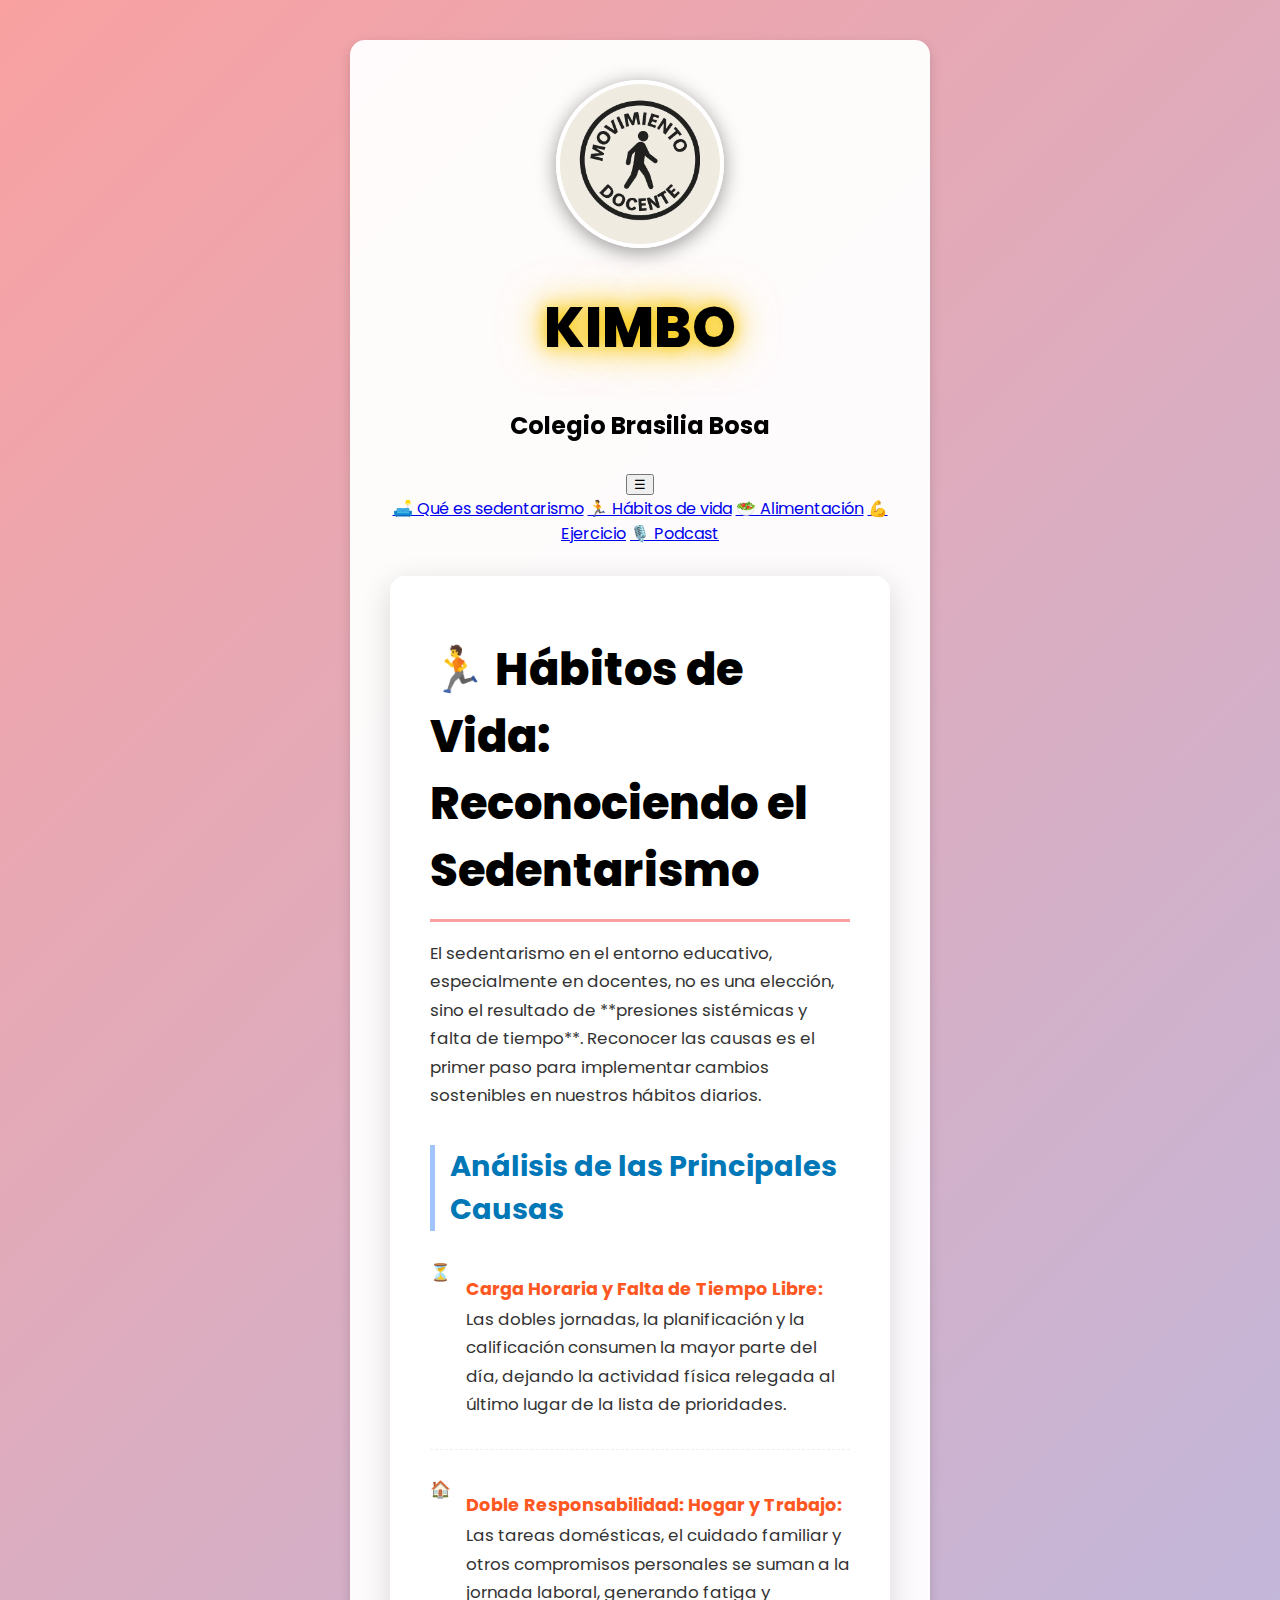
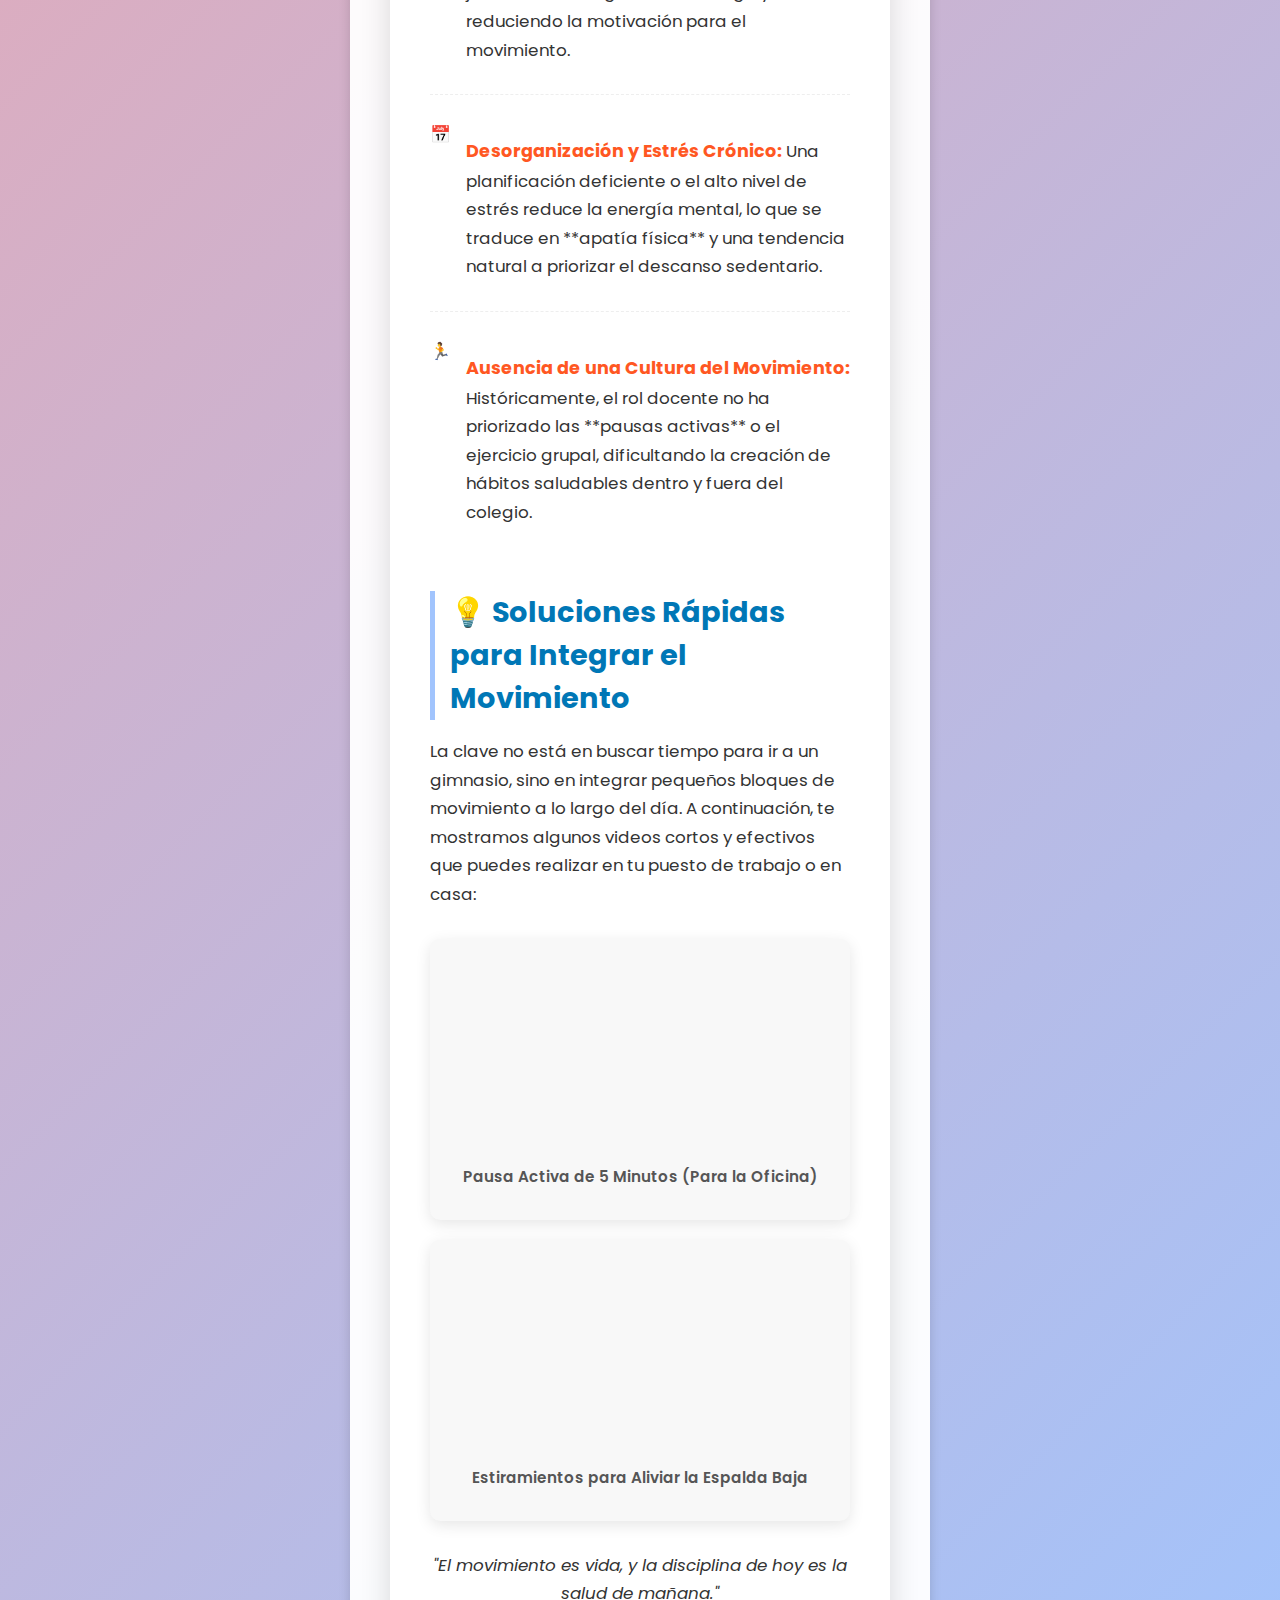
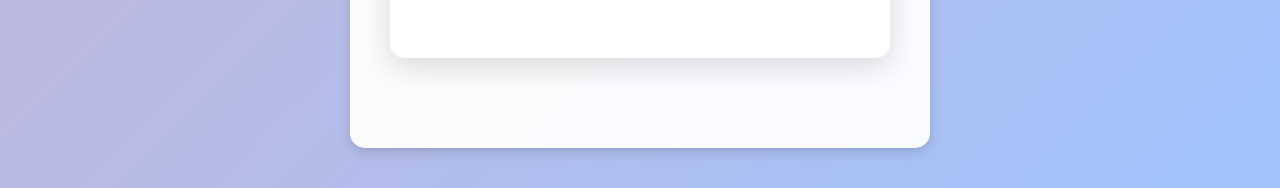
<file: KYMBO/subpaginas/sedentarismo.html>
<!DOCTYPE html>
<html lang="es">
<head>
    <meta charset="UTF-8">
    <meta name="viewport" content="width=device-width, initial-scale=1.0">
    <title>Causas y Hábitos de Vida - KIMBO</title>
    <link rel="stylesheet" href="../style/style-prueba.css"> 
    <link href="https://fonts.googleapis.com/css2?family=Poppins:wght@400;600;800&display=swap" rel="stylesheet">
    <style>
        /* Estilos específicos para el contenido de la subpágina */
        .subpagina-contenido {
            max-width: 900px; /* Ancho un poco mayor para mejor lectura y videos */
            text-align: left;
            padding: 30px 40px;
            background: rgba(255, 255, 255, 0.95);
            border-radius: 15px;
            box-shadow: 0 8px 30px rgba(0, 0, 0, 0.15); /* Sombra más pronunciada */
            margin-top: 30px; 
            margin-bottom: 50px;
            transition: all 0.3s ease-in-out;
        }
        
        /* Título principal mejorado */
        .subpagina-contenido h1 {
            color: #000000;
            text-shadow: none;
            font-size: 2.8rem;
            margin-bottom: 5px;
            border-bottom: 3px solid #f9a1a1; /* Color de acento del fondo */
            padding-bottom: 15px;
            font-weight: 800;
        }

        /* Subtítulos elegantes */
        .subpagina-contenido h2 {
            font-size: 1.8rem;
            color: #0077b6; /* Un color de contraste */
            margin-top: 35px;
            margin-bottom: 15px;
            border-left: 5px solid #a1c4fd; /* Detalle elegante */
            padding-left: 15px;
            font-weight: 700;
        }
        
        .subpagina-contenido p, .subpagina-contenido ul {
            line-height: 1.7;
            font-size: 1.05rem;
            color: #333;
            margin-bottom: 20px;
        }
        
        /* Estilo de la lista de causas */
        .lista-causas {
            list-style: none;
            padding-left: 0;
        }
        .lista-causas li {
            margin-bottom: 15px;
            padding: 10px 0;
            border-bottom: 1px dashed #eee;
            display: flex;
            align-items: flex-start;
            gap: 15px;
        }
        .lista-causas li:last-child {
            border-bottom: none;
        }
        .lista-causas strong {
            color: #ff5722; /* Color de énfasis */
            font-weight: 700;
            font-size: 1.1rem;
        }

        /* Estilos para videos */
        .video-contenedor {
            display: grid;
            grid-template-columns: repeat(auto-fit, minmax(300px, 1fr));
            gap: 20px;
            margin-top: 30px;
        }
        .video-item {
            background: #f8f8f8;
            border-radius: 10px;
            overflow: hidden;
            box-shadow: 0 4px 15px rgba(0, 0, 0, 0.1);
        }
        .video-item iframe {
            width: 100%;
            height: 200px;
            border: none;
            display: block;
        }
        .video-item p {
            padding: 10px;
            font-size: 0.95rem;
            text-align: center;
            font-weight: 600;
            color: #555;
        }

        /* Ajuste para el botón del menú en la subpágina */
        .menu-principal-wrapper {
            margin-bottom: 20px;
        }
    </style>
</head>
<body>

    <div class="contenido">
        <div class="titulos">
            <img src="../imagenes/logo.png" alt="Logo Movimiento Docente" class="logo">
            <h1>KIMBO</h1>
            <h2>Colegio Brasilia Bosa</h2>
        </div>

        <header class="menu-principal-wrapper">
            <button id="menu-button">☰</button>
            
            <nav id="dropdown-menu">
                <a href="sedentarismo.html">🛋️ Qué es sedentarismo</a>
                <a href="habitos-vida.html">🏃 Hábitos de vida</a>
                <a href="alimentacion.html">🥗 Alimentación</a>
                <a href="ejercicio.html">💪 Ejercicio</a>
                <a href="podcast.html">🎙️ Podcast</a>
            </nav>
        </header>
        
        <div class="subpagina-contenido">
            <h1>🏃 Hábitos de Vida: Reconociendo el Sedentarismo</h1>
            
            <p>El sedentarismo en el entorno educativo, especialmente en docentes, no es una elección, sino el resultado de **presiones sistémicas y falta de tiempo**. Reconocer las causas es el primer paso para implementar cambios sostenibles en nuestros hábitos diarios.</p>

            <h2>Análisis de las Principales Causas</h2>
            
            <ul class="lista-causas">
                <li>
                    <span>⏳</span>
                    <p><strong>Carga Horaria y Falta de Tiempo Libre:</strong> Las dobles jornadas, la planificación y la calificación consumen la mayor parte del día, dejando la actividad física relegada al último lugar de la lista de prioridades.</p>
                </li>
                <li>
                    <span>🏠</span>
                    <p><strong>Doble Responsabilidad: Hogar y Trabajo:</strong> Las tareas domésticas, el cuidado familiar y otros compromisos personales se suman a la jornada laboral, generando fatiga y reduciendo la motivación para el movimiento.</p>
                </li>
                <li>
                    <span>📅</span>
                    <p><strong>Desorganización y Estrés Crónico:</strong> Una planificación deficiente o el alto nivel de estrés reduce la energía mental, lo que se traduce en **apatía física** y una tendencia natural a priorizar el descanso sedentario.</p>
                </li>
                <li>
                    <span>🏃</span>
                    <p><strong>Ausencia de una Cultura del Movimiento:</strong> Históricamente, el rol docente no ha priorizado las **pausas activas** o el ejercicio grupal, dificultando la creación de hábitos saludables dentro y fuera del colegio.</p>
                </li>
            </ul>

            <h2>💡 Soluciones Rápidas para Integrar el Movimiento</h2>
            
            <p>La clave no está en buscar tiempo para ir a un gimnasio, sino en integrar pequeños bloques de movimiento a lo largo del día. A continuación, te mostramos algunos videos cortos y efectivos que puedes realizar en tu puesto de trabajo o en casa:</p>

            <div class="video-contenedor">
                <div class="video-item">
                    <iframe src="https://www.youtube.com/embed/Q0P00gEw6dY" title="Ejercicio de Pausa Activa en la oficina" allowfullscreen></iframe>
                    <p>Pausa Activa de 5 Minutos (Para la Oficina)</p>
                </div>
                <div class="video-item">
                    <iframe src="https://www.youtube.com/embed/Xq-d3d6Qzds" title="Estiramientos para aliviar el dolor de espalda" allowfullscreen></iframe>
                    <p>Estiramientos para Aliviar la Espalda Baja</p>
                </div>
            </div>

            <p style="margin-top: 30px; text-align: center; font-style: italic;">"El movimiento es vida, y la disciplina de hoy es la salud de mañana."</p>

        </div>

    </div>
    
    <script>
        const menuButton = document.getElementById("menu-button");
        const menu = document.getElementById("dropdown-menu");

        menuButton.addEventListener("click", () => {
            menu.classList.toggle("menu-visible");
        });
    </script>

</body>
</html>
</file>
<file: KYMBO/style/style-prueba.css>
/* Estilos generales de la página */
body {
    margin: 0;
    font-family: 'Poppins', sans-serif;
    color: #000000;
    text-align: center;
    background: linear-gradient(135deg, #f9a1a1, #a1c4fd, #fbc2eb, #fddb92);
    background-size: 300% 300%;
    animation: gradient 12s ease infinite;
    display: flex;
    flex-direction: column;
    justify-content: center;
    align-items: center;
    min-height: 100vh;
    padding: 20px;
    box-sizing: border-box;
}

/* Animación de fondo */
@keyframes gradient {
    0% { background-position: 0% 50%; }
    50% { background-position: 100% 50%; }
    100% { background-position: 0% 50%; }
}

/* Contenido principal flexible */
main {
    display: flex;
    flex-direction: column;
    align-items: center;
    justify-content: center;
    width: 100%;
}

/* Estilos de Logo, Títulos */
.logo {
    width: 160px;
    height: 160px;
    border-radius: 50%;
    object-fit: cover;
    margin-bottom: 20px;
    border: 4px solid #fff;
    box-shadow: 0 4px 20px rgba(0,0,0,0.4);
}

.titulos h1 {
    font-size: 3.5rem;
    font-weight: 800;
    color: #000000;
    text-shadow: 0px 0px 15px rgba(250, 204, 21, 1),
                 0px 0px 30px rgba(250, 204, 21, 0.8),
                 0px 0px 45px rgba(250, 204, 21, 0.6);
    margin: 10px 0;
}

.titulos h2 {
    font-size: 1.5rem;
    background: rgba(255, 255, 255, 0.2);
    display: inline-block;
    padding: 8px 18px;
    border-radius: 12px;
    backdrop-filter: blur(3px);
    margin-bottom: 20px;
}

/* --- Estilos de la CAJA PRINCIPAL (Modo Día - Base) --- */
.contenido {
    background: rgba(255, 255, 255, 0.95);
    padding: 40px; 
    border-radius: 15px;
    max-width: 500px;
    width: 90%;
    box-shadow: 0 4px 12px rgba(0,0,0,0.15);
    text-align: center; 
    transition: all 0.5s ease;
    border: none;
    animation: fadeIn 1.5s ease-in-out;
    margin: 20px 0;
}

/* ====================================================== */
/* ===== MENÚ DESPLEGABLE (ESTILO TARJETA MODERNA) ===== */
/* ====================================================== */

/* Botón del menú (☰) - Estilo aplicado a #botonMenu */ 
#botonMenu { 
    font-size: 1.2rem;
    cursor: pointer; 
    background: #28a745; 
    color: white; 
    border: none; 
    padding: 10px 20px; 
    border-radius: 8px; 
    box-shadow: 0 4px 10px rgba(0, 0, 0, 0.3); 
    transition: background-color 0.2s; 
    margin-bottom: 10px; 
} 

#botonMenu:hover { 
    background-color: #218838; 
} 

/* Estilos del menú desplegable (CLASE .menu - ¡CORREGIDO PARA CENTRARSE!) */
.menu { 
    list-style: none;
    padding: 0; 
    margin-top: 15px; 
    width: 90%;
    max-width: 350px; 
    
    /* PROPIEDADES AÑADIDAS PARA CENTRAR EL BLOQUE */
    margin-left: auto; 
    margin-right: auto;
    /* FIN PROPIEDADES PARA CENTRAR */

    background: #ffffff; /* MODO DÍA: Fondo blanco */
    border-radius: 12px; 
    box-shadow: 0 6px 15px rgba(0, 0, 0, 0.2); 
    overflow: hidden; 
    text-align: left; 
    transition: all 0.5s ease; 
    
    /* Reglas para el despliegue animado */
    max-height: 0;
    opacity: 0;
    transition: max-height 0.4s ease-in-out, opacity 0.4s ease-in-out;
} 

/* Cabecera del menú */
.menu h3 {
    padding: 10px 15px 5px; 
    font-size: 1.1rem; 
    font-weight: 700;
    margin: 0;
    color: #007BFF;
}

/* Lista de opciones (el <ul> dentro de .menu) */
.menu ul { 
    list-style: none;
    padding: 0 0 8px; 
    margin: 0; 
} 

/* Enlaces del menú (el <a> dentro de .menu) */
.menu ul li a { 
    display: flex;
    align-items: center;
    padding: 10px 15px; 
    color: #333; 
    text-decoration: none; 
    font-weight: 600; 
    font-size: 0.95rem; 
    transition: background 0.2s, color 0.2s; 
    border-bottom: 1px solid #eee; 
} 

.menu ul li:last-child a { 
    border-bottom: none; 
} 

/* EFECTO HOVER - MODO DÍA */ 
.menu ul li a:hover { 
    background: linear-gradient(to right, #a1c4fd, #c8dafa); 
    color: white; 
} 

/* ESTADO VISIBLE (cuando se quita la clase .oculto en JS) */
.menu:not(.oculto) {
    max-height: 500px;
    opacity: 1;
}


/* Selectores de Rol y Oculto */
.selector-rol { 
    text-align: center; 
    margin: 30px 0; 
} 

.selector-rol p { 
    font-weight: bold; 
    margin-bottom: 10px; 
    font-size: 18px; 
} 

.selector-rol button { 
    padding: 10px 25px; 
    margin: 10px; 
    font-size: 16px; 
    background-color: #007BFF; 
    color: white; 
    border: none; 
    border-radius: 6px; 
    cursor: pointer; 
    transition: background-color 0.3s; 
} 

.selector-rol button:hover { 
    background-color: #0056b3; 
} 

#botonMenuContainer { 
    text-align: center; 
    margin-top: 20px; 
} 

.oculto { 
    display: none !important; 
} 

/* ====================================================== */ 
/* ===== 1. SELECTOR DE TEMAS (DERECHA) ===== */ 
/* ====================================================== */ 
.theme-selector-container { 
    position: fixed; 
    top: 30px;  
    right: 30px; 
    z-index: 1000; 
} 

.theme-btn { 
    padding: 10px 15px; 
    font-size: 1rem; 
    border: none; 
    background: linear-gradient(135deg, #ff5722, #ff9800); 
    color: white; 
    border-radius: 8px; 
    cursor: pointer; 
    font-weight: 600; 
    transition: all 0.3s ease; 
    box-shadow: 0 4px 8px rgba(0,0,0,0.1); 
} 

.theme-btn:hover { 
    background: linear-gradient(135deg, #ff9800, #ff5722); 
    transform: scale(1.05); 
} 

.theme-menu { 
    display: none; 
    flex-direction: column; 
    position: absolute; 
    right: 0; 
    margin-top: 10px; 
    background: #fff; 
    border-radius: 8px; 
    box-shadow: 0 4px 10px rgba(0,0,0,0.2); 
    overflow: hidden; 
} 

.theme-menu.show-theme { 
    display: flex; 
} 

.theme-option { 
    padding: 10px 20px; 
    border: none; 
    background: none; 
    text-align: left; 
    cursor: pointer; 
    font-size: 15px; 
    transition: background-color 0.2s, color 0.2s; 
} 

.theme-option:hover { 
    background: #f1f1f1; 
} 

/* ====================================================== */ 
/* ===== 2. MENSAJE FOOTER ESPECIAL (FINAL) ===== */ 
/* ====================================================== */ 
.mensaje-footer-especial { 
    margin: 20px auto; 
    padding: 15px 30px; 
    max-width: 500px; 
    font-size: 1.1rem; 
    font-weight: 600; 
    border-radius: 10px; 
    text-align: center; 
    
    /* ESTILO DÍA (Default) */ 
    background: rgba(255, 255, 255, 0.9); 
    color: #333333; 
    box-shadow: 0 4px 10px rgba(0,0,0,0.2); 
    backdrop-filter: blur(5px);  
    transition: all 0.5s ease; 
    border: 1px solid #ddd; 
} 


/* --- Adaptación para MODO NOCHE (DARK) - CORREGIDO Y FORZADO --- */ 
body.dark .mensaje-footer-especial { 
    background: #222222 !important;  
    color: #FFFFFF !important;  
    box-shadow:  
        0 0 5px black,  
        0 0 10px black,  
        0 0 20px yellow,  
        0 0 30px yellow !important;  
    border: 3px solid black !important; 
} 

/* --- Adaptación para MODO OCÉANO (OCEAN) --- */ 
body.ocean .mensaje-footer-especial { 
    background: rgba(224, 247, 250, 0.9); 
    color: #004d61; 
    box-shadow: 0 4px 10px rgba(0, 77, 97, 0.4); 
    border: 1px solid #0077b6; 
} 

/* ====================================================== */ 
/* ===== 3. ESTILOS DE TEMAS CON EFECTO NEÓN Y MENÚ GRIS ===== */ 
/* ====================================================== */ 

/* --- MODO NOCHE (DARK) --- */ 
body.dark { 
    background: linear-gradient(135deg, #1e1e1e, #3a3a3a); 
    color: #f1f1f1; 
} 

body.dark .contenido { 
    background: rgba(40, 40, 40, 0.95); 
    max-width: 700px;  
    padding: 60px 50px;  
    border-radius: 40px;  
    box-shadow:  
        0 0 10px rgba(0,0,0,0.8),  
        0 0 20px black,  
        0 0 30px black,  
        0 0 40px yellow,
        0 0 70px yellow;  
    border: 3px solid black;  
    color: #f1f1f1; 
} 

body.dark .titulos h1 { 
    color: #fff; 
} 

body.dark .titulos h2 { 
    background: #555; 
    color: #f1f1f1; 
} 

/* --- Botón del menú en Modo Noche --- */
body.dark #botonMenu {
    background-color: #1e1e1e;
    color: yellow;
    box-shadow: 0 0 5px yellow, 0 0 10px yellow;
}
body.dark #botonMenu:hover {
    background-color: #3a3a3a;
}

/* --- MENÚ DESPLEGABLE EN MODO NOCHE (GRIS BONITO Y MODERNO) --- */ 
body.dark .menu {
    background: #2b2b2b; /* FONDO GRIS OSCURO */ 
    box-shadow: 0 6px 15px rgba(255, 255, 255, 0.1); 
    border-radius: 12px; 
}

body.dark .menu h3 {
    color: #a1c4fd;
}

body.dark .menu ul li a {
    color: #f1f1f1; 
    border-bottom: 1px solid #444; 
}

body.dark .menu ul li a:hover {
    background: linear-gradient(to right, #1a1a1a, #333333); 
    color: #a1c4fd; 
}

body.dark .mensaje-footer-especial { 
    background: rgba(68, 68, 68, 0.8); 
    color: #a1c4fd;  
    box-shadow: 0 2px 8px rgba(255, 255, 255, 0.1); 
} 

/* --- MODO OCÉANO (OCEAN) --- */ 
body.ocean { 
    background: linear-gradient(135deg, #0448c7, #183de4); 
    color: #333; 
} 

body.ocean .contenido { 
    background: rgba(67, 172, 233, 0.9); 
    max-width: 700px;  
    padding: 60px 50px;  
    border-radius: 40px;  
    box-shadow:  
        0 0 10px rgba(0, 195, 255, 0.6),  
        0 0 20px rgb(255, 255, 255),  
        0 0 30px rgb(90, 90, 90),  
        0 0 40px rgb(255, 255, 255),
        0 0 70px rgb(247, 247, 247);
    border: 3px solid black;  
    color: #333; 
} 

body.ocean .titulos h1 { 
    color: #000000; 
} 

body.ocean .titulos h2 { 
    background: #b2ebf2; 
    color: #000000; 
} 

/* --- Botón del menú en Modo Océano --- */
body.ocean #botonMenu {
    background-color: #000000;
    color: white;
}
body.ocean #botonMenu:hover {
    background-color: #000000;
}

/* --- MENÚ DESPLEGABLE EN MODO OCÉANO --- */
body.ocean .menu {
    background: #e0f7fa;
    box-shadow: 0 6px 15px rgba(0,0,0,0.1); 
    border-radius: 12px;
}
body.ocean .menu h3 {
    color: #000000;
}
body.ocean .menu ul li a {
    color: #333;
    border-bottom: 1px solid #cff4ff; 
}
body.ocean .menu ul li a:hover {
    background: linear-gradient(to right, #b2ebf2, #e0f7fa); 
    color: #000000; 
}

body.ocean .mensaje-footer-especial { 
    background: rgba(255, 255, 255, 0.8); 
    color: #000000;  
    box-shadow: 0 2px 8px rgba(255, 230, 0, 0.2); 
} 

/* ===== Responsive (Ajuste para móviles) ===== */ 
@media (max-width: 600px) { 
    .contenido { 
        padding: 30px 20px; 
        border-radius: 25px; 
    } 
    .theme-selector-container { 
        top: 15px; 
        right: 15px; 
    } 
    .mensaje-footer-especial { 
        max-width: 90%; 
        padding: 10px 15px; 
        font-size: 1rem; 
    } 
}
</file>
<file: KYMBO/hombres/ejercicio-hombres.css>
/*
Archivo: ejercicio-hombres.css
Objetivo: Unificar el diseño (Fondo animado, header neón) y dar estilo a las tablas, listas e ilustraciones.
*/

/* ===== FONDO Y ESTRUCTURA GENERAL (CENTRADO) ===== */
body {
    margin: 0;
    font-family: 'Poppins', sans-serif;
    /* Degradado animado */
    background: linear-gradient(135deg, #ff9a9e, #a1c4fd, #fbc2eb, #fddb92);
    background-size: 300% 300%;
    animation: gradient 12s ease infinite;
    display: flex;
    flex-direction: column;
    align-items: center; /* Centra horizontalmente el header, el menú y el contenido */
    padding-bottom: 70px; /* Espacio para el footer fijo */
    text-align: center;
}

@keyframes gradient {
    0% { background-position: 0% 50%; }
    50% { background-position: 100% 50%; }
    100% { background-position: 0% 50%; }
}

/* ===== HEADER (TÍTULO Y SUBTÍTULO - CENTRADO - Estilo Neón) ===== */
header {
    text-align: center;
    margin-top: 30px;
    width: 100%; 
}

.titulo {
    font-size: 3rem;
    font-weight: 800;
    color: #000;
    text-shadow: 0 0 5px yellow, 0 0 10px yellow, 0 0 20px yellow; /* Efecto neón */
}

.subtitulo {
    display: inline-block;
    background: #cce5ff;
    color: #000;
    font-size: 1.2rem;
    font-weight: 600;
    padding: 6px 15px;
    border-radius: 10px;
    margin-top: 8px;
}

/* ====================================================== */
/* ===== MENÚ (BOTÓN Y DESPLIEGUE - COMPACTO) ===== */
/* ====================================================== */
.menu-container {
    position: relative;
    margin-top: 15px;
    z-index: 1000;
}

.menu-btn {
    background: #000;
    color: #fff;
    font-size: 1.5rem;
    border: none;
    border-radius: 8px;
    padding: 10px 15px;
    cursor: pointer;
    transition: 0.3s;
}

.menu-btn:hover {
    background: #333;
}

.menu {
    list-style: none;
    padding: 5px 0;
    margin: 5px 0 0;
    position: absolute;
    left: 50%; 
    transform: translateX(-50%);
    background: #fff;
    border-radius: 10px;
    box-shadow: 0 4px 10px rgba(0,0,0,0.15);
    display: none;
    width: 220px; 
    text-align: left; 
}

.menu.show {
    display: block;
}

.menu li {
    border-bottom: none; 
    margin: 0;
}

.menu a {
    display: block;
    padding: 8px 15px;
    text-decoration: none;
    color: #333;
    font-weight: 600;
    transition: background 0.3s;
}

.menu a:hover {
    background: #f1f1f1;
}

/* ===== CONTENIDO (CAJA BLANCA) ===== */
.contenido {
    background: #fff; /* Fondo blanco sólido para la caja de contenido */
    margin: 30px auto;
    padding: 25px 40px; 
    border-radius: 15px;
    max-width: 800px;
    box-shadow: 0 4px 12px rgba(0,0,0,0.15);
    text-align: left; /* Alineación del texto dentro de la caja */
}

/* H2: Título principal de la sección (Línea roja) */
.contenido h2 {
    font-size: 2.2rem; 
    color: #000;
    border-bottom: 2px solid #ff6666; /* Línea roja */
    padding-bottom: 5px;
    text-align: center; 
    margin-top: 0;
}

/* H3: Subtítulos de sección (Color azul) */
.contenido h3 {
    color: #0077b6; /* Azul fuerte */
    margin-top: 25px;
    font-size: 1.5rem;
}

/* H3 para las descargas */
.subtitulo-tabla {
    color: #333;
    font-size: 1.2rem;
    margin-top: 5px;
    border-bottom: none;
}

.contenido p {
    color: #333;
    line-height: 1.6;
    font-size: 1.1rem;
    margin-bottom: 30px;
}

/* Estilos para las listas de ejercicios */
.lista-ejercicios {
    list-style: none;
    padding: 0;
    margin-bottom: 30px;
}

.lista-ejercicios li {
    background: #f8f8f8;
    border-left: 5px solid #00c853; /* Color verde para destacar la rutina */
    padding: 10px 15px;
    margin-bottom: 10px;
    border-radius: 5px;
    font-size: 1rem;
}

.lista-ejercicios li strong {
    color: #000;
}

/* ===== TABLAS (Mismo estilo que Alimentación) ===== */
table {
    width: 100%;
    border-collapse: collapse;
    margin: 20px 0;
    border-radius: 8px;
    overflow: hidden;
    box-shadow: 0 3px 8px rgba(0,0,0,0.08);
}

table th, table td {
    border: 1px solid #ccc;
    padding: 12px 15px;
    text-align: left;
}

table th {
    background: #0077b6;
    color: white;
    font-weight: 600;
    text-align: center;
}

table tr:nth-child(even) {
    background: #f2f2f2;
}

table tr:hover {
    background: #e6f7ff;
}

/* ===== ILUSTRACIÓN ===== */
.ilustracion {
    display: block;
    margin: 20px auto 30px; /* Centrado y con margen */
    width: 280px;
    max-width: 80%;
    border-radius: 10px;
    box-shadow: 0 4px 8px rgba(0,0,0,0.1);
    animation: float 3s infinite ease-in-out; /* Animación de flotación */
}

/* ===== BOTONES DESCARGA (Mismo estilo que Alimentación) ===== */
.btn-descargar {
    margin-top: 15px;
    padding: 12px 24px;
    font-size: 16px;
    font-weight: bold;
    background: linear-gradient(135deg, #fffb00, #fbff00); /* Gradiente fucsia */
    color: rgb(0, 0, 0);
    border: none;
    border-radius: 8px;
    cursor: pointer;
    transition: all 0.3s ease;
    display: block;
    width: fit-content;
    margin-left: auto;
    margin-right: auto;
    text-decoration: none;
}

.btn-descargar:hover {
    background: linear-gradient(135deg, #0069d9, #0056b3);
    transform: translateY(-2px);
}

/* ===== FOOTER FIJO ===== */
.footer-fixed {
    position: fixed; 
    bottom: 0;
    width: 100%;
    background: rgba(0,0,0,0.6);
    color: #fff;
    text-align: center;
    padding: 10px;
    font-size: 14px;
    backdrop-filter: blur(6px);
    z-index: 999;
}

/* ===== Responsive y Animación ===== */
@keyframes float {
    0%, 100% { transform: translateY(0); }
    50% { transform: translateY(-8px); }
}

@media (max-width: 768px) {
    .contenido {
        padding: 20px;
        margin: 20px auto;
    }
}


/* ====================================================== */
/* ===== SELECTOR DE TEMAS (DERECHA) - ESTILOS BASE ===== */
/* ====================================================== */
.theme-selector-container {
    position: fixed;
    top: 30px; 
    right: 30px;
    z-index: 1000;
}

.theme-btn {
    padding: 10px 15px;
    font-size: 1rem;
    border: none;
    background: linear-gradient(135deg, #ff5722, #ff9800);
    color: white;
    border-radius: 8px;
    cursor: pointer;
    font-weight: 600;
    transition: all 0.3s ease;
    box-shadow: 0 4px 8px rgba(0,0,0,0.1);
}

.theme-btn:hover {
    background: linear-gradient(135deg, #ff9800, #ff5722);
    transform: scale(1.05);
}

.theme-menu {
    display: none;
    flex-direction: column;
    position: absolute;
    right: 0;
    margin-top: 10px;
    background: #fff;
    border-radius: 8px;
    box-shadow: 0 4px 10px rgba(0,0,0,0.2);
    overflow: hidden;
}

.theme-menu.show { /* Usar la clase 'show' que usa el JS */
    display: flex;
}

.theme-option {
    padding: 10px 20px;
    border: none;
    background: none;
    text-align: left;
    cursor: pointer;
    font-size: 15px;
    transition: background-color 0.2s, color 0.2s;
}

.theme-option:hover {
    background: #f1f1f1;
}

/* ===== ESTILOS DE VIDEO (RESPONSIVO) ===== */

/* Contenedor Responsivo: Fuerza la relación de aspecto 16:9 */
.video-container {
    position: relative;
    width: 100%;
    max-width: 700px; /* Limita el ancho máximo del video */
    margin: 20px auto;
    padding-bottom: 56.25%; /* Relación de aspecto 16:9 (9 / 16 * 100) */
    height: 0;
    overflow: hidden;
    border-radius: 10px;
    box-shadow: 0 4px 10px rgba(0, 0, 0, 0.2);
}

/* El iframe ocupa todo el contenedor */
.video-container iframe {
    position: absolute;
    top: 0;
    left: 0;
    width: 100%;
    height: 100%;
    border: 0;
}

/* ===== ESTILOS DE TEMAS (Modo Día, Noche, Océano) ===== */

/* --- MODO NOCHE (DARK) - FINAL Y COMPLETO --- */
body.dark {
    background: linear-gradient(135deg, #1e1e1e, #3a3a3a);
    background-size: 300% 300%;
    animation: gradient 12s ease infinite;
    color: #ffd900; /* Color de texto del body */
}

body.dark .titulo {
    color: #fffb00;
    text-shadow: 0 0 5px #000, 0 0 10px #000, 0 0 20px #fda1a1; 
}

body.dark .subtitulo {
    background: #444;
    color: #f1f1f1;
}

body.dark .menu {
    background: #5a5858;
    box-shadow: 0 4px 10px rgb(255, 238, 0);
}

body.dark .menu a {
    color: #f1f1f1;
    border-bottom: 1px solid #444;
}

body.dark .menu a:hover {
    background: #555;
}

body.dark .contenido {
    /* Fondo: Gris oscuro de la caja principal */
    background: rgba(40, 40, 40, 0.95);
    box-shadow: 0 4px 12px rgba(0,0,0,0.5);
    color: #f1f1f1; /* Hereda el texto claro */
}

body.dark .contenido h2 {
    color: #fff;
    border-bottom: 2px solid #ff0000; 
}

body.dark .contenido h3 {
    color: #eeff00; 
}
/* FUERZA EL TEXTO DENTRO DE LA CAJA A SER CLARO */
body.dark .contenido p, 
body.dark .contenido ul,
body.dark .contenido ul li {
    color: #f1f1f1; 
}

/* --- ADAPTACIÓN ESPECÍFICA PARA LA PÁGINA DE HÁBITOS --- */

body.dark .habito-seccion ul li {
    /* Fondo oscuro para la tarjeta del hábito */
    background: #333333; 
    /* El borde izquierdo rojo ahora será azul para mejor contraste */
    border-left: 5px solid #a1c4fd; 
    /* El color de texto de la lista de hábitos es blanco */
    color: #f1f1f1; 
}

body.dark .habito-seccion ul li strong {
    color: #ffffff;
}

/* --- ADAPTACIÓN GENERAL PARA TABLAS Y CUADROS --- */

/* Adapta las TABLAS a modo oscuro (útil si hay tablas) */
body.dark table th, 
body.dark table td {
    background: #333333; 
    color: #ffffff; 
    border-color: #555; 
}
body.dark table tr:nth-child(even) {
    background: #3a3a3a;
}
body.dark table tr:hover {
    background: #444444; 
}

/* Adapta los CUADROS de ejercicios/tarjetas (útil si hay tarjetas) */
body.dark .lista-ejercicios li,
body.dark .tarjeta-ejercicio {
    background: #333333; 
    color: #ffffff; 
    border: 1px solid #555;
    box-shadow: 0 2px 5px rgba(0, 0, 0, 0.5);
    transition: all 0.5s ease;
}

/* Adapta los botones de descarga */
body.dark .btn-descargar {
    background: linear-gradient(135deg, #a1c4fd, #0077b6); 
}
body.dark .btn-descargar:hover {
    background: linear-gradient(135deg, #0077b6, #a1c4fd);
}

body.dark .footer-fixed {
    background: rgba(30, 30, 30, 0.8);
    color: #a1c4fd;
}

/* --- MODO OCÉANO (OCEAN) --- */
body.ocean {
    background: linear-gradient(135deg, #0448c7, #183de4); 
    background-size: 300% 300%;
    animation: gradient 12s ease infinite;
    color: #333;
}
/* ... (El resto del Modo Océano que ya estaba correcto) ... */
body.ocean .titulo {
    color: #000000;
    text-shadow: none;
}
body.ocean .subtitulo {
    background: #b2ebf2;
    color: #004d61;
}
body.ocean .menu {
    background: #e0f7fa;
    box-shadow: 0 4px 8px rgba(0,0,0,0.1);
}
body.ocean .menu a {
    color: #333;
    border-bottom: 1px solid #cff4ff;
}
body.ocean .menu a:hover {
    background: #cff4ff;
}
body.ocean .contenido {
    background: rgba(255, 255, 255, 0.9);
    box-shadow: 0 4px 12px rgba(0,0,0,0.1);
    color: #333;
}
body.ocean .contenido h2 {
    color: #0077b6;
    border-bottom: 2px solid #2193b0;
}
body.ocean .contenido h3 {
    color: #004d61;
}
/* FUERZA EL TEXTO DENTRO DE LA CAJA A SER OSCURO */
body.ocean .contenido p, 
body.ocean .contenido ul,
body.ocean .contenido ul li {
    color: #333; 
}
/* Adaptación de Hábitos y Tablas a Modo Océano */
body.ocean .habito-seccion ul li {
    background: #e0f7fa;
    border-left: 5px solid #2193b0;
    color: #333; 
}
body.ocean .habito-seccion ul li strong {
    color: #004d61;
}
body.ocean .footer-fixed {
    background: rgba(255, 255, 255, 0.9);
    color: #004d61;
}
</file>
<file: KYMBO/hombres/habitos-hombres.css>
/*
Archivo: habitos-hombres.css
Objetivo: Usar el diseño de plantilla unificado (Fondo animado, header neón, menú compacto).
*/

/* ===== FONDO Y ESTRUCTURA GENERAL (CENTRADO) ===== */
body {
    margin: 0;
    font-family: 'Poppins', sans-serif;
    /* Degradado animado */
    background: linear-gradient(135deg, #ff9a9e, #a1c4fd, #fbc2eb, #fddb92);
    background-size: 300% 300%;
    animation: gradient 12s ease infinite;
    display: flex;
    flex-direction: column;
    align-items: center; /* Centra horizontalmente el header, el menú y el contenido */
    padding-bottom: 70px; /* Espacio para el footer fijo */
    text-align: center;
}

@keyframes gradient {
    0% { background-position: 0% 50%; }
    50% { background-position: 100% 50%; }
    100% { background-position: 0% 50%; }
}

/* ===== HEADER (TÍTULO Y SUBTÍTULO - CENTRADO - Estilo Neón) ===== */
header {
    text-align: center;
    margin-top: 30px;
    width: 100%; 
}

.titulo {
    font-size: 3rem;
    font-weight: 800;
    color: #000;
    text-shadow: 0 0 5px yellow, 0 0 10px yellow, 0 0 20px yellow; /* Efecto neón */
}

.subtitulo {
    display: inline-block;
    background: #cce5ff;
    color: #000;
    font-size: 1.2rem;
    font-weight: 600;
    padding: 6px 15px;
    border-radius: 10px;
    margin-top: 8px;
}

/* ====================================================== */
/* ===== MENÚ (BOTÓN Y DESPLIEGUE - COMPACTO) ===== */
/* ====================================================== */
.menu-container {
    position: relative;
    margin-top: 15px;
    z-index: 1000;
}

.menu-btn {
    background: #000;
    color: #fff;
    font-size: 1.5rem;
    border: none;
    border-radius: 8px;
    padding: 10px 15px;
    cursor: pointer;
    transition: 0.3s;
}

.menu-btn:hover {
    background: #333;
}

.menu {
    list-style: none;
    padding: 5px 0;
    margin: 5px 0 0;
    position: absolute;
    left: 50%; 
    transform: translateX(-50%);
    background: #fff;
    border-radius: 10px;
    box-shadow: 0 4px 10px rgba(0,0,0,0.15);
    display: none;
    width: 220px; 
    text-align: left; 
}

.menu.show {
    display: block;
}

.menu li {
    border-bottom: none; 
    margin: 0;
}

.menu a {
    display: block;
    padding: 8px 15px;
    text-decoration: none;
    color: #333;
    font-weight: 600;
    transition: background 0.3s;
}

.menu a:hover {
    background: #f1f1f1;
}

/* ===== CONTENIDO (CAJA BLANCA) ===== */
.contenido {
    background: #fff; /* Fondo blanco sólido para la caja de contenido */
    margin: 30px auto;
    padding: 25px 40px; 
    border-radius: 15px;
    max-width: 800px;
    box-shadow: 0 4px 12px rgba(0,0,0,0.15);
    text-align: left; /* Alineación del texto dentro de la caja */
}

/* H2: Título principal de la sección (Línea roja) */
.contenido h2 {
    font-size: 2.2rem; 
    color: #000;
    border-bottom: 2px solid #ff6666; /* Línea roja */
    padding-bottom: 5px;
    text-align: center; 
    margin-top: 0;
}

/* H3: Subtítulos de sección (Color azul) */
.contenido h3 {
    color: #326dee; /* Azul fuerte */
    margin-top: 25px;
    font-size: 1.5rem;
}

.contenido p {
    color: #333;
    line-height: 1.6;
    font-size: 1.1rem;
    margin-bottom: 30px;
}

/* Estilos de las Listas de Hábitos (con el tic verde) */
.habito-seccion ul {
    list-style: none;
    padding: 0;
    margin-bottom: 30px;
}

.habito-seccion ul li {
    background: #f8f8f8;
    border-left: 5px solid #00c853; /* Color verde para el chequeo */
    padding: 10px 15px;
    margin-bottom: 10px;
    border-radius: 5px;
    font-size: 1rem;
}

.habito-seccion ul li strong {
    color: #000;
}




/* Estilos de las Listas de Hábitos (con el tic verde) */
.habito-seccion1 ul {
    list-style: none;
    padding: 0;
    margin-bottom: 30px;
}

.habito-seccion1 ul li {
    background: #c2c2c2;
    border-left: 5px solid #ff0000; /* Color verde para el chequeo */
    padding: 10px 15px;
    margin-bottom: 10px;
    border-radius: 5px;
    font-size: 1rem;
}

.habito-seccion1 ul li strong {
    color: #000;
}

/* ===== FOOTER FIJO ===== */
.footer-fixed {
    position: fixed; 
    bottom: 0;
    width: 100%;
    background: rgba(0,0,0,0.6);
    color: #fff;
    text-align: center;
    padding: 10px;
    font-size: 14px;
    backdrop-filter: blur(6px);
    z-index: 999;
}

/* ===== Responsive ===== */
@media (max-width: 768px) {
    .contenido {
        padding: 20px;
        margin: 20px auto;
    }
}


/* ====================================================== */
/* ===== SELECTOR DE TEMAS (DERECHA) - ESTILOS BASE ===== */
/* ====================================================== */
.theme-selector-container {
    position: fixed;
    top: 30px; 
    right: 30px;
    z-index: 1000;
}

.theme-btn {
    padding: 10px 15px;
    font-size: 1rem;
    border: none;
    background: linear-gradient(135deg, #ff5722, #ff9800);
    color: white;
    border-radius: 8px;
    cursor: pointer;
    font-weight: 600;
    transition: all 0.3s ease;
    box-shadow: 0 4px 8px rgba(0,0,0,0.1);
}

.theme-btn:hover {
    background: linear-gradient(135deg, #ff9800, #ff5722);
    transform: scale(1.05);
}

.theme-menu {
    display: none;
    flex-direction: column;
    position: absolute;
    right: 0;
    margin-top: 10px;
    background: #fff;
    border-radius: 8px;
    box-shadow: 0 4px 10px rgba(0,0,0,0.2);
    overflow: hidden;
}

.theme-menu.show-theme {
    display: flex;
}

.theme-option {
    padding: 10px 20px;
    border: none;
    background: none;
    text-align: left;
    cursor: pointer;
    font-size: 15px;
    transition: background-color 0.2s, color 0.2s;
}

.theme-option:hover {
    background: #f1f1f1;
}

/* ====================================================== */
/* ===== ESTILOS DE TEMAS (Modo Día, Noche, Océano) ===== */
/* ====================================================== */

/* --- MODO NOCHE (DARK) - FINAL Y COMPLETO --- */
body.dark {
    background: linear-gradient(135deg, #1e1e1e, #3a3a3a);
    background-size: 300% 300%;
    animation: gradient 12s ease infinite;
    color: #ffd900; /* Color de texto del body */
}

body.dark .titulo {
    color: #fffb00;
    text-shadow: 0 0 5px #000, 0 0 10px #000, 0 0 20px #fda1a1; 
}

body.dark .subtitulo {
    background: #444;
    color: #f1f1f1;
}

body.dark .menu {
    background: #5a5858;
    box-shadow: 0 4px 10px rgb(255, 238, 0);
}

body.dark .menu a {
    color: #f1f1f1;
    border-bottom: 1px solid #444;
}

body.dark .menu a:hover {
    background: #555;
}

body.dark .contenido {
    /* Fondo: Gris oscuro de la caja principal */
    background: rgba(40, 40, 40, 0.95);
    box-shadow: 0 4px 12px rgba(0,0,0,0.5);
    color: #f1f1f1; /* Hereda el texto claro */
}

body.dark .contenido h2 {
    color: #fff;
    border-bottom: 2px solid #ff0000; 
}

body.dark .contenido h3 {
    color: #eeff00; 
}

/* FUERZA EL TEXTO DENTRO DE LA CAJA A SER CLARO */
body.dark .contenido p, 
body.dark .contenido ul,
body.dark .contenido ul li {
    color: #c0bdbd; 
}

/* --- ADAPTACIÓN ESPECÍFICA PARA LA PÁGINA DE HÁBITOS --- */

body.dark .habito-seccion ul li {
    /* Fondo oscuro para la tarjeta del hábito */
    background: #333333; 
    /* El borde izquierdo rojo ahora será azul para mejor contraste */
    border-left: 5px solid #ff0000; 
    /* El color de texto de la lista de hábitos es blanco */
    color: #f1f1f1; 
}

body.dark .habito-seccion ul li strong {
    color: #ffffff;
}


/* --- ADAPTACIÓN ESPECÍFICA PARA LA PÁGINA DE HÁBITOS --- */

body.dark .habito-seccion1 ul li {
    /* Fondo oscuro para la tarjeta del hábito */
    background: #333333; 
    /* El borde izquierdo rojo ahora será azul para mejor contraste */
    border-left: 5px solid #ff0000; 
    /* El color de texto de la lista de hábitos es blanco */
    color: #f1f1f1; 
}

body.dark .habito-seccion1 ul li strong {
    color: #ffffff;
}
/* --- ADAPTACIÓN GENERAL PARA TABLAS Y CUADROS --- */

/* Adapta las TABLAS a modo oscuro (útil si hay tablas) */
body.dark table th, 
body.dark table td {
    background: #333333; 
    color: #ffffff; 
    border-color: #555; 
}
body.dark table tr:nth-child(even) {
    background: #3a3a3a;
}
body.dark table tr:hover {
    background: #444444; 
}

/* Adapta los CUADROS de ejercicios/tarjetas (útil si hay tarjetas) */
body.dark .lista-ejercicios li,
body.dark .tarjeta-ejercicio {
    background: #333333; 
    color: #ffffff; 
    border: 1px solid #555;
    box-shadow: 0 2px 5px rgba(0, 0, 0, 0.5);
    transition: all 0.5s ease;
}

/* Adapta los botones de descarga */
body.dark .btn-descargar {
    background: linear-gradient(135deg, #a1c4fd, #0077b6); 
}
body.dark .btn-descargar:hover {
    background: linear-gradient(135deg, #0077b6, #a1c4fd);
}

body.dark .footer-fixed {
    background: rgba(30, 30, 30, 0.8);
    color: #a1c4fd;
}

/* --- MODO OCÉANO (OCEAN) --- */
body.ocean {
    background: linear-gradient(135deg, #0448c7, #183de4); 
    background-size: 300% 300%;
    animation: gradient 12s ease infinite;
    color: #333;
}
/* ... (El resto del Modo Océano que ya estaba correcto) ... */
body.ocean .titulo {
    color: #000000;
    text-shadow: none;
}
body.ocean .subtitulo {
    background: #b2ebf2;
    color: #004d61;
}
body.ocean .menu {
    background: #e0f7fa;
    box-shadow: 0 4px 8px rgba(0,0,0,0.1);
}
body.ocean .menu a {
    color: #333;
    border-bottom: 1px solid #cff4ff;
}
body.ocean .menu a:hover {
    background: #cff4ff;
}
body.ocean .contenido {
    background: rgba(255, 255, 255, 0.9);
    box-shadow: 0 4px 12px rgba(0,0,0,0.1);
    color: #333;
}
body.ocean .contenido h2 {
    color: #0077b6;
    border-bottom: 2px solid #2193b0;
}
body.ocean .contenido h3 {
    color: #004d61;
}
/* FUERZA EL TEXTO DENTRO DE LA CAJA A SER OSCURO */
body.ocean .contenido p, 
body.ocean .contenido ul,
body.ocean .contenido ul li {
    color: #333; 
}
/* Adaptación de Hábitos y Tablas a Modo Océano */
body.ocean .habito-seccion ul li {
    background: #e0f7fa;
    border-left: 5px solid #2193b0;
    color: #333; 
}
body.ocean .habito-seccion ul li strong {
    color: #004d61;
}
body.ocean .footer-fixed {
    background: rgba(255, 255, 255, 0.9);
    color: #004d61;
}
</file>
<file: KYMBO/hombres/podcast.css>
/* ====================================================== */
/* ===== BASE CSS - TOMADO DE TU REFERENCIA ORIGINAL ===== */
/* ====================================================== */

/* ===== FONDO Y ESTRUCTURA GENERAL (CENTRADO) ===== */
body {
    margin: 0;
    font-family: 'Poppins', sans-serif;
    /* Degradado animado (Modo Día - Base) */
    background: linear-gradient(135deg, #ff9a9e, #a1c4fd, #fbc2eb, #fddb92);
    background-size: 300% 300%;
    animation: gradient 12s ease infinite;
    display: flex;
    flex-direction: column;
    align-items: center;
    padding-bottom: 50px;
}

@keyframes gradient {
    0% { background-position: 0% 50%; }
    50% { background-position: 100% 50%; }
    100% { background-position: 0% 50%; }
}

/* ===== HEADER (TÍTULO Y SUBTÍTULO - CENTRADO) ===== */
header {
    text-align: center;
    margin-top: 30px;
    width: 100%; 
    transition: color 0.5s ease;
}

.titulo {
    font-size: 3rem;
    font-weight: 800;
    color: #000;
    text-shadow: 0 0 5px yellow, 0 0 10px yellow, 0 0 20px yellow;
    transition: all 0.5s ease;
}

.subtitulo {
    display: inline-block;
    background: #cce5ff;
    color: #000;
    font-size: 1.2rem;
    font-weight: 600;
    padding: 6px 15px;
    border-radius: 10px;
    margin-top: 8px;
    transition: all 0.5s ease;
}

/* ===== MENÚ (BOTÓN Y DESPLIEGUE - ESTILOS CRÍTICOS PARA EL DESPLIEGUE HACIA ABAJO) ===== */
.menu-container {
    position: relative;
    margin-top: 15px;
    /* Centrar el contenedor del menú */
    display: flex;
    justify-content: center;
    width: 100%;
}

.menu-btn {
    background: #000;
    color: #fff;
    font-size: 1.5rem;
    border: none;
    border-radius: 8px;
    padding: 10px 15px;
    cursor: pointer;
    transition: 0.3s;
}

.menu-btn:hover {
    background: #333;
}

.menu {
    list-style: none;
    padding: 0;
    margin: 10px 0 0;
    /* CLAVE: Posicionamiento para que se despliegue debajo del botón */
    position: absolute; 
    left: 50%; 
    transform: translateX(-50%);
    top: 100%; /* Asegura que comienza debajo del botón */
    
    background: #fff;
    border-radius: 10px;
    box-shadow: 0 4px 10px rgba(0,0,0,0.15);
    display: none;
    width: 220px;
    text-align: left; 
    transition: all 0.5s ease;
    z-index: 900; /* Para que quede encima del contenido principal */
}

.menu.show {
    display: block;
}

.menu li {
    border-bottom: 1px solid #ddd;
}

.menu li:last-child {
    border-bottom: none;
}

.menu a {
    display: block;
    padding: 12px;
    text-decoration: none;
    color: #333;
    font-weight: 600;
    transition: background 0.3s;
}

.menu a:hover {
    background: #f1f1f1;
}


/* ===== CONTENIDO (CAJA BLANCA - BASE) ===== */
.contenido {
    background: #fff;
    margin: 30px auto;
    padding: 25px 40px; 
    border-radius: 15px;
    max-width: 800px;
    box-shadow: 0 4px 12px rgba(0,0,0,0.15);
    text-align: left; 
    transition: all 0.5s ease;
}

.contenido h2 {
    font-size: 2.2rem; 
    color: #000;
    border-bottom: 2px solid #ff6666;
    padding-bottom: 5px;
    text-align: center;
    transition: all 0.5s ease;
}

.contenido h3 {
    color: #0077b6;
    margin-top: 25px;
    font-size: 1.5rem;
    transition: all 0.5s ease;
}

.contenido p, .contenido ul {
    color: #333;
    line-height: 1.6;
    font-size: 1.1rem;
    transition: color 0.5s ease;
}

.contenido ul {
    list-style: none; 
    padding-left: 0;
    margin-bottom: 25px;
}

.contenido ul li {
    display: flex; 
    align-items: flex-start;
    margin-bottom: 12px;
    gap: 8px;
    transition: color 0.5s ease;
}

/* ===== FOOTER ===== */
.footer-fixed {
    background: rgba(0,0,0,0.6);
    color: #fff;
    text-align: center;
    padding: 10px;
    font-size: 14px;
    border-radius: 10px;
    transition: all 0.5s ease;
}

/* ====================================================== */
/* ===== SELECTOR DE TEMAS (DERECHA) - ESTILOS BASE ===== */
/* ====================================================== */
.theme-selector-container {
    position: fixed;
    top: 30px; 
    right: 30px;
    z-index: 1000;
}

.theme-btn {
    padding: 10px 15px;
    font-size: 1rem;
    border: none;
    background: linear-gradient(135deg, #ff5722, #ff9800);
    color: white;
    border-radius: 8px;
    cursor: pointer;
    font-weight: 600;
    transition: all 0.3s ease;
    box-shadow: 0 4px 8px rgba(0,0,0,0.1);
}

.theme-btn:hover {
    background: linear-gradient(135deg, #ff9800, #ff5722);
    transform: scale(1.05);
}

.theme-menu {
    display: none;
    flex-direction: column;
    position: absolute;
    right: 0;
    margin-top: 10px;
    background: #fff;
    border-radius: 8px;
    box-shadow: 0 4px 10px rgba(0,0,0,0.2);
    overflow: hidden;
}

.theme-menu.show-theme {
    display: flex;
}

.theme-option {
    padding: 10px 20px;
    border: none;
    background: none;
    text-align: left;
    cursor: pointer;
    font-size: 15px;
    transition: background-color 0.2s, color 0.2s;
}

.theme-option:hover {
    background: #f1f1f1;
}

/* ====================================================== */
/* ===== ESTILOS ESPECÍFICOS DEL CONTENIDO DE PODCAST ===== */
/* ====================================================== */

.subpagina-podcast-wrapper {
    /* Sobreescribe el max-width de .contenido para el layout de video */
    max-width: 900px;
    padding: 20px 0;
    background: transparent;
    box-shadow: none;
}

.subpagina-contenido {
    text-align: left;
    padding: 30px 40px;
    background: rgba(255, 255, 255, 0.95);
    border-radius: 15px;
    box-shadow: 0 8px 30px rgba(0, 0, 0, 0.15); 
    margin: 30px auto;
    transition: all 0.5s ease;
}

.subpagina-contenido h1 {
    color: #000000;
    text-shadow: none;
    font-size: 2.5rem; 
    margin-bottom: 5px;
    border-bottom: 3px solid #ff9a9e;
    padding-bottom: 15px;
    font-weight: 800;
}

.subpagina-contenido h2 {
    font-size: 1.8rem;
    color: #0077b6; 
    margin-top: 35px;
    margin-bottom: 15px;
    border-left: 5px solid #a1c4fd;
    padding-left: 15px;
    font-weight: 700;
}

/* Contenedor del Iframe del podcast/video */
.podcast-contenedor {
    position: relative;
    padding-bottom: 56.25%; 
    height: 0;
    overflow: hidden;
    margin-top: 25px;
    margin-bottom: 25px;
    background: #000;
    border-radius: 10px;
    box-shadow: 0 8px 25px rgba(0, 0, 0, 0.3);
}

.podcast-contenedor iframe {
    position: absolute;
    top: 0;
    left: 0;
    width: 100%;
    height: 100%;
}

.podcast-contenedor p {
    text-align: center;
    font-style: italic;
    font-size: 1rem;
    color: #555;
    margin-top: 10px; 
}

/* Estilos para la lista de temas a buscar */
.lista-temas {
    list-style: none;
    padding-left: 0;
}

.lista-temas li {
    margin-bottom: 10px;
    padding: 10px 15px;
    background: #f0f0f0;
    border-radius: 8px;
    font-size: 1.0rem;
    border-left: 4px solid #ff5722;
    transition: all 0.2s ease;
}

.lista-temas strong {
    color: #ff5722;
}

/* ====================================================== */
/* ===== ESTILOS DE TEMAS (Modo Día, Noche, Océano) ===== */
/* ====================================================== */

/* --- MODO NOCHE (DARK) --- */
body.dark {
    background: linear-gradient(135deg, #1e1e1e, #3a3a3a);
    background-size: 300% 300%;
    animation: gradient 12s ease infinite;
    color: #f1f1f1;
}

body.dark .titulo {
    color: #fff;
    text-shadow: 0 0 5px #000, 0 0 10px #000, 0 0 20px #a1c4fd;
}

body.dark .subtitulo {
    background: #444;
    color: #f1f1f1;
}

body.dark .menu {
    background: #333;
    box-shadow: 0 4px 10px rgba(255, 255, 255, 0.15);
}

body.dark .menu a {
    color: #f1f1f1;
    border-bottom: 1px solid #444;
}

body.dark .menu a:hover {
    background: #555;
}

body.dark .contenido {
    background: rgba(40, 40, 40, 0.95);
    box-shadow: 0 4px 12px rgba(0,0,0,0.5);
    color: #f1f1f1; 
}

body.dark .contenido h2 {
    color: #fff;
    border-bottom: 2px solid #a1c4fd;
}

body.dark .contenido h3 {
    color: #a1c4fd;
}

body.dark .contenido p, 
body.dark .contenido ul,
body.dark .contenido ul li {
    color: #f1f1f1; 
}

body.dark .footer-fixed {
    background: rgba(30, 30, 30, 0.8);
    color: #a1c4fd;
}

body.dark .subpagina-contenido {
    background: rgba(40, 40, 40, 0.95);
    box-shadow: 0 8px 30px rgba(255, 255, 255, 0.1); 
}

body.dark .subpagina-contenido h1 {
    color: #f1f1f1;
    border-bottom: 3px solid #fbc2eb;
}

body.dark .subpagina-contenido h2 {
    color: #a1c4fd; 
    border-left: 5px solid #fbc2eb;
}

body.dark .subpagina-contenido p, body.dark .subpagina-contenido ul {
    color: #ccc;
}

body.dark .lista-temas li {
    background: #444;
    border-left: 4px solid #fbc2eb;
    color: #f1f1f1;
}

body.dark .lista-temas strong {
    color: #fbc2eb;
}

body.dark .podcast-contenedor p {
    color: #aaa;
}


/* --- MODO OCÉANO (OCEAN) --- */
body.ocean {
    background: linear-gradient(135deg, #0448c7, #183de4); 
    background-size: 300% 300%;
    animation: gradient 12s ease infinite;
    color: #333;
}

body.ocean .titulo {
    color: #000000;
    text-shadow: none;
}

body.ocean .subtitulo {
    background: #b2ebf2;
    color: #004d61;
}

body.ocean .menu {
    background: #e0f7fa;
    box-shadow: 0 4px 8px rgba(0,0,0,0.1);
}

body.ocean .menu a {
    color: #333;
    border-bottom: 1px solid #cff4ff;
}

body.ocean .menu a:hover {
    background: #cff4ff;
}

body.ocean .contenido {
    background: rgba(255, 255, 255, 0.9);
    box-shadow: 0 4px 12px rgba(0,0,0,0.1);
    color: #333;
}

body.ocean .contenido h2 {
    color: #0077b6;
    border-bottom: 2px solid #2193b0;
}

body.ocean .contenido h3 {
    color: #004d61;
}

body.ocean .contenido p, 
body.ocean .contenido ul,
body.ocean .contenido ul li {
    color: #333; 
}

body.ocean .footer-fixed {
    background: rgba(255, 255, 255, 0.9);
    color: #004d61;
}

body.ocean .subpagina-contenido {
    background: rgba(224, 247, 250, 0.9);
    box-shadow: 0 8px 30px rgba(0, 77, 97, 0.4); 
}

body.ocean .subpagina-contenido h1 {
    color: #004d61;
    border-bottom: 3px solid #0077b6;
}

body.ocean .subpagina-contenido h2 {
    color: #004d61;
    border-left: 5px solid #0077b6;
}

body.ocean .subpagina-contenido p, body.ocean .subpagina-contenido ul {
    color: #333;
}

body.ocean .lista-temas li {
    background: #cff4ff;
    border-left: 4px solid #004d61;
    color: #333;
}

body.ocean .lista-temas strong {
    color: #004d61;
}

body.ocean .podcast-contenedor p {
    color: #333;
}


/* ====================================================== */
/* ===== MENÚ DESPLEGABLE (ESTILO TARJETA MODERNA) ===== */
/* ====================================================== */

/* Botón del menú (☰) - Estilo aplicado a #botonMenu */ 
#botonMenu { 
    font-size: 1.2rem;
    cursor: pointer; 
    background: #28a745; 
    color: white; 
    border: none; 
    padding: 10px 20px; 
    border-radius: 8px; 
    box-shadow: 0 4px 10px rgba(0, 0, 0, 0.3); 
    transition: background-color 0.2s; 
    margin-bottom: 10px; 
} 

#botonMenu:hover { 
    background-color: #218838; 
} 

/* Estilos del menú desplegable (CLASE .menu - ¡CORREGIDO PARA CENTRARSE!) */
.menu { 
    list-style: none;
    padding: 0; 
    margin-top: 15px; 
    width: 90%;
    max-width: 350px; 
    
    /* PROPIEDADES AÑADIDAS PARA CENTRAR EL BLOQUE */
    margin-left: auto; 
    margin-right: auto;
    /* FIN PROPIEDADES PARA CENTRAR */

    background: #ffffff; /* MODO DÍA: Fondo blanco */
    border-radius: 12px; 
    box-shadow: 0 6px 15px rgba(0, 0, 0, 0.2); 
    overflow: hidden; 
    text-align: left; 
    transition: all 0.5s ease; 
    
    /* Reglas para el despliegue animado */
    max-height: 0;
    opacity: 0;
    transition: max-height 0.4s ease-in-out, opacity 0.4s ease-in-out;
} 

/* Cabecera del menú */
.menu h3 {
    padding: 10px 15px 5px; 
    font-size: 1.1rem; 
    font-weight: 700;
    margin: 0;
    color: #007BFF;
}

/* Lista de opciones (el <ul> dentro de .menu) */
.menu ul { 
    list-style: none;
    padding: 0 0 8px; 
    margin: 0; 
} 

/* Enlaces del menú (el <a> dentro de .menu) */
.menu ul li a { 
    display: flex;
    align-items: center;
    padding: 10px 15px; 
    color: #333; 
    text-decoration: none; 
    font-weight: 600; 
    font-size: 0.95rem; 
    transition: background 0.2s, color 0.2s; 
    border-bottom: 1px solid #eee; 
} 

.menu ul li:last-child a { 
    border-bottom: none; 
} 

/* EFECTO HOVER - MODO DÍA */ 
.menu ul li a:hover { 
    background: linear-gradient(to right, #a1c4fd, #c8dafa); 
    color: white; 
} 

/* ESTADO VISIBLE (cuando se quita la clase .oculto en JS) */
.menu:not(.oculto) {
    max-height: 500px;
    opacity: 1;
}


/* Selectores de Rol y Oculto */
.selector-rol { 
    text-align: center; 
    margin: 30px 0; 
} 

.selector-rol p { 
    font-weight: bold; 
    margin-bottom: 10px; 
    font-size: 18px; 
} 

.selector-rol button { 
    padding: 10px 25px; 
    margin: 10px; 
    font-size: 16px; 
    background-color: #007BFF; 
    color: white; 
    border: none; 
    border-radius: 6px; 
    cursor: pointer; 
    transition: background-color 0.3s; 
} 

.selector-rol button:hover { 
    background-color: #0056b3; 
} 

#botonMenuContainer { 
    text-align: center; 
    margin-top: 20px; 
} 

.oculto { 
    display: none !important; 
} 

/* ====================================================== */ 
/* ===== 1. SELECTOR DE TEMAS (DERECHA) ===== */ 
/* ====================================================== */ 
.theme-selector-container { 
    position: fixed; 
    top: 30px;  
    right: 30px; 
    z-index: 1000; 
} 

.theme-btn { 
    padding: 10px 15px; 
    font-size: 1rem; 
    border: none; 
    background: linear-gradient(135deg, #ff5722, #ff9800); 
    color: white; 
    border-radius: 8px; 
    cursor: pointer; 
    font-weight: 600; 
    transition: all 0.3s ease; 
    box-shadow: 0 4px 8px rgba(0,0,0,0.1); 
} 

.theme-btn:hover { 
    background: linear-gradient(135deg, #ff9800, #ff5722); 
    transform: scale(1.05); 
} 

.theme-menu { 
    display: none; 
    flex-direction: column; 
    position: absolute; 
    right: 0; 
    margin-top: 10px; 
    background: #fff; 
    border-radius: 8px; 
    box-shadow: 0 4px 10px rgba(0,0,0,0.2); 
    overflow: hidden; 
} 

.theme-menu.show-theme { 
    display: flex; 
} 

.theme-option { 
    padding: 10px 20px; 
    border: none; 
    background: none; 
    text-align: left; 
    cursor: pointer; 
    font-size: 15px; 
    transition: background-color 0.2s, color 0.2s; 
} 

.theme-option:hover { 
    background: #f1f1f1; 
} 

/* ====================================================== */ 
/* ===== 2. MENSAJE FOOTER ESPECIAL (FINAL) ===== */ 
/* ====================================================== */ 
.mensaje-footer-especial { 
    margin: 20px auto; 
    padding: 15px 30px; 
    max-width: 500px; 
    font-size: 1.1rem; 
    font-weight: 600; 
    border-radius: 10px; 
    text-align: center; 
    
    /* ESTILO DÍA (Default) */ 
    background: rgba(255, 255, 255, 0.9); 
    color: #333333; 
    box-shadow: 0 4px 10px rgba(0,0,0,0.2); 
    backdrop-filter: blur(5px);  
    transition: all 0.5s ease; 
    border: 1px solid #ddd; 
} 


/* --- Adaptación para MODO NOCHE (DARK) - CORREGIDO Y FORZADO --- */ 
body.dark .mensaje-footer-especial { 
    background: #222222 !important;  
    color: #FFFFFF !important;  
    box-shadow:  
        0 0 5px black,  
        0 0 10px black,  
        0 0 20px yellow,  
        0 0 30px yellow !important;  
    border: 3px solid black !important; 
} 

/* --- Adaptación para MODO OCÉANO (OCEAN) --- */ 
body.ocean .mensaje-footer-especial { 
    background: rgba(224, 247, 250, 0.9); 
    color: #004d61; 
    box-shadow: 0 4px 10px rgba(0, 77, 97, 0.4); 
    border: 1px solid #0077b6; 
} 

/* ====================================================== */ 
/* ===== 3. ESTILOS DE TEMAS CON EFECTO NEÓN Y MENÚ GRIS ===== */ 
/* ====================================================== */ 

/* --- MODO NOCHE (DARK) --- */ 
body.dark { 
    background: linear-gradient(135deg, #1e1e1e, #3a3a3a); 
    color: #f1f1f1; 
} 

body.dark .contenido { 
    background: rgba(40, 40, 40, 0.95); 
    max-width: 700px;  
    padding: 60px 50px;  
    border-radius: 40px;  
    box-shadow:  
        0 0 10px rgba(0,0,0,0.8),  
        0 0 20px black,  
        0 0 30px black,  
        0 0 40px yellow,
        0 0 70px yellow;  
    border: 3px solid black;  
    color: #f1f1f1; 
} 

body.dark .titulos h1 { 
    color: #fff; 
} 

body.dark .titulos h2 { 
    background: #555; 
    color: #f1f1f1; 
} 

/* --- Botón del menú en Modo Noche --- */
body.dark #botonMenu {
    background-color: #1e1e1e;
    color: yellow;
    box-shadow: 0 0 5px yellow, 0 0 10px yellow;
}
body.dark #botonMenu:hover {
    background-color: #3a3a3a;
}

/* --- MENÚ DESPLEGABLE EN MODO NOCHE (GRIS BONITO Y MODERNO) --- */ 
body.dark .menu {
    background: #2b2b2b; /* FONDO GRIS OSCURO */ 
    box-shadow: 0 6px 15px rgba(255, 255, 255, 0.1); 
    border-radius: 12px; 
}

body.dark .menu h3 {
    color: #a1c4fd;
}

body.dark .menu ul li a {
    color: #f1f1f1; 
    border-bottom: 1px solid #444; 
}

body.dark .menu ul li a:hover {
    background: linear-gradient(to right, #1a1a1a, #333333); 
    color: #a1c4fd; 
}

body.dark .mensaje-footer-especial { 
    background: rgba(68, 68, 68, 0.8); 
    color: #a1c4fd;  
    box-shadow: 0 2px 8px rgba(255, 255, 255, 0.1); 
} 

/* --- MODO OCÉANO (OCEAN) --- */ 
body.ocean { 
    background: linear-gradient(135deg, #0448c7, #183de4); 
    color: #333; 
} 

body.ocean .contenido { 
    background: rgba(67, 172, 233, 0.9); 
    max-width: 700px;  
    padding: 60px 50px;  
    border-radius: 40px;  
    box-shadow:  
        0 0 10px rgba(0, 195, 255, 0.6),  
        0 0 20px rgb(255, 255, 255),  
        0 0 30px rgb(90, 90, 90),  
        0 0 40px rgb(255, 255, 255),
        0 0 70px rgb(247, 247, 247);
    border: 3px solid black;  
    color: #333; 
} 

body.ocean .titulos h1 { 
    color: #000000; 
} 

body.ocean .titulos h2 { 
    background: #b2ebf2; 
    color: #000000; 
} 

/* --- Botón del menú en Modo Océano --- */
body.ocean #botonMenu {
    background-color: #000000;
    color: white;
}
body.ocean #botonMenu:hover {
    background-color: #000000;
}

/* --- MENÚ DESPLEGABLE EN MODO OCÉANO --- */
body.ocean .menu {
    background: #e0f7fa;
    box-shadow: 0 6px 15px rgba(0,0,0,0.1); 
    border-radius: 12px;
}
body.ocean .menu h3 {
    color: #000000;
}
body.ocean .menu ul li a {
    color: #333;
    border-bottom: 1px solid #cff4ff; 
}
body.ocean .menu ul li a:hover {
    background: linear-gradient(to right, #b2ebf2, #e0f7fa); 
    color: #000000; 
}

body.ocean .mensaje-footer-especial { 
    background: rgba(255, 255, 255, 0.8); 
    color: #000000;  
    box-shadow: 0 2px 8px rgba(255, 230, 0, 0.2); 
} 

/* ===== Responsive (Ajuste para móviles) ===== */ 
@media (max-width: 600px) { 
    .contenido { 
        padding: 30px 20px; 
        border-radius: 25px; 
    } 
    .theme-selector-container { 
        top: 15px; 
        right: 15px; 
    } 
    .mensaje-footer-especial { 
        max-width: 90%; 
        padding: 10px 15px; 
        font-size: 1rem; 
    } 
}
</file>
<file: KYMBO/mujeres/habitos-mujeres.css>
/*
Archivo: habitos-mujeres.css
Objetivo: Usar el diseño de ejercicio-mujeres.css (Fondo animado, header, menú compacto, footer fijo).
*/

/* ===== FONDO Y ESTRUCTURA GENERAL (CENTRADO) ===== */
body {
    margin: 0;
    font-family: 'Poppins', sans-serif;
    /* Degradado animado */
    background: linear-gradient(135deg, #ff9a9e, #a1c4fd, #fbc2eb, #fddb92);
    background-size: 300% 300%;
    animation: gradient 12s ease infinite;
    display: flex;
    flex-direction: column;
    align-items: center; /* Centra horizontalmente el header, el menú y el contenido */
    padding-bottom: 70px; /* Espacio para el footer fijo */
    text-align: center;
}

@keyframes gradient {
    0% { background-position: 0% 50%; }
    50% { background-position: 100% 50%; }
    100% { background-position: 0% 50%; }
}

/* ===== HEADER (TÍTULO Y SUBTÍTULO - CENTRADO - Estilo Neón) ===== */
header {
    text-align: center;
    margin-top: 30px;
    width: 100%; 
}

.titulo {
    font-size: 3rem;
    font-weight: 800;
    color: #000;
    text-shadow: 0 0 5px yellow, 0 0 10px yellow, 0 0 20px yellow; /* Efecto neón */
}

.subtitulo {
    display: inline-block;
    background: #cce5ff;
    color: #000;
    font-size: 1.2rem;
    font-weight: 600;
    padding: 6px 15px;
    border-radius: 10px;
    margin-top: 8px;
}

/* ====================================================== */
/* ===== MENÚ (BOTÓN Y DESPLIEGUE - COMPACTO) ===== */
/* ====================================================== */
.menu-container {
    position: relative;
    margin-top: 15px;
    z-index: 1000;
}

.menu-btn {
    background: #000;
    color: #fff;
    font-size: 1.5rem;
    border: none;
    border-radius: 8px;
    padding: 10px 15px;
    cursor: pointer;
    transition: 0.3s;
}

.menu-btn:hover {
    background: #333;
}

.menu {
    list-style: none;
    padding: 5px 0;
    margin: 5px 0 0;
    position: absolute;
    left: 50%; 
    transform: translateX(-50%);
    background: #fff;
    border-radius: 10px;
    box-shadow: 0 4px 10px rgba(0,0,0,0.15);
    display: none;
    width: 200px; 
    text-align: left; 
}

.menu.show {
    display: block;
}

.menu li {
    border-bottom: none; 
    margin: 0;
}

.menu a {
    display: block;
    padding: 8px 15px;
    text-decoration: none;
    color: #333;
    font-weight: 600;
    transition: background 0.3s;
}

.menu a:hover {
    background: #f1f1f1;
}

/* ===== CONTENIDO (CAJA BLANCA) ===== */
.contenido {
    background: #fff; /* Fondo blanco sólido para la caja de contenido */
    margin: 30px auto;
    padding: 25px 40px; 
    border-radius: 15px;
    max-width: 800px;
    box-shadow: 0 4px 12px rgba(0,0,0,0.15);
    text-align: left; /* Alineación del texto dentro de la caja */
}

/* H2: Título principal de la sección (Línea roja) */
.contenido h2 {
    font-size: 2.2rem; 
    color: #000;
    border-bottom: 2px solid #ff6666; /* Línea roja */
    padding-bottom: 5px;
    text-align: center; 
    margin-top: 0;
}

/* H3: Subtítulos de sección (Color azul) */
.contenido h3 {
    color: #0077b6; /* Azul fuerte */
    margin-top: 25px;
    font-size: 1.5rem;
}

.contenido p {
    color: #333;
    line-height: 1.6;
    font-size: 1.1rem;
    margin-bottom: 30px;
}

/* Estilos de las Listas de Hábitos (Los cuadros blancos) */
.habito-seccion ul {
    list-style: none;
    padding: 0;
    margin-bottom: 30px;
}

.habito-seccion ul li {
    background: #f8f8f8; /* Fondo blanco que debe corregirse en Modo Noche */
    border-left: 5px solid #ff6666; /* Línea roja para destacar el punto */
    padding: 10px 15px;
    margin-bottom: 10px;
    border-radius: 5px;
    font-size: 1rem;
}

.habito-seccion ul li strong {
    color: #000;
}

/* ===== VIDEO DESTACADO (Adaptado al nuevo diseño de caja blanca) ===== */
/* Contenedor del video para la relación de aspecto 16:9 */
.video-destacado {
    text-align: center;
    margin: 30px 0 0 0; 
    max-width: 100%; 
    position: relative;
    padding-bottom: 56.25%; /* 16:9 Aspect Ratio */
    height: 0;
    border-radius: 10px;
    overflow: hidden;
    box-shadow: 0 4px 10px rgba(0,0,0,0.1);
}

.video-destacado iframe {
    position: absolute;
    top: 0;
    left: 0;
    width: 100%;
    height: 100%;
    display: none; 
    border-radius: 10px;
}

.thumbnail {
    position: absolute;
    top: 0;
    left: 0;
    width: 100%;
    height: 100%;
    cursor: pointer;
    overflow: hidden;
}

.thumbnail img {
    width: 100%;
    height: 100%;
    object-fit: cover;
}

.boton-play {
    position: absolute;
    top: 50%;
    left: 50%;
    transform: translate(-50%, -50%);
    font-size: 4rem;
    color: #fff;
    background: rgba(0, 0, 0, 0.7);
    border-radius: 50%;
    padding: 10px 25px;
    pointer-events: none;
    transition: background 0.3s;
}

.thumbnail:hover .boton-play {
    background: rgba(255, 0, 0, 0.8);
}

/* Botón de enlace de YouTube */
.boton-youtube {
    display: inline-block;
    margin-top: 15px;
    padding: 8px 18px;
    background-color: #d81b60;
    color: white;
    font-weight: bold;
    border-radius: 6px;
    text-decoration: none;
    transition: background-color 0.3s ease;
    position: absolute;
    bottom: 10px;
    left: 50%;
    transform: translateX(-50%);
    z-index: 5;
}

.boton-youtube:hover {
    background-color: #b4154e;
}

/* ===== FOOTER FIJO ===== */
.footer-fixed {
    position: fixed; 
    bottom: 0;
    width: 100%;
    background: rgba(0,0,0,0.6);
    color: #fff;
    text-align: center;
    padding: 10px;
    font-size: 14px;
    backdrop-filter: blur(6px);
    z-index: 999;
}

/* ===== Responsive ===== */
@media (max-width: 768px) {
    .contenido {
        padding: 20px;
        margin: 20px auto;
    }
}

/* ====================================================== */
/* ===== SELECTOR DE TEMAS (DERECHA) - ESTILOS BASE ===== */
/* ====================================================== */
.theme-selector-container {
    position: fixed;
    top: 30px; 
    right: 30px;
    z-index: 1000;
}

.theme-btn {
    padding: 10px 15px;
    font-size: 1rem;
    border: none;
    background: linear-gradient(135deg, #ff5722, #ff9800);
    color: white;
    border-radius: 8px;
    cursor: pointer;
    font-weight: 600;
    transition: all 0.3s ease;
    box-shadow: 0 4px 8px rgba(0,0,0,0.1);
}

.theme-btn:hover {
    background: linear-gradient(135deg, #ff9800, #ff5722);
    transform: scale(1.05);
}

.theme-menu {
    display: none;
    flex-direction: column;
    position: absolute;
    right: 0;
    margin-top: 10px;
    background: #fff;
    border-radius: 8px;
    box-shadow: 0 4px 10px rgba(0,0,0,0.2);
    overflow: hidden;
}

.theme-menu.show-theme {
    display: flex;
}

.theme-option {
    padding: 10px 20px;
    border: none;
    background: none;
    text-align: left;
    cursor: pointer;
    font-size: 15px;
    transition: background-color 0.2s, color 0.2s;
}

.theme-option:hover {
    background: #f1f1f1;
}

/* ====================================================== */
/* ===== ESTILOS DE TEMAS (Modo Día, Noche, Océano) ===== */
/* ====================================================== */

/* --- MODO NOCHE (DARK) - FINAL Y COMPLETO --- */
body.dark {
    background: linear-gradient(135deg, #1e1e1e, #3a3a3a);
    background-size: 300% 300%;
    animation: gradient 12s ease infinite;
    color: #f1f1f1; /* Color de texto del body */
}

body.dark .titulo {
    color: #fff;
    text-shadow: 0 0 5px #000, 0 0 10px #000, 0 0 20px #a1c4fd; 
}

body.dark .subtitulo {
    background: #444;
    color: #f1f1f1;
}

body.dark .menu {
    background: #333;
    box-shadow: 0 4px 10px rgba(255, 255, 255, 0.15);
}

body.dark .menu a {
    color: #f1f1f1;
    border-bottom: 1px solid #444;
}

body.dark .menu a:hover {
    background: #555;
}

body.dark .contenido {
    /* Fondo: Gris oscuro de la caja principal */
    background: rgba(40, 40, 40, 0.95);
    box-shadow: 0 4px 12px rgba(0,0,0,0.5);
    color: #f1f1f1; /* Hereda el texto claro */
}

body.dark .contenido h2 {
    color: #fff;
    border-bottom: 2px solid #a1c4fd; 
}

body.dark .contenido h3 {
    color: #a1c4fd; 
}

/* FUERZA EL TEXTO DENTRO DE LA CAJA A SER CLARO */
body.dark .contenido p, 
body.dark .contenido ul,
body.dark .contenido ul li {
    color: #f1f1f1; 
}

/* --- ADAPTACIÓN ESPECÍFICA PARA LA PÁGINA DE HÁBITOS --- */

body.dark .habito-seccion ul li {
    /* Fondo oscuro para la tarjeta del hábito */
    background: #333333; 
    /* El borde izquierdo rojo ahora será azul para mejor contraste */
    border-left: 5px solid #a1c4fd; 
    /* El color de texto de la lista de hábitos es blanco */
    color: #f1f1f1; 
}

body.dark .habito-seccion ul li strong {
    color: #ffffff;
}

/* --- ADAPTACIÓN GENERAL PARA TABLAS Y CUADROS --- */

/* Adapta las TABLAS a modo oscuro (útil si hay tablas) */
body.dark table th, 
body.dark table td {
    background: #333333; 
    color: #ffffff; 
    border-color: #555; 
}
body.dark table tr:nth-child(even) {
    background: #3a3a3a;
}
body.dark table tr:hover {
    background: #444444; 
}

/* Adapta los CUADROS de ejercicios/tarjetas (útil si hay tarjetas) */
body.dark .lista-ejercicios li,
body.dark .tarjeta-ejercicio {
    background: #333333; 
    color: #ffffff; 
    border: 1px solid #555;
    box-shadow: 0 2px 5px rgba(0, 0, 0, 0.5);
    transition: all 0.5s ease;
}

/* Adapta los botones de descarga */
body.dark .btn-descargar {
    background: linear-gradient(135deg, #a1c4fd, #0077b6); 
}
body.dark .btn-descargar:hover {
    background: linear-gradient(135deg, #0077b6, #a1c4fd);
}

body.dark .footer-fixed {
    background: rgba(30, 30, 30, 0.8);
    color: #a1c4fd;
}

/* --- MODO OCÉANO (OCEAN) --- */
body.ocean {
    background: linear-gradient(135deg, #0448c7, #183de4); 
    background-size: 300% 300%;
    animation: gradient 12s ease infinite;
    color: #333;
}
/* ... (El resto del Modo Océano que ya estaba correcto) ... */
body.ocean .titulo {
    color: #000000;
    text-shadow: none;
}
body.ocean .subtitulo {
    background: #b2ebf2;
    color: #004d61;
}
body.ocean .menu {
    background: #e0f7fa;
    box-shadow: 0 4px 8px rgba(0,0,0,0.1);
}
body.ocean .menu a {
    color: #333;
    border-bottom: 1px solid #cff4ff;
}
body.ocean .menu a:hover {
    background: #cff4ff;
}
body.ocean .contenido {
    background: rgba(255, 255, 255, 0.9);
    box-shadow: 0 4px 12px rgba(0,0,0,0.1);
    color: #333;
}
body.ocean .contenido h2 {
    color: #0077b6;
    border-bottom: 2px solid #2193b0;
}
body.ocean .contenido h3 {
    color: #004d61;
}
/* FUERZA EL TEXTO DENTRO DE LA CAJA A SER OSCURO */
body.ocean .contenido p, 
body.ocean .contenido ul,
body.ocean .contenido ul li {
    color: #333; 
}
/* Adaptación de Hábitos y Tablas a Modo Océano */
body.ocean .habito-seccion ul li {
    background: #e0f7fa;
    border-left: 5px solid #2193b0;
    color: #333; 
}
body.ocean .habito-seccion ul li strong {
    color: #004d61;
}
body.ocean .footer-fixed {
    background: rgba(255, 255, 255, 0.9);
    color: #004d61;
}
</file>
<file: KYMBO/mujeres/podcast.css>
/* ====================================================== */
/* ===== BASE CSS - TOMADO DE TU REFERENCIA ORIGINAL ===== */
/* ====================================================== */

/* ===== FONDO Y ESTRUCTURA GENERAL (CENTRADO) ===== */
body {
    margin: 0;
    font-family: 'Poppins', sans-serif;
    /* Degradado animado (Modo Día - Base) */
    background: linear-gradient(135deg, #ff9a9e, #a1c4fd, #fbc2eb, #fddb92);
    background-size: 300% 300%;
    animation: gradient 12s ease infinite;
    display: flex;
    flex-direction: column;
    align-items: center;
    padding-bottom: 50px;
}

@keyframes gradient {
    0% { background-position: 0% 50%; }
    50% { background-position: 100% 50%; }
    100% { background-position: 0% 50%; }
}

/* ===== HEADER (TÍTULO Y SUBTÍTULO - CENTRADO) ===== */
header {
    text-align: center;
    margin-top: 30px;
    width: 100%; 
    transition: color 0.5s ease;
}

.titulo {
    font-size: 3rem;
    font-weight: 800;
    color: #000;
    text-shadow: 0 0 5px yellow, 0 0 10px yellow, 0 0 20px yellow;
    transition: all 0.5s ease;
}

.subtitulo {
    display: inline-block;
    background: #cce5ff;
    color: #000;
    font-size: 1.2rem;
    font-weight: 600;
    padding: 6px 15px;
    border-radius: 10px;
    margin-top: 8px;
    transition: all 0.5s ease;
}

/* ===== MENÚ (BOTÓN Y DESPLIEGUE - ESTILOS CRÍTICOS PARA EL DESPLIEGUE HACIA ABAJO) ===== */
.menu-container {
    position: relative;
    margin-top: 15px;
    /* Centrar el contenedor del menú */
    display: flex;
    justify-content: center;
    width: 100%;
}

.menu-btn {
    background: #000;
    color: #fff;
    font-size: 1.5rem;
    border: none;
    border-radius: 8px;
    padding: 10px 15px;
    cursor: pointer;
    transition: 0.3s;
}

.menu-btn:hover {
    background: #333;
}

.menu {
    list-style: none;
    padding: 0;
    margin: 10px 0 0;
    /* CLAVE: Posicionamiento para que se despliegue debajo del botón */
    position: absolute; 
    left: 50%; 
    transform: translateX(-50%);
    top: 100%; /* Asegura que comienza debajo del botón */
    
    background: #fff;
    border-radius: 10px;
    box-shadow: 0 4px 10px rgba(0,0,0,0.15);
    display: none;
    width: 220px;
    text-align: left; 
    transition: all 0.5s ease;
    z-index: 900; /* Para que quede encima del contenido principal */
}

.menu.show {
    display: block;
}

.menu li {
    border-bottom: 1px solid #ddd;
}

.menu li:last-child {
    border-bottom: none;
}

.menu a {
    display: block;
    padding: 12px;
    text-decoration: none;
    color: #333;
    font-weight: 600;
    transition: background 0.3s;
}

.menu a:hover {
    background: #f1f1f1;
}


/* ===== CONTENIDO (CAJA BLANCA - BASE) ===== */
.contenido {
    background: #fff;
    margin: 30px auto;
    padding: 25px 40px; 
    border-radius: 15px;
    max-width: 800px;
    box-shadow: 0 4px 12px rgba(0,0,0,0.15);
    text-align: left; 
    transition: all 0.5s ease;
}

.contenido h2 {
    font-size: 2.2rem; 
    color: #000;
    border-bottom: 2px solid #ff6666;
    padding-bottom: 5px;
    text-align: center;
    transition: all 0.5s ease;
}

.contenido h3 {
    color: #0077b6;
    margin-top: 25px;
    font-size: 1.5rem;
    transition: all 0.5s ease;
}

.contenido p, .contenido ul {
    color: #333;
    line-height: 1.6;
    font-size: 1.1rem;
    transition: color 0.5s ease;
}

.contenido ul {
    list-style: none; 
    padding-left: 0;
    margin-bottom: 25px;
}

.contenido ul li {
    display: flex; 
    align-items: flex-start;
    margin-bottom: 12px;
    gap: 8px;
    transition: color 0.5s ease;
}

/* ===== FOOTER ===== */
.footer-fixed {
    background: rgba(0,0,0,0.6);
    color: #fff;
    text-align: center;
    padding: 10px;
    font-size: 14px;
    border-radius: 10px;
    transition: all 0.5s ease;
}

/* ====================================================== */
/* ===== SELECTOR DE TEMAS (DERECHA) - ESTILOS BASE ===== */
/* ====================================================== */
.theme-selector-container {
    position: fixed;
    top: 30px; 
    right: 30px;
    z-index: 1000;
}

.theme-btn {
    padding: 10px 15px;
    font-size: 1rem;
    border: none;
    background: linear-gradient(135deg, #ff5722, #ff9800);
    color: white;
    border-radius: 8px;
    cursor: pointer;
    font-weight: 600;
    transition: all 0.3s ease;
    box-shadow: 0 4px 8px rgba(0,0,0,0.1);
}

.theme-btn:hover {
    background: linear-gradient(135deg, #ff9800, #ff5722);
    transform: scale(1.05);
}

.theme-menu {
    display: none;
    flex-direction: column;
    position: absolute;
    right: 0;
    margin-top: 10px;
    background: #fff;
    border-radius: 8px;
    box-shadow: 0 4px 10px rgba(0,0,0,0.2);
    overflow: hidden;
}

.theme-menu.show-theme {
    display: flex;
}

.theme-option {
    padding: 10px 20px;
    border: none;
    background: none;
    text-align: left;
    cursor: pointer;
    font-size: 15px;
    transition: background-color 0.2s, color 0.2s;
}

.theme-option:hover {
    background: #f1f1f1;
}

/* ====================================================== */
/* ===== ESTILOS ESPECÍFICOS DEL CONTENIDO DE PODCAST ===== */
/* ====================================================== */

.subpagina-podcast-wrapper {
    /* Sobreescribe el max-width de .contenido para el layout de video */
    max-width: 900px;
    padding: 20px 0;
    background: transparent;
    box-shadow: none;
}

.subpagina-contenido {
    text-align: left;
    padding: 30px 40px;
    background: rgba(255, 255, 255, 0.95);
    border-radius: 15px;
    box-shadow: 0 8px 30px rgba(0, 0, 0, 0.15); 
    margin: 30px auto;
    transition: all 0.5s ease;
}

.subpagina-contenido h1 {
    color: #000000;
    text-shadow: none;
    font-size: 2.5rem; 
    margin-bottom: 5px;
    border-bottom: 3px solid #ff9a9e;
    padding-bottom: 15px;
    font-weight: 800;
}

.subpagina-contenido h2 {
    font-size: 1.8rem;
    color: #0077b6; 
    margin-top: 35px;
    margin-bottom: 15px;
    border-left: 5px solid #a1c4fd;
    padding-left: 15px;
    font-weight: 700;
}

/* Contenedor del Iframe del podcast/video */
.podcast-contenedor {
    position: relative;
    padding-bottom: 56.25%; 
    height: 0;
    overflow: hidden;
    margin-top: 25px;
    margin-bottom: 25px;
    background: #000;
    border-radius: 10px;
    box-shadow: 0 8px 25px rgba(0, 0, 0, 0.3);
}

.podcast-contenedor iframe {
    position: absolute;
    top: 0;
    left: 0;
    width: 100%;
    height: 100%;
}

.podcast-contenedor p {
    text-align: center;
    font-style: italic;
    font-size: 1rem;
    color: #555;
    margin-top: 10px; 
}

/* Estilos para la lista de temas a buscar */
.lista-temas {
    list-style: none;
    padding-left: 0;
}

.lista-temas li {
    margin-bottom: 10px;
    padding: 10px 15px;
    background: #f0f0f0;
    border-radius: 8px;
    font-size: 1.0rem;
    border-left: 4px solid #ff5722;
    transition: all 0.2s ease;
}

.lista-temas strong {
    color: #ff5722;
}

/* ====================================================== */
/* ===== ESTILOS DE TEMAS (Modo Día, Noche, Océano) ===== */
/* ====================================================== */

/* --- MODO NOCHE (DARK) --- */
body.dark {
    background: linear-gradient(135deg, #1e1e1e, #3a3a3a);
    background-size: 300% 300%;
    animation: gradient 12s ease infinite;
    color: #f1f1f1;
}

body.dark .titulo {
    color: #fff;
    text-shadow: 0 0 5px #000, 0 0 10px #000, 0 0 20px #a1c4fd;
}

body.dark .subtitulo {
    background: #444;
    color: #f1f1f1;
}

body.dark .menu {
    background: #333;
    box-shadow: 0 4px 10px rgba(255, 255, 255, 0.15);
}

body.dark .menu a {
    color: #f1f1f1;
    border-bottom: 1px solid #444;
}

body.dark .menu a:hover {
    background: #555;
}

body.dark .contenido {
    background: rgba(40, 40, 40, 0.95);
    box-shadow: 0 4px 12px rgba(0,0,0,0.5);
    color: #f1f1f1; 
}

body.dark .contenido h2 {
    color: #fff;
    border-bottom: 2px solid #a1c4fd;
}

body.dark .contenido h3 {
    color: #a1c4fd;
}

body.dark .contenido p, 
body.dark .contenido ul,
body.dark .contenido ul li {
    color: #f1f1f1; 
}

body.dark .footer-fixed {
    background: rgba(30, 30, 30, 0.8);
    color: #a1c4fd;
}

body.dark .subpagina-contenido {
    background: rgba(40, 40, 40, 0.95);
    box-shadow: 0 8px 30px rgba(255, 255, 255, 0.1); 
}

body.dark .subpagina-contenido h1 {
    color: #f1f1f1;
    border-bottom: 3px solid #fbc2eb;
}

body.dark .subpagina-contenido h2 {
    color: #a1c4fd; 
    border-left: 5px solid #fbc2eb;
}

body.dark .subpagina-contenido p, body.dark .subpagina-contenido ul {
    color: #ccc;
}

body.dark .lista-temas li {
    background: #444;
    border-left: 4px solid #fbc2eb;
    color: #f1f1f1;
}

body.dark .lista-temas strong {
    color: #fbc2eb;
}

body.dark .podcast-contenedor p {
    color: #aaa;
}


/* --- MODO OCÉANO (OCEAN) --- */
body.ocean {
    background: linear-gradient(135deg, #0448c7, #183de4); 
    background-size: 300% 300%;
    animation: gradient 12s ease infinite;
    color: #333;
}

body.ocean .titulo {
    color: #000000;
    text-shadow: none;
}

body.ocean .subtitulo {
    background: #b2ebf2;
    color: #004d61;
}

body.ocean .menu {
    background: #e0f7fa;
    box-shadow: 0 4px 8px rgba(0,0,0,0.1);
}

body.ocean .menu a {
    color: #333;
    border-bottom: 1px solid #cff4ff;
}

body.ocean .menu a:hover {
    background: #cff4ff;
}

body.ocean .contenido {
    background: rgba(255, 255, 255, 0.9);
    box-shadow: 0 4px 12px rgba(0,0,0,0.1);
    color: #333;
}

body.ocean .contenido h2 {
    color: #0077b6;
    border-bottom: 2px solid #2193b0;
}

body.ocean .contenido h3 {
    color: #004d61;
}

body.ocean .contenido p, 
body.ocean .contenido ul,
body.ocean .contenido ul li {
    color: #333; 
}

body.ocean .footer-fixed {
    background: rgba(255, 255, 255, 0.9);
    color: #004d61;
}

body.ocean .subpagina-contenido {
    background: rgba(224, 247, 250, 0.9);
    box-shadow: 0 8px 30px rgba(0, 77, 97, 0.4); 
}

body.ocean .subpagina-contenido h1 {
    color: #004d61;
    border-bottom: 3px solid #0077b6;
}

body.ocean .subpagina-contenido h2 {
    color: #004d61;
    border-left: 5px solid #0077b6;
}

body.ocean .subpagina-contenido p, body.ocean .subpagina-contenido ul {
    color: #333;
}

body.ocean .lista-temas li {
    background: #cff4ff;
    border-left: 4px solid #004d61;
    color: #333;
}

body.ocean .lista-temas strong {
    color: #004d61;
}

body.ocean .podcast-contenedor p {
    color: #333;
}
</file>
<file: KYMBO/subpaginas/alimentacion.css>
/* Estilos específicos para la subpágina de Alimentación */

/* CONTENEDOR PRINCIPAL DEL CONTENIDO */
.subpagina-contenido {
    max-width: 900px;
    text-align: left;
    padding: 30px 40px;
    background: rgba(255, 255, 255, 0.95);
    border-radius: 15px;
    box-shadow: 0 8px 30px rgba(0, 0, 0, 0.15); 
    margin-top: 30px; 
    margin-bottom: 50px;
    transition: all 0.3s ease-in-out;
}

/* Título principal (Estilo elegante) */
.subpagina-contenido h1 {
    color: #000000;
    text-shadow: none;
    font-size: 2.8rem;
    margin-bottom: 5px;
    border-bottom: 3px solid #f9a1a1; /* Línea de acento */
    padding-bottom: 15px;
    font-weight: 800;
}

/* Subtítulos (Estilo elegante) */
.subpagina-contenido h2 {
    font-size: 1.8rem;
    color: #0077b6; 
    margin-top: 35px;
    margin-bottom: 15px;
    border-left: 5px solid #a1c4fd; /* Detalle elegante en el lateral */
    padding-left: 15px;
    font-weight: 700;
}

/* Párrafos y Listas Generales */
.subpagina-contenido p, .subpagina-contenido ul, .subpagina-contenido ol {
    line-height: 1.7;
    font-size: 1.05rem;
    color: #333;
    margin-bottom: 20px;
}

/* Lista de pilares (Estilo de tarjeta con iconos) */
.lista-pilares {
    list-style: none;
    padding-left: 0;
    display: grid;
    grid-template-columns: repeat(auto-fit, minmax(380px, 1fr)); 
    gap: 20px;
}
.lista-pilares li {
    background: #f8fff8; 
    padding: 20px;
    border-radius: 10px;
    border-bottom: 3px solid #28a745; 
    box-shadow: 0 4px 10px rgba(0, 0, 0, 0.05);
    display: flex;
    gap: 15px;
}
.lista-pilares li span {
    font-size: 1.5rem;
    color: #28a745;
}
.lista-pilares strong {
    color: #28a745;
    font-weight: 700;
}
.lista-pilares p {
    margin: 0;
    line-height: 1.5;
}

/* Contenedor de videos responsivo (Grid) */
.video-contenedor {
    display: grid;
    grid-template-columns: repeat(auto-fit, minmax(300px, 1fr));
    gap: 20px;
    margin-top: 30px;
}
.video-item {
    background: #f8f8f8;
    border-radius: 10px;
    overflow: hidden;
    box-shadow: 0 4px 15px rgba(0, 0, 0, 0.1);
}
.video-item iframe {
    width: 100%;
    height: 200px;
    border: none;
    display: block;
}
.video-item p {
    padding: 10px;
    font-size: 0.95rem;
    text-align: center;
    font-weight: 600;
    color: #555;
}

/* --- ESTILOS PARA EL BOTÓN DE DESCARGA --- */
.descarga-contenedor {
    text-align: center;
    margin-top: 40px;
    padding-top: 20px;
    border-top: 2px dashed #eee;
}

.boton-descarga {
    display: inline-block;
    padding: 15px 30px;
    background: #ff5722; /* Color de acento fuerte */
    color: white;
    text-decoration: none;
    font-weight: 700;
    font-size: 1.1rem;
    border-radius: 8px;
    box-shadow: 0 4px 15px rgba(255, 87, 34, 0.4);
    transition: background 0.3s ease, transform 0.2s ease;
}

.boton-descarga:hover {
    background: #e64a19;
    transform: translateY(-2px);
    box-shadow: 0 6px 20px rgba(255, 87, 34, 0.6);
}
</file>
<file: KYMBO/subpaginas/ejercicio.css>
/* Estilos específicos para la subpágina de Ejercicio */

/* CONTENEDOR PRINCIPAL DEL CONTENIDO */
.subpagina-contenido {
    max-width: 900px;
    text-align: left;
    padding: 30px 40px;
    background: rgba(255, 255, 255, 0.95);
    border-radius: 15px;
    box-shadow: 0 8px 30px rgba(0, 0, 0, 0.15); 
    margin-top: 30px; 
    margin-bottom: 50px;
    transition: all 0.3s ease-in-out;
}

/* Título principal (Estilo elegante) */
.subpagina-contenido h1 {
    color: #000000;
    text-shadow: none;
    font-size: 2.8rem;
    margin-bottom: 5px;
    border-bottom: 3px solid #f9a1a1; /* Línea de acento */
    padding-bottom: 15px;
    font-weight: 800;
}

/* Subtítulos (Estilo elegante) */
.subpagina-contenido h2 {
    font-size: 1.8rem;
    color: #0077b6; 
    margin-top: 35px;
    margin-bottom: 15px;
    border-left: 5px solid #a1c4fd; /* Detalle elegante en el lateral */
    padding-left: 15px;
    font-weight: 700;
}

/* Párrafos y Listas Generales */
.subpagina-contenido p, .subpagina-contenido ul, .subpagina-contenido ol {
    line-height: 1.7;
    font-size: 1.05rem;
    color: #333;
    margin-bottom: 20px;
}

/* Estilos para el plan de 15 minutos (sección resaltada) */
.plan-ejercicio {
    background: #fffbe6; /* Fondo amarillo muy claro para resaltar la sección */
    border: 1px solid #ffcc00;
    border-radius: 10px;
    padding: 20px;
    margin-top: 20px;
}
.plan-ejercicio h3 {
    color: #d89e00; /* Color de encabezado que hace juego */
    font-size: 1.4rem;
    margin-top: 0;
}
.plan-ejercicio ol {
    padding-left: 20px;
}
.plan-ejercicio li {
    margin-bottom: 10px;
    font-size: 1.0rem;
}
.plan-ejercicio strong {
    color: #333;
}

/* Contenedor de videos responsivo (Grid) */
.video-contenedor {
    display: grid;
    grid-template-columns: repeat(auto-fit, minmax(300px, 1fr));
    gap: 20px;
    margin-top: 30px;
}
.video-item {
    background: #f8f8f8;
    border-radius: 10px;
    overflow: hidden;
    box-shadow: 0 4px 15px rgba(0, 0, 0, 0.1);
}
.video-item iframe {
    width: 100%;
    height: 200px;
    border: none;
    display: block;
}
.video-item p {
    padding: 10px;
    font-size: 0.95rem;
    text-align: center;
    font-weight: 600;
    color: #555;
}

/* --- ESTILOS PARA EL BOTÓN DE DESCARGA --- */
.descarga-contenedor {
    text-align: center;
    margin-top: 40px;
    padding-top: 20px;
    border-top: 2px dashed #ffcc00; /* Línea de acento que va con el plan de ejercicios */
}

.boton-descarga {
    display: inline-block;
    padding: 15px 30px;
    background: #ffcc00; /* Color de acento fuerte */
    color: #333;
    text-decoration: none;
    font-weight: 700;
    font-size: 1.1rem;
    border-radius: 8px;
    box-shadow: 0 4px 15px rgba(255, 204, 0, 0.4);
    transition: background 0.3s ease, transform 0.2s ease;
}

.boton-descarga:hover {
    background: #e6b800;
    transform: translateY(-2px);
    box-shadow: 0 6px 20px rgba(255, 204, 0, 0.6);
}
</file>
<file: KYMBO/subpaginas/habitos-vida.css>
/* Estilos específicos para la subpágina de Hábitos de Vida */

/* CONTENEDOR PRINCIPAL DEL CONTENIDO */
.subpagina-contenido {
    max-width: 900px;
    text-align: left;
    padding: 30px 40px;
    background: rgba(255, 255, 255, 0.95);
    border-radius: 15px;
    box-shadow: 0 8px 30px rgba(0, 0, 0, 0.15); 
    margin-top: 30px; 
    margin-bottom: 50px;
    transition: all 0.3s ease-in-out;
}

/* Título principal (Estilo elegante) */
.subpagina-contenido h1 {
    color: #000000;
    text-shadow: none;
    font-size: 2.8rem;
    margin-bottom: 5px;
    border-bottom: 3px solid #f9a1a1; /* Línea de acento */
    padding-bottom: 15px;
    font-weight: 800;
}

/* Subtítulos (Estilo elegante) */
.subpagina-contenido h2 {
    font-size: 1.8rem;
    color: #0077b6; 
    margin-top: 35px;
    margin-bottom: 15px;
    border-left: 5px solid #a1c4fd; /* Detalle elegante en el lateral */
    padding-left: 15px;
    font-weight: 700;
}

/* Párrafos y Listas Generales */
.subpagina-contenido p, .subpagina-contenido ul, .subpagina-contenido ol {
    line-height: 1.7;
    font-size: 1.05rem;
    color: #333;
    margin-bottom: 20px;
}

/* Lista de consejos (Regla de 2 Minutos) */
.lista-consejos {
    list-style: none;
    padding-left: 0;
}
.lista-consejos li {
    margin-bottom: 10px;
    padding: 10px 15px;
    background: #e6f7ff; /* Fondo sutil para distinguir */
    border-left: 4px solid #a1c4fd;
    border-radius: 4px;
    font-size: 1.0rem;
}
.lista-consejos strong {
    color: #0077b6;
    font-weight: 700;
}

/* Estilos para el plan de Apilamiento (sección resaltada) */
.plan-habitos {
    background: #f0fff0; /* Fondo verde muy claro para resaltar la sección */
    border: 1px solid #28a745;
    border-radius: 10px;
    padding: 20px;
    margin-top: 20px;
}
.plan-habitos h3 {
    color: #28a745;
    font-size: 1.4rem;
    margin-top: 0;
}
.plan-habitos ol {
    padding-left: 20px;
}
.plan-habitos li {
    margin-bottom: 10px;
    font-size: 1.0rem;
}
.plan-habitos strong {
    color: #333;
}

/* Contenedor de videos responsivo (Grid) */
.video-contenedor {
    display: grid;
    grid-template-columns: repeat(auto-fit, minmax(300px, 1fr));
    gap: 20px;
    margin-top: 30px;
}
.video-item {
    background: #f8f8f8;
    border-radius: 10px;
    overflow: hidden;
    box-shadow: 0 4px 15px rgba(0, 0, 0, 0.1);
}
.video-item iframe {
    width: 100%;
    height: 200px;
    border: none;
    display: block;
}
.video-item p {
    padding: 10px;
    font-size: 0.95rem;
    text-align: center;
    font-weight: 600;
    color: #555;
}
</file>
